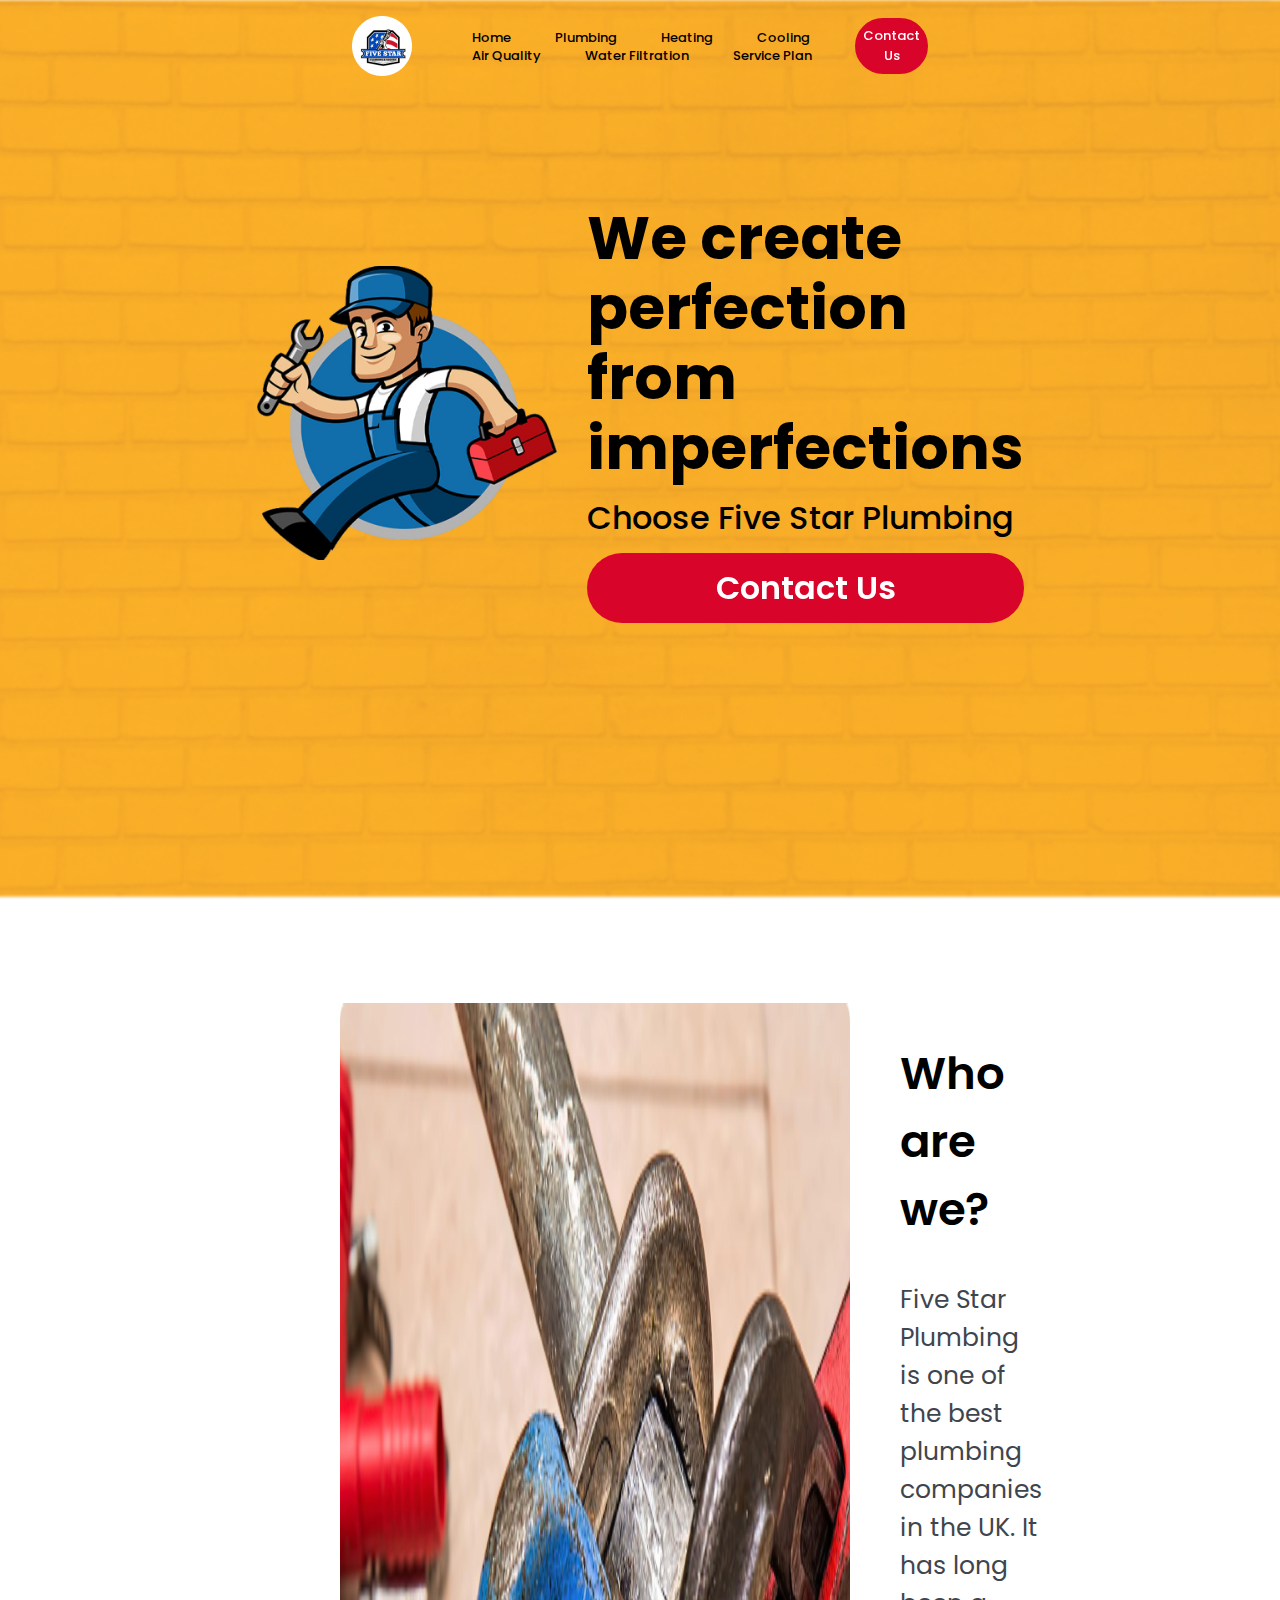
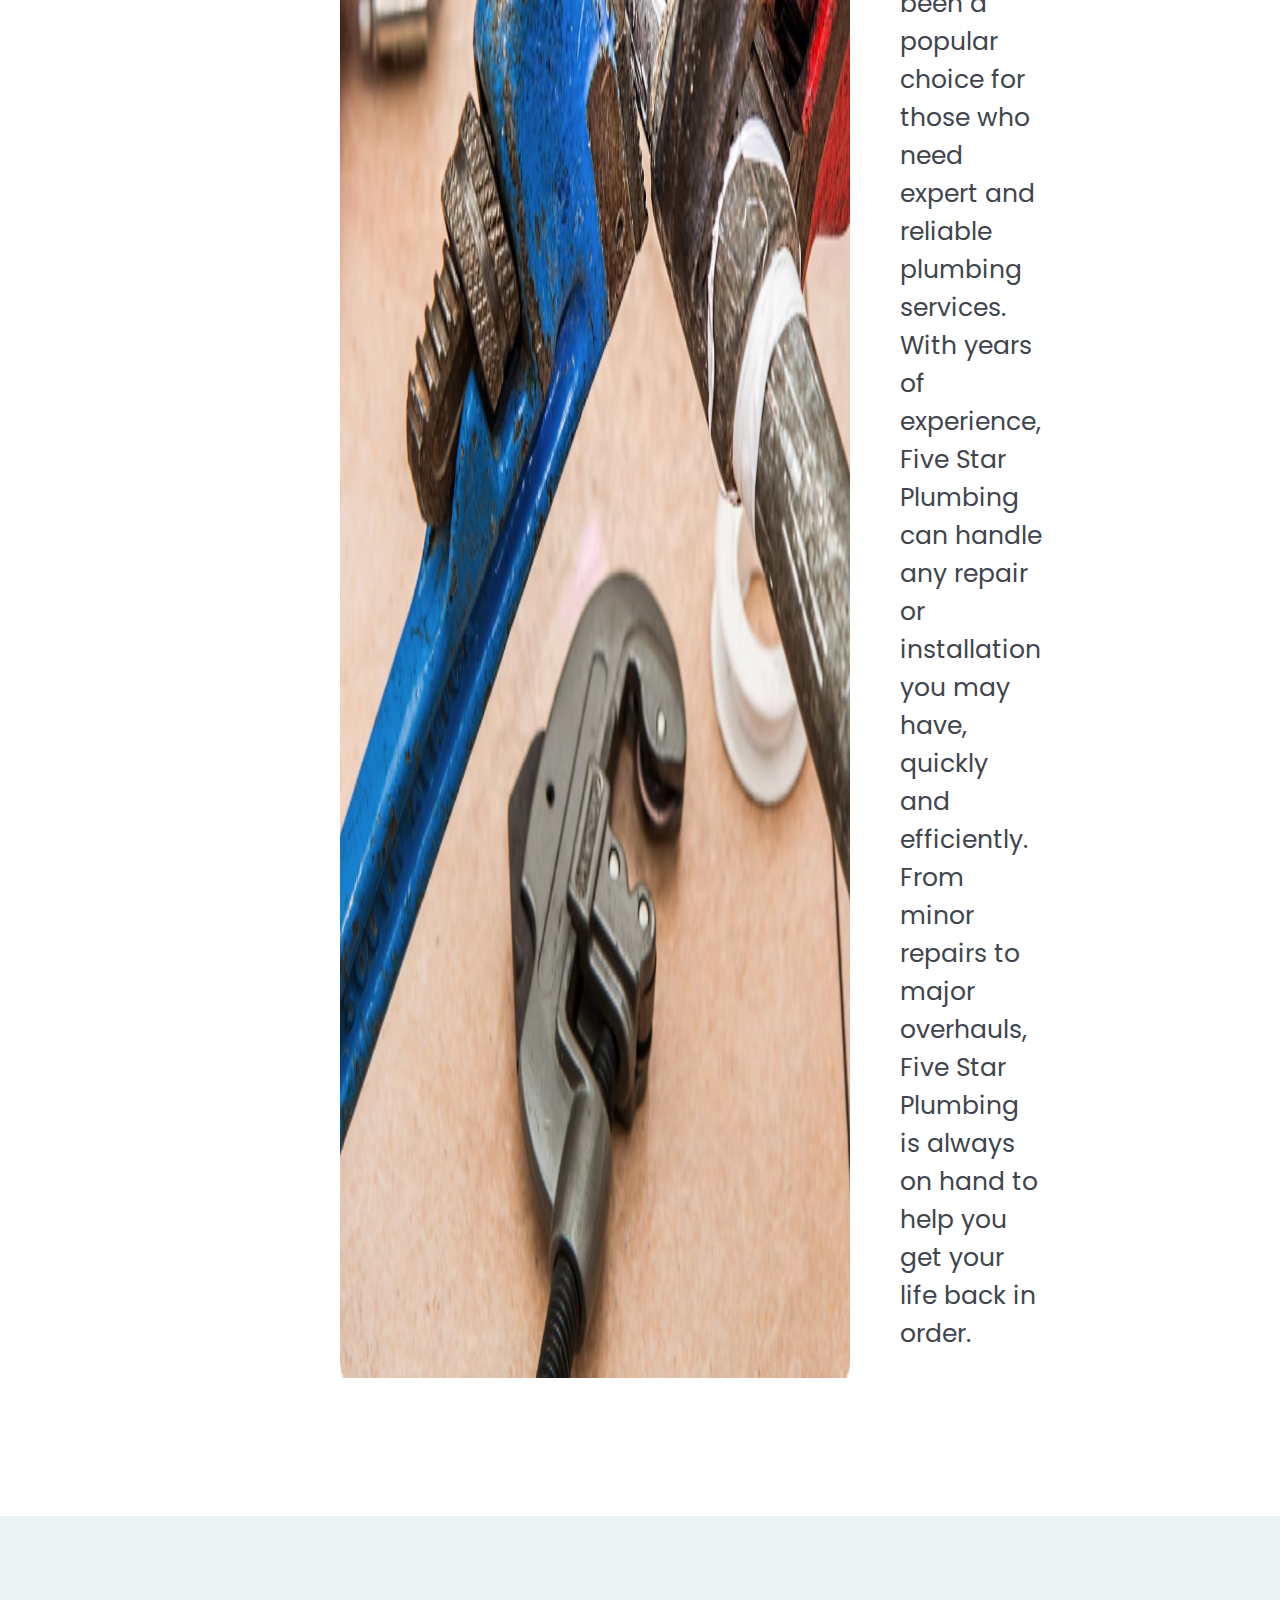
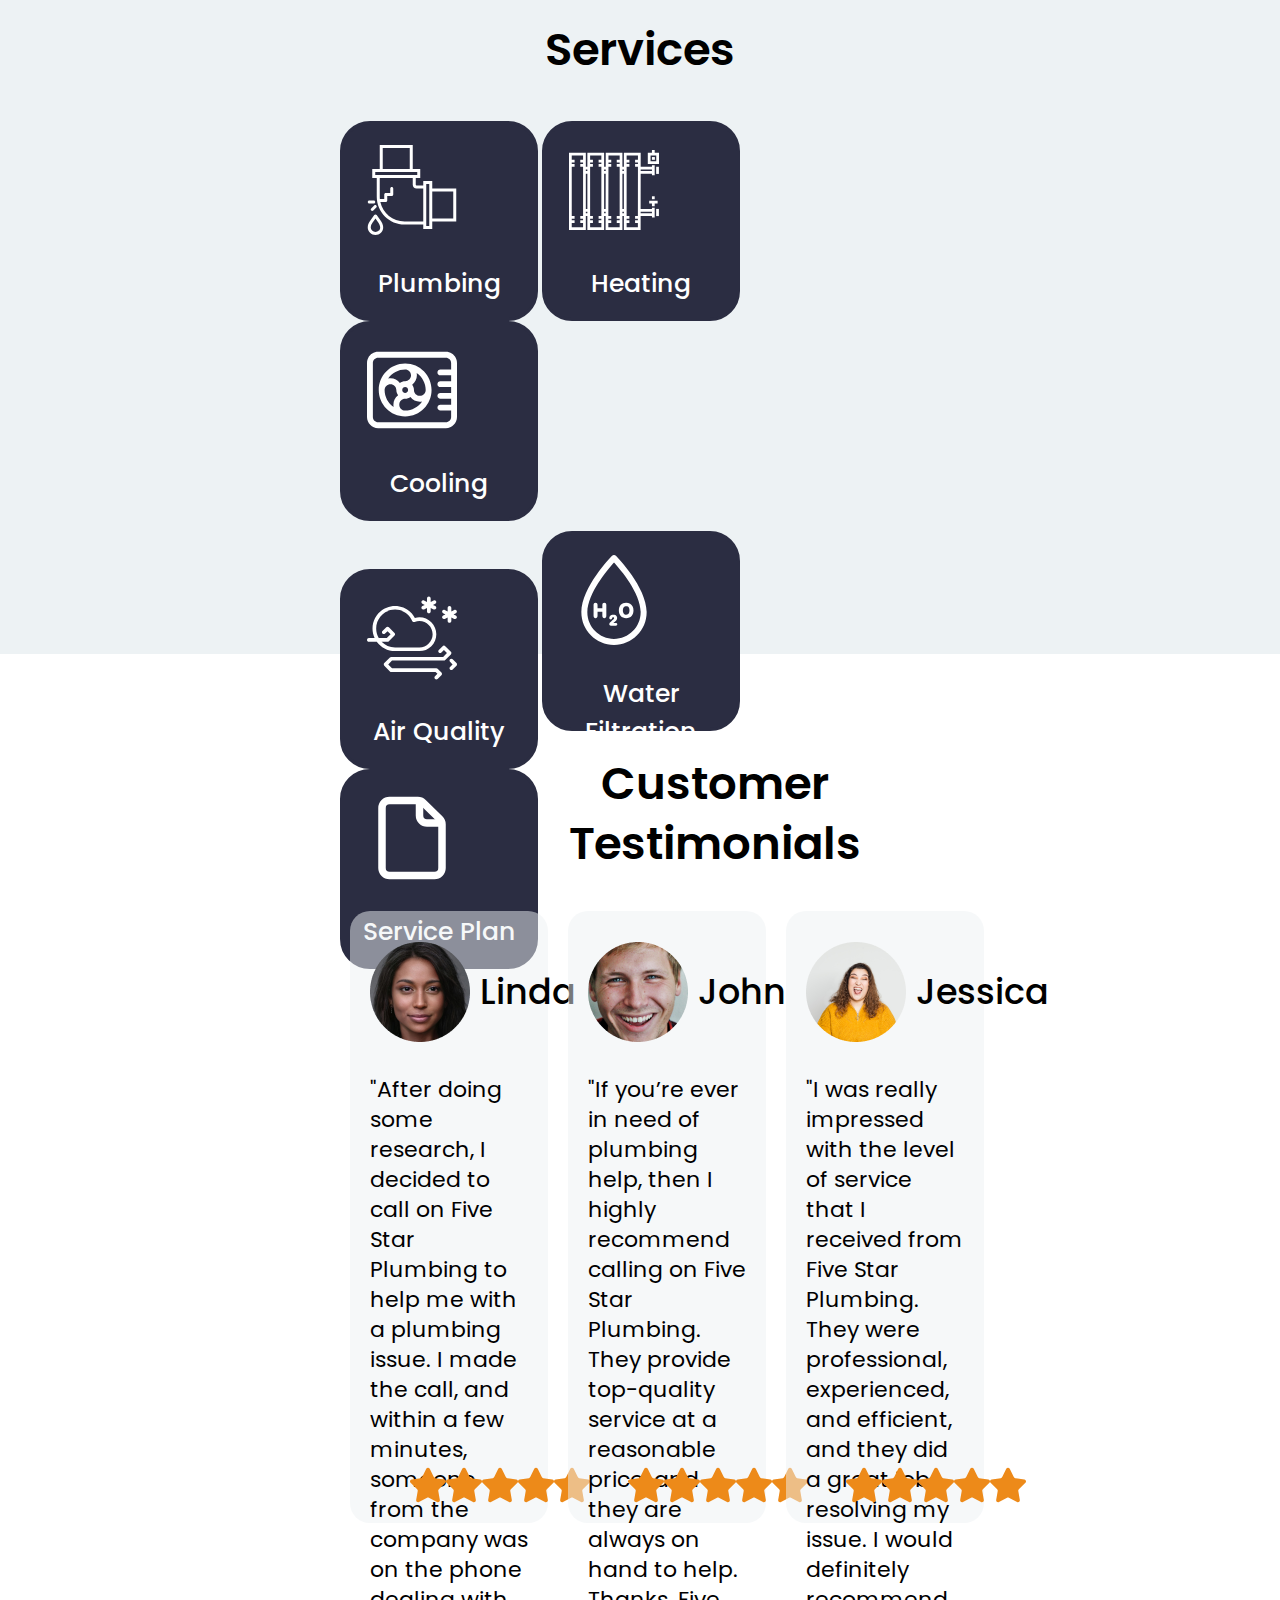
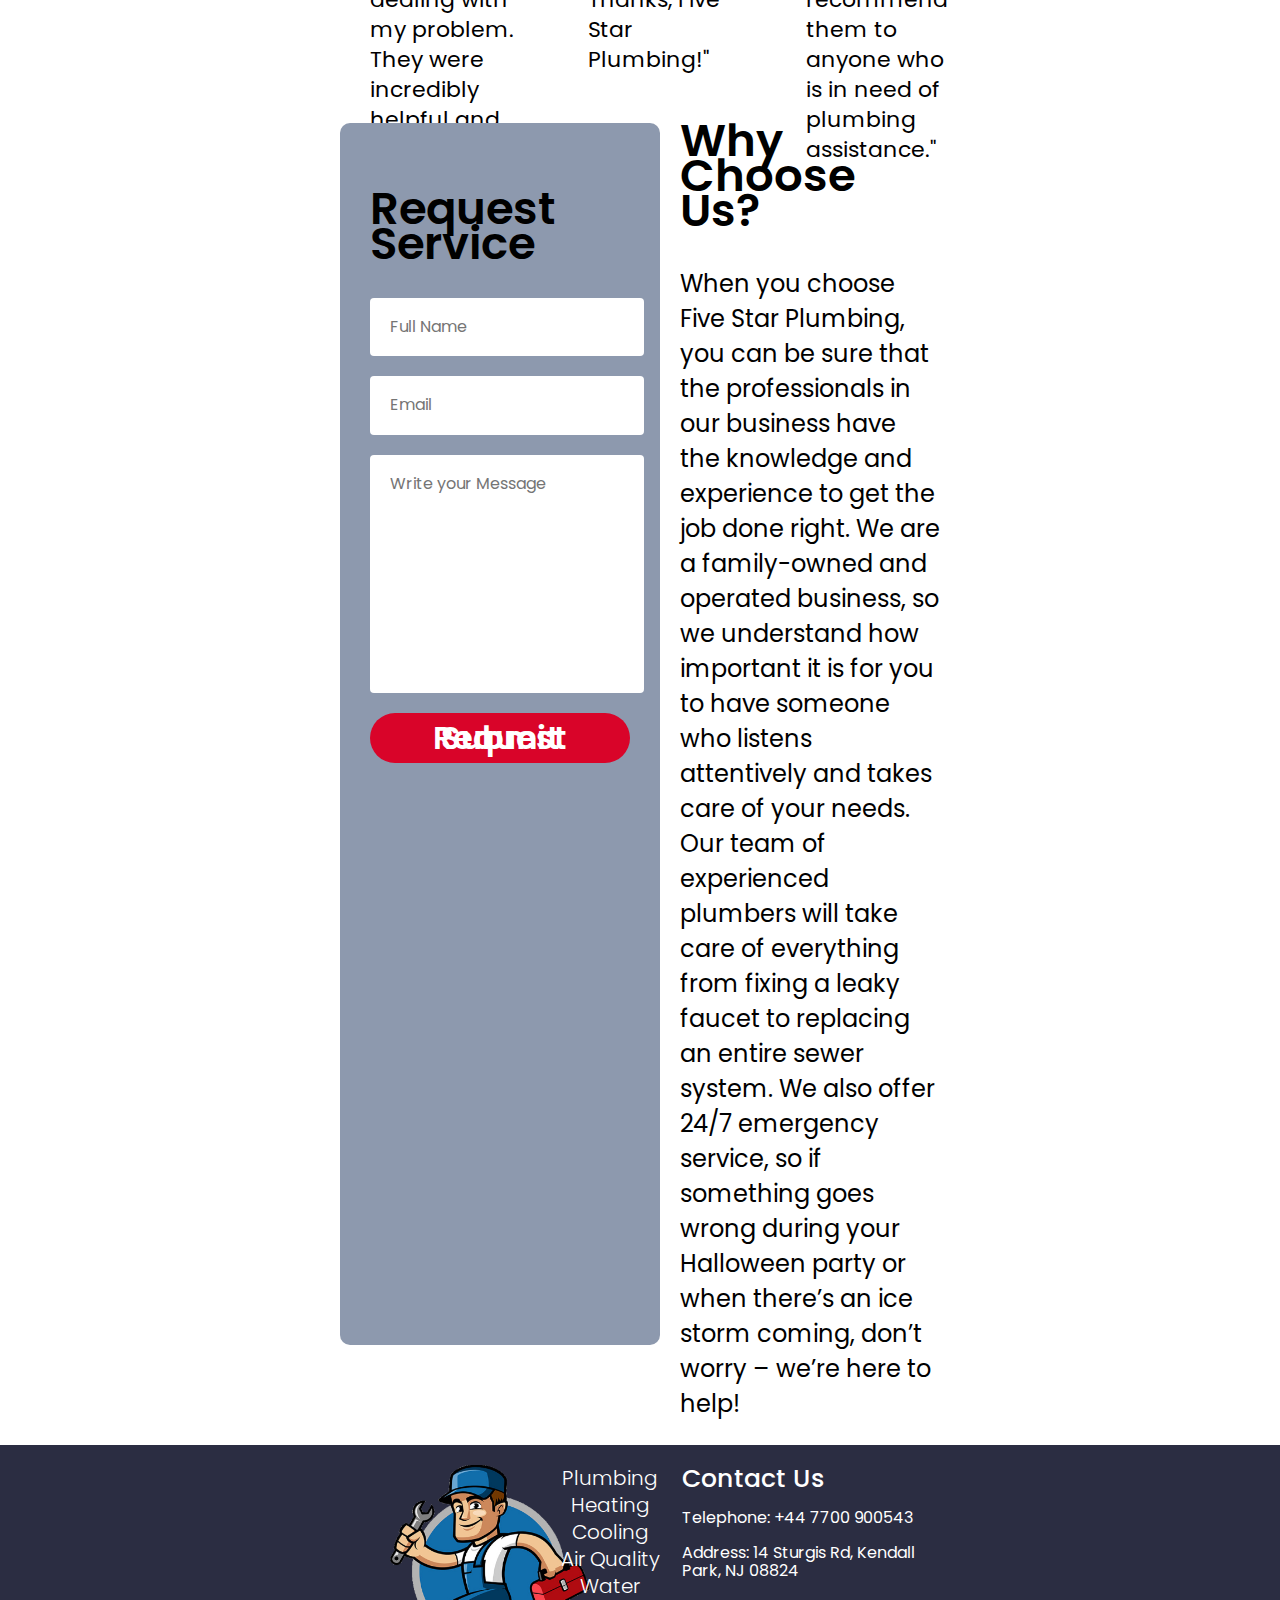
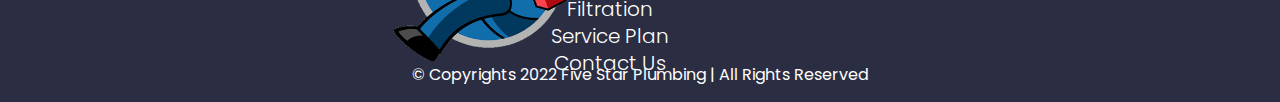
<file: index.html>
<!DOCTYPE html>
<html> 
    <head>
        <link rel="stylesheet" href="css/normalize.css">
        <link rel="stylesheet" href="css/homepage.css"/>
        <link rel="preconnect" href="https://fonts.googleapis.com">
<link rel="preconnect" href="https://fonts.gstatic.com" crossorigin>
<link href="https://fonts.googleapis.com/css2?family=Poppins:ital,wght@0,100;0,200;0,300;0,400;0,500;0,600;0,700;0,800;0,900;1,100;1,200;1,300;1,400;1,500;1,600;1,700;1,800;1,900&display=swap" rel="stylesheet">
    </head>

    <body class="body">

        <div class="padding">
            <header class="navbars">
                <img class="Logo" src="images/Ellipse 10.png" alt="">
                <nav class="">
                    <ul class="Nav">
                        <li class="NavLi"><a class="NavLiA" href="homepage.html">Home</a></li>
                        <li class="NavLi"><a class="NavLiA" href="plumbing.html">Plumbing</a></li>
                        <li class="NavLi"><a class="NavLiA" href="Heating.html">Heating</a></li>
                        <li class="NavLi"><a class="NavLiA" href="cooling.html">Cooling</a></li>
                        <li class="NavLi"><a class="NavLiA" href="air.html">Air Quality</a></li>
                        <li class="NavLi"><a class="NavLiA" href="water.html">Water Filtration</a></li>
                        <li class="NavLi"><a class="NavLiA" href="service.html">Service Plan</a></li>
                    </ul>
                </nav>
                <a href="contact.html"><button class="Contact">Contact Us</button></a>
            </header>
        </div>

        <div class="padding">
            <div class="hero">
                <img class="banner" src="images/Rectangle 78 (2).png" alt=""/>
                <div class="heroInfo">
                    <img class="heroImg" src="images/6596953_preview 2.png" alt="">
                    <div class="heroWord">
                        <h1 class="heroWord1">We create perfection from imperfections</h1>
                        <h2 class="heroWord2">Choose Five Star Plumbing</h2>
                        <a href="contact.html"><button class="heroWordbutton">Contact Us</button></a>
                    </div>
                </div>
            </div>
        </div>


        <div class="padding">
            <section aria-checked="aboutUs1">
                <div class="aboutUs">
                    <img src="images/Rectangle 7.png" alt="">
                    <div class="aboutUsText">
                        <h2 class="aboutUsh2">Who are we?</h2>
                        <h3 class="aboutUsh3">Five Star Plumbing is one of the best plumbing companies in the UK. It has long been a popular choice for those who need expert and reliable plumbing services. With years of experience, Five Star Plumbing can handle any repair or installation you may have, quickly and efficiently. From minor repairs to major overhauls, Five Star Plumbing is always on hand to help you get your life back in order.</h3>
                    </div>
                </div>
            </section>
        </div>

            <section class="greyBack">
                <div class="paddinggrey">
                    <h2 class="services">Services</h2>
                    <div class="lotabut">
                        <div>
                            <a href="plumbing.html">
                                <button class="servicesButton">
                                    <?xml version="1.0" encoding="iso-8859-1"?>
                                    <!DOCTYPE svg PUBLIC "-//W3C//DTD SVG 1.1//EN" "http://www.w3.org/Graphics/SVG/1.1/DTD/svg11.dtd">
                                    <svg version="1.1" id="Capa_1" xmlns="http://www.w3.org/2000/svg" xmlns:xlink="http://www.w3.org/1999/xlink" x="0px" y="0px"
                                        viewBox="0 0 59.997 59.997" style="enable-background:new 0 0 59.997 59.997;" xml:space="preserve" fill="#ffffff"  class="servicesLogo">
                                    <g>
                                        <path d="M6.465,46.658c-0.375-0.531-1.258-0.531-1.633,0l-2.93,4.145C0,53.437,0.042,56.526,2.006,58.491
                                            c1.004,1.004,2.324,1.506,3.643,1.506s2.639-0.502,3.643-1.506c1.376-1.376,2.519-3.817,0.109-7.681L6.465,46.658z M7.878,57.077
                                            c-1.229,1.229-3.229,1.229-4.458,0c-1.263-1.264-1.223-3.268,0.109-5.112l2.12-2.998l2.087,2.95
                                            C9.771,55.183,8.347,56.608,7.878,57.077z"/>
                                        <path d="M2.792,42.293c-0.391,0.391-0.391,1.023,0,1.414C2.987,43.902,3.243,44,3.499,44s0.512-0.098,0.707-0.293l2-2
                                            c0.391-0.391,0.391-1.023,0-1.414s-1.023-0.391-1.414,0L2.792,42.293z"/>
                                        <path d="M1.499,39h3c0.552,0,1-0.447,1-1s-0.448-1-1-1h-3c-0.552,0-1,0.447-1,1S0.946,39,1.499,39z"/>
                                        <path d="M59.499,29h-16v-5h-6v3h-4.483c-0.285,0-0.517-0.231-0.517-0.517V22h3v-6h-5V0h-22v16h-5v6h3v12.432
                                            C6.499,44.67,14.828,53,25.067,53h12.432v3h6v-5h16V29z M10.499,2h18v14h-18V2z M5.499,20v-2h3h22h3v2h-1h-26H5.499z M25.067,51
                                            c-7.91,0-14.533-5.575-16.171-13h3.603c0.552,0,1-0.447,1-1v-3h3c0.552,0,1-0.447,1-1v-4c0-0.553-0.448-1-1-1s-1,0.447-1,1v3h-3
                                            c-0.552,0-1,0.447-1,1v3H8.578c-0.049-0.517-0.079-1.039-0.079-1.568V22h22v4.483c0,1.388,1.129,2.517,2.517,2.517h4.483v22H25.067
                                            z M41.499,54h-2v-1V27v-1h2v3v22V54z M57.499,49h-14V31h14V49z"/>
                                    </g>
                                    <g>
                                    </g>
                                    <g>
                                    </g>
                                    <g>
                                    </g>
                                    <g>
                                    </g>
                                    <g>
                                    </g>
                                    <g>
                                    </g>
                                    <g>
                                    </g>
                                    <g>
                                    </g>
                                    <g>
                                    </g>
                                    <g>
                                    </g>
                                    <g>
                                    </g>
                                    <g>
                                    </g>
                                    <g>
                                    </g>
                                    <g>
                                    </g>
                                    <g>
                                    </g>
                                    </svg>
                                    <p class="ServicesButtonText">Plumbing</p>
                                </button>
                            </a>
                            <a href="Heating.html">
                                <button class="servicesButton">
                                    <?xml version="1.0" encoding="iso-8859-1"?>
                                    <!-- Generator: Adobe Illustrator 19.0.0, SVG Export Plug-In . SVG Version: 6.00 Build 0)  -->
                                    <svg version="1.1" id="Layer_1" xmlns="http://www.w3.org/2000/svg" xmlns:xlink="http://www.w3.org/1999/xlink" x="0px" y="0px"
                                        viewBox="0 0 512 512" style="enable-background:new 0 0 512 512;" xml:space="preserve" fill="#ffffff"  class="servicesLogo">
                                    <g>
                                        <g>
                                            <rect x="495.837" y="123.85" width="15.642" height="40.668"/>
                                        </g>
                                    </g>
                                    <g>
                                        <g>
                                            <path d="M487.495,171.813v-56.31h-15.642v8.342h-64l0.079-79.705h-95.707v79.705h-8.376V44.141h-94.841l-0.158,79.705h-9.075
                                                V44.141h-95.278v79.705h-8.798V44.141H0v439.948h95.699v-79.739h8.798v79.739h95.278v-79.739h8.518l-0.159,79.739h95.714v-79.739
                                                h8.376v79.739h95.27l0.079-79.739h64.281v8.342h15.642v-56.31h-15.642v8.342h-64.24l0.2-201.255h64.04v8.342H487.495z
                                                M80.058,84.22H64.13v15.642h15.927v8.342H64.13v15.642h15.927v280.505H64.13v15.642h15.927v8.342H64.13v15.642h15.927v24.472
                                                H15.642v-24.472h16.163v-15.642H15.642v-8.342h16.163v-15.642H15.642V123.846h16.163v-15.642H15.642v-8.342h16.163V84.22H15.642
                                                V59.783h64.416V84.22z M104.497,388.709h-8.798v-8.342h8.798V388.709z M104.497,364.725h-8.798V163.471h8.798V364.725z
                                                M104.497,147.829h-8.798v-8.342h8.798V147.829z M184.133,84.22h-15.726v15.642h15.726v8.342h-15.726v15.642h15.726v280.505
                                                h-15.726v15.642h15.726v8.342h-15.726v15.642h15.726v24.472h-63.995v-24.472h15.943v-15.642h-15.943v-8.342h15.943v-15.642
                                                h-15.943V123.846h15.943v-15.642h-15.943v-8.342h15.943V84.22h-15.943V59.783h63.995V84.22z M208.325,388.709h-8.55v-8.342h8.566
                                                L208.325,388.709z M208.372,364.725h-8.598V163.471h0.001h8.996L208.372,364.725z M208.802,147.829h-9.027v-8.342h9.044
                                                L208.802,147.829z M288.208,84.22h-16.567v15.642h16.567v8.342h-16.567v15.642h16.567v280.505h-16.567v15.642h16.567v8.342
                                                h-16.567v15.642h16.567v24.472h-64.4l0.049-24.472h16.502v-15.642h-16.472l0.017-8.342h16.455v-15.642h-16.424l0.557-280.505
                                                h15.867v-15.642h-15.836l0.017-8.342h15.819V84.22h-15.788l0.049-24.437h63.588V84.22z M312.225,388.709h-8.376v-8.342h8.376
                                                V388.709z M312.225,364.725h-8.376V163.471h8.376V364.725z M312.225,147.829h-8.376v-8.342h8.376V147.829z M392.251,84.22h-16.333
                                                v15.642h16.316l-0.008,8.342h-16.308v15.642h16.293l-0.278,280.505h-16.015v15.642h15.999l-0.008,8.342h-15.991v15.642h15.975
                                                l-0.024,24.472h-64.003v-24.472h15.726v-15.642h-15.726v-8.342h15.726v-15.642h-15.726V123.846h15.726v-15.642h-15.726v-8.342
                                                h15.726V84.22h-15.726V59.783h64.409L392.251,84.22z M471.853,380.367v8.342H407.59l0.008-8.342H471.853z M407.829,147.829
                                                l0.008-8.342h64.016v8.342H407.829z"/>
                                        </g>
                                    </g>
                                    <g>
                                        <g>
                                            <rect x="495.837" y="363.687" width="15.642" height="40.668"/>
                                        </g>
                                    </g>
                                    <g>
                                        <g>
                                            <polygon points="456.212,316.758 456.212,332.4 471.853,332.4 471.853,348.041 487.495,348.041 487.495,332.4 504.179,332.4 
                                                504.179,316.758 		"/>
                                        </g>
                                    </g>
                                    <g>
                                        <g>
                                            <rect x="471.853" y="291.736" width="15.642" height="16.684"/>
                                        </g>
                                    </g>
                                    <g>
                                        <g>
                                            <path d="M487.495,44.141V27.911h-15.642v16.231h-23.53v63.676H512V44.141H487.495z M496.358,92.176h-32.394V59.783h32.394V92.176z
                                                "/>
                                        </g>
                                    </g>
                                    <g>
                                        <g>
                                            <rect x="471.853" y="68.579" width="16.684" height="15.642"/>
                                        </g>
                                    </g>
                                    <g>
                                    </g>
                                    <g>
                                    </g>
                                    <g>
                                    </g>
                                    <g>
                                    </g>
                                    <g>
                                    </g>
                                    <g>
                                    </g>
                                    <g>
                                    </g>
                                    <g>
                                    </g>
                                    <g>
                                    </g>
                                    <g>
                                    </g>
                                    <g>
                                    </g>
                                    <g>
                                    </g>
                                    <g>
                                    </g>
                                    <g>
                                    </g>
                                    <g>
                                    </g>
                                    </svg>   
                                    <p class="ServicesButtonText">Heating</p>
                                </button>
                            </a>
                            <a href="cooling.html">
                                <button class="servicesButton">
                                    <?xml version="1.0" encoding="iso-8859-1"?>
                                    <!-- Generator: Adobe Illustrator 19.0.0, SVG Export Plug-In . SVG Version: 6.00 Build 0)  -->
                                    <svg version="1.1" id="Layer_1" xmlns="http://www.w3.org/2000/svg" xmlns:xlink="http://www.w3.org/1999/xlink" x="0px" y="0px"
                                        viewBox="0 0 512 512" style="enable-background:new 0 0 512 512;" xml:space="preserve" fill="#ffffff"  class="servicesLogo">
                                    <g>
                                        <g>
                                            <path d="M448.696,38.957H63.304C28.398,38.957,0,67.355,0,102.261v307.478c0,34.906,28.398,63.304,63.304,63.304h385.391
                                                c34.906,0,63.304-28.398,63.304-63.304V102.261C512,67.355,483.602,38.957,448.696,38.957z M478.609,139.13h-61.217
                                                c-9.22,0-16.696,7.475-16.696,16.696s7.475,16.696,16.696,16.696h61.217v33.391h-61.217c-9.22,0-16.696,7.475-16.696,16.696
                                                s7.475,16.696,16.696,16.696h61.217v33.391h-61.217c-9.22,0-16.696,7.475-16.696,16.696s7.475,16.696,16.696,16.696h61.217v33.391
                                                h-61.217c-9.22,0-16.696,7.475-16.696,16.696c0,9.22,7.475,16.696,16.696,16.696h61.217v36.87
                                                c0,16.494-13.419,29.913-29.913,29.913H63.304c-16.494,0-29.913-13.419-29.913-29.913V102.261
                                                c0-16.494,13.419-29.913,29.913-29.913h385.391c16.494,0,29.913,13.419,29.913,29.913V139.13z"/>
                                        </g>
                                    </g>
                                    <g>
                                        <g>
                                            <path d="M217.043,105.739c-85.082,0-150.261,69.701-150.261,150.261c0,80.81,65.395,150.261,150.261,150.261
                                                c85.084,0,150.261-69.695,150.261-150.261C367.304,175.022,301.763,105.739,217.043,105.739z M150.261,339.478
                                                c0,4.532,0.459,8.959,1.323,13.24c-31.976-21.667-51.41-58.027-51.41-96.718c0-18.412,14.979-33.391,33.391-33.391
                                                c18.412,0,33.391,14.979,33.391,33.391c0,11.271,3.744,21.682,10.052,30.061C160.779,298.256,150.261,317.66,150.261,339.478z
                                                M133.565,189.217c-4.519,0-8.933,0.456-13.203,1.317c21.512-31.899,57.833-51.404,96.681-51.404
                                                c18.412,0,33.391,14.979,33.391,33.391c0,18.412-14.979,33.391-33.391,33.391c-11.271,0-21.683,3.744-30.061,10.052
                                                C174.787,199.736,155.382,189.217,133.565,189.217z M233.739,256c0,9.206-7.49,16.696-16.696,16.696
                                                c-9.206,0-16.696-7.49-16.696-16.696c0-9.206,7.49-16.696,16.696-16.696C226.249,239.304,233.739,246.794,233.739,256z
                                                M217.043,372.87c-18.412,0-33.391-14.979-33.391-33.391c0-18.412,14.979-33.391,33.391-33.391
                                                c11.271,0,21.683-3.744,30.061-10.052c12.196,16.229,31.6,26.748,53.417,26.748c4.52,0,8.936-0.456,13.205-1.317
                                                C292.214,353.363,255.893,372.87,217.043,372.87z M300.522,289.391c-18.412,0-33.391-14.979-33.391-33.391
                                                c0-11.271-3.744-21.682-10.052-30.061c16.229-12.194,26.748-31.599,26.748-53.417c0-4.532-0.459-8.96-1.323-13.241
                                                c32.047,21.713,51.41,58.11,51.41,96.719C333.913,274.412,318.934,289.391,300.522,289.391z"/>
                                        </g>
                                    </g>
                                    <g>
                                    </g>
                                    <g>
                                    </g>
                                    <g>
                                    </g>
                                    <g>
                                    </g>
                                    <g>
                                    </g>
                                    <g>
                                    </g>
                                    <g>
                                    </g>
                                    <g>
                                    </g>
                                    <g>
                                    </g>
                                    <g>
                                    </g>
                                    <g>
                                    </g>
                                    <g>
                                    </g>
                                    <g>
                                    </g>
                                    <g>
                                    </g>
                                    <g>
                                    </g>
                                    </svg>   
                                    <p class="ServicesButtonText">Cooling</p>
                                </button>
                            </a>
                        </div>
                        <div class="servicesRow">
                            <a href="air.html">
                                <button class="servicesButton">
                                    <?xml version="1.0" encoding="iso-8859-1"?>
                                    <!-- Generator: Adobe Illustrator 19.0.0, SVG Export Plug-In . SVG Version: 6.00 Build 0)  -->
                                    <svg version="1.1" id="Layer_1" xmlns="http://www.w3.org/2000/svg" xmlns:xlink="http://www.w3.org/1999/xlink" x="0px" y="0px"
                                        viewBox="0 0 487.925 487.925" style="enable-background:new 0 0 487.925 487.925;" xml:space="preserve" fill="#ffffff"  class="servicesLogo">
                                    <g transform="translate(0 -540.36)">
                                        <g>
                                            <g>
                                                <path d="M454.7,859.172l-30.5-30.7c-1.9-1.8-4.4-2.9-7.1-2.9s-5.2,1-7.1,2.9l-20.6,20.7c-3.9,3.9-3.9,10.2,0,14.1
                                                    c3.9,3.9,10.2,3.9,14.1,0l13.5-13.6l16.4,16.5l-20.6,20.7H131.4c-2.7,0-5.2,1-7.1,2.9l-30.5,30.7c-3.9,3.9-3.9,10.2,0,14.1
                                                    l30.5,30.7c1.9,1.8,4.4,2.9,7.1,2.9h240.1l10.5,10.6l-13.3,12.9c-3.9,3.8-4,10.1-0.2,14.1c2,2,4.6,3,7.2,3c2.5,0,5-0.9,7.1-2.7
                                                    l20.6-20c1.9-1.9,3-4.4,3-7.1c0-2.6-1-5.2-2.9-7.1l-20.6-20.7c-1.9-1.8-4.4-2.9-7.1-2.9H135.7l-20.6-20.7l20.6-20.7h281.4
                                                    c2.7,0,5.2-1,7.1-2.9l30.5-30.7C458.6,869.372,458.6,863.073,454.7,859.172z"/>
                                                <path d="M485,920.273l-20.6-20.7c-3.9-3.9-10.2-3.9-14.1,0c-3.9,3.9-3.9,10.2,0,14.1l13.6,13.7l-13.6,13.7
                                                    c-3.9,3.9-3.9,10.2,0,14.1c2,1.9,4.5,2.9,7.1,2.9c2.6,0,5.1-0.9,7-3l20.6-20.7C488.9,930.473,488.9,924.173,485,920.273z"/>
                                                <path d="M284.1,855.273c24.5,0,47.5-9.4,64.8-26.6c17.4-17.2,26.9-40.2,26.9-64.8c0-50.7-41.2-92.1-91.7-92.1v0
                                                    c-7.9,0-16,1.2-24.5,3.8c-20.6-39.9-61.9-65.2-107.5-65.2c-67.4,0-122.2,55.1-122.2,122.8c0,18.4,4.1,35.8,11.4,51.4H10
                                                    c-5.5,0-10,4.5-10,10s4.5,10,10,10h42.9c22.2,30.7,58.4,50.7,99.1,50.7H284.1z M149.1,756.872l-30.5-30.7
                                                    c-3.9-3.9-10.1-3.9-14-0.1l-20.6,20c-4,3.8-4.1,10.2-0.2,14.1c3.8,4,10.2,4.1,14.1,0.2l13.5-13.1l16.6,16.7l-20.6,20.7H63.7
                                                    c-8.9-15.1-13.9-32.7-13.9-51.4c0-56.7,45.9-102.8,102.2-102.8c40.7,0,77.3,24.1,93.1,61.4c2.1,5,7.8,7.4,12.8,5.4
                                                    c9.5-3.7,18.1-5.5,26.2-5.5c39.5,0,71.7,32.4,71.7,72.1c0,39.4-32.2,71.4-71.7,71.4v0H152c-28.6,0-54.4-11.7-73-30.7h32.5
                                                    c2.7,0,5.2-1.1,7.1-2.9l30.5-30.7C153,767.072,153,760.772,149.1,756.872z"/>
                                                <path d="M408.2,676.373c1.8,3.5,5.3,5.5,8.9,5.5c1.5,0,3.1-0.4,4.5-1.1l15.6-8v19.4c0,5.5,4.5,10,10,10s10-4.5,10-10v-19.4
                                                    l15.6,8c1.5,0.7,3,1.1,4.5,1.1c3.6,0,7.2-2,8.9-5.5c2.5-4.9,0.5-10.9-4.4-13.4l-12.6-6.4l12.6-6.4c4.9-2.5,6.9-8.5,4.4-13.4
                                                    s-8.5-6.9-13.4-4.4l-15.6,8v-19.4c0-5.5-4.5-10-10-10s-10,4.5-10,10v19.4l-15.6-8c-4.9-2.5-10.9-0.5-13.4,4.4s-0.5,10.9,4.4,13.4
                                                    l12.6,6.4l-12.6,6.4C407.7,665.473,405.7,671.473,408.2,676.373z"/>
                                                <path d="M295.9,624.873c1.8,3.5,5.3,5.5,8.9,5.5c1.5,0,3-0.3,4.5-1.1l16-8.1v19.1c0,5.5,4.5,10,10,10s10-4.5,10-10v-19l16,8.1
                                                    c1.4,0.7,3,1.1,4.5,1.1c3.7,0,7.2-2,8.9-5.5c2.5-5,0.5-11-4.4-13.5l-12.8-6.4l12.8-6.4c4.9-2.5,6.9-8.5,4.4-13.4
                                                    s-8.5-6.9-13.4-4.4l-16,8.1v-19.1c0-5.5-4.5-10-10-10s-10,4.5-10,10v19.1l-16-8.1c-4.9-2.5-10.9-0.5-13.4,4.4s-0.5,10.9,4.4,13.4
                                                    l12.8,6.4l-12.8,6.4C295.4,613.973,293.4,619.973,295.9,624.873z"/>
                                            </g>
                                        </g>
                                    </g>
                                    <g>
                                    </g>
                                    <g>
                                    </g>
                                    <g>
                                    </g>
                                    <g>
                                    </g>
                                    <g>
                                    </g>
                                    <g>
                                    </g>
                                    <g>
                                    </g>
                                    <g>
                                    </g>
                                    <g>
                                    </g>
                                    <g>
                                    </g>
                                    <g>
                                    </g>
                                    <g>
                                    </g>
                                    <g>
                                    </g>
                                    <g>
                                    </g>
                                    <g>
                                    </g>
                                    </svg>   
                                    <p class="ServicesButtonText">Air Quality</p>
                                </button>
                            </a>
                            <a href="water.html"><button class="servicesButton">
                                <?xml version="1.0" encoding="iso-8859-1"?>
                                <!-- Generator: Adobe Illustrator 19.0.0, SVG Export Plug-In . SVG Version: 6.00 Build 0)  -->
                                <svg version="1.1" id="Layer_1" xmlns="http://www.w3.org/2000/svg" xmlns:xlink="http://www.w3.org/1999/xlink" x="0px" y="0px"
                                    viewBox="0 0 297.001 297.001" style="enable-background:new 0 0 297.001 297.001;" xml:space="preserve" fill="#ffffff"  class="servicesLogo">
                                <g>
                                    <g>
                                        <g>
                                            <path d="M155.518,2.926c-1.864-1.88-4.367-2.953-7.051-2.925c-2.647,0.009-5.18,1.079-7.031,2.971
                                                C137.326,7.173,40.77,106.791,40.77,189.271c0,59.402,48.328,107.73,107.73,107.73c59.402,0,107.73-48.328,107.73-107.73
                                                C256.23,105.449,159.631,7.072,155.518,2.926z M148.5,277.234c-48.504,0-87.963-39.46-87.963-87.963
                                                c0-62.338,66.018-140.584,88.005-164.912c22.021,24.107,87.922,101.56,87.922,164.912
                                                C236.463,237.774,197.004,277.234,148.5,277.234z"/>
                                            <path d="M116.563,157.551c-1.909,0-3.555,0.707-4.758,2.044c-1.167,1.296-1.759,3.144-1.759,5.492v10.995H94.201v-10.995
                                                c0-2.38-0.61-4.242-1.814-5.534c-1.223-1.31-2.881-2.002-4.796-2.002c-1.96,0-3.622,0.713-4.806,2.063
                                                c-1.135,1.293-1.711,3.135-1.711,5.474v35.673c0,2.341,0.582,4.189,1.728,5.49c1.195,1.359,2.851,2.077,4.789,2.077
                                                c1.896,0,3.549-0.698,4.781-2.018c1.213-1.3,1.829-3.167,1.829-5.549v-13.25h15.845v13.25c0,2.341,0.582,4.189,1.728,5.49
                                                c1.195,1.359,2.851,2.077,4.789,2.077c1.896,0,3.549-0.698,4.781-2.018c1.213-1.3,1.829-3.167,1.829-5.549v-35.673
                                                c0-2.38-0.61-4.242-1.814-5.534C120.136,158.243,118.478,157.551,116.563,157.551z"/>
                                            <path d="M157.746,225.215c-0.954-0.744-2.241-1.122-3.828-1.122h-7.063c0.625-0.569,1.43-1.265,2.465-2.111
                                                c2.25-1.839,3.812-3.154,4.777-4.021c1.076-0.966,2.127-2.29,3.125-3.936c1.085-1.79,1.635-3.8,1.635-5.973
                                                c0-1.402-0.265-2.776-0.79-4.082c-0.522-1.303-1.266-2.469-2.209-3.465c-0.945-0.999-2.059-1.797-3.333-2.38
                                                c-1.827-0.812-4.025-1.223-6.53-1.223c-2.1,0-3.981,0.324-5.589,0.962c-1.625,0.645-3,1.518-4.088,2.595
                                                c-1.082,1.074-1.911,2.296-2.464,3.633c-0.551,1.333-0.83,2.65-0.83,3.916c0,1.712,0.709,2.78,1.304,3.372
                                                c0.852,0.852,1.965,1.303,3.219,1.303c1.806,0,2.86-0.822,3.427-1.514c0.583-0.712,1.073-1.647,1.5-2.859
                                                c0.381-1.089,0.527-1.373,0.525-1.373h-0.001c0.734-1.124,1.618-1.626,2.866-1.626c0.584,0,1.101,0.125,1.581,0.381
                                                c0.453,0.241,0.8,0.569,1.061,1c0.26,0.43,0.385,0.917,0.385,1.491c0,0.578-0.145,1.172-0.442,1.814
                                                c-0.327,0.707-0.823,1.419-1.474,2.117c-0.704,0.755-1.609,1.526-2.655,2.266c-0.766,0.516-1.941,1.507-3.59,3.026
                                                c-1.591,1.463-3.392,3.237-5.367,5.289c-0.624,0.662-1.166,1.51-1.656,2.591c-0.517,1.142-0.769,2.094-0.769,2.913
                                                c0,1.345,0.522,2.57,1.509,3.544c0.994,0.984,2.326,1.483,3.957,1.483h16.152c1.522,0,2.73-0.457,3.589-1.356
                                                c0.826-0.862,1.262-1.965,1.262-3.188C159.405,227.26,158.83,226.062,157.746,225.215z"/>
                                            <path d="M210.007,169.634c-1.899-3.856-4.741-6.874-8.444-8.97c-3.651-2.066-8.048-3.113-13.065-3.113
                                                c-3.695,0-7.057,0.593-9.996,1.761c-2.981,1.185-5.55,2.925-7.636,5.171c-2.076,2.232-3.677,4.963-4.761,8.115
                                                c-1.065,3.096-1.605,6.533-1.605,10.217c0,3.591,0.516,6.988,1.535,10.097c1.04,3.176,2.606,5.94,4.656,8.214
                                                c2.066,2.292,4.668,4.089,7.733,5.34c3.025,1.234,6.477,1.861,10.26,1.861c3.8,0,7.238-0.609,10.221-1.812
                                                c3.027-1.22,5.62-3.012,7.709-5.328c2.069-2.295,3.641-5.035,4.671-8.146c1.01-3.05,1.521-6.47,1.521-10.164
                                                C212.805,177.858,211.864,173.403,210.007,169.634z M198,191.016c-1.002,2.109-2.285,3.61-3.922,4.587
                                                c-1.671,0.997-3.456,1.482-5.458,1.482c-1.547,0-2.977-0.286-4.25-0.85c-1.259-0.557-2.397-1.418-3.382-2.559
                                                c-1-1.154-1.792-2.658-2.357-4.469c-0.586-1.878-0.883-4.029-0.883-6.391c0-2.339,0.296-4.46,0.88-6.307
                                                c0.567-1.787,1.332-3.255,2.277-4.365c0.936-1.099,2.019-1.912,3.312-2.486c1.295-0.573,2.735-0.865,4.28-0.865
                                                c2.214,0,4.109,0.513,5.791,1.566c1.659,1.04,2.911,2.558,3.828,4.635c0.955,2.168,1.438,4.799,1.438,7.821
                                                C199.554,186.085,199.031,188.845,198,191.016z"/>
                                        </g>
                                    </g>
                                </g>
                                <g>
                                </g>
                                <g>
                                </g>
                                <g>
                                </g>
                                <g>
                                </g>
                                <g>
                                </g>
                                <g>
                                </g>
                                <g>
                                </g>
                                <g>
                                </g>
                                <g>
                                </g>
                                <g>
                                </g>
                                <g>
                                </g>
                                <g>
                                </g>
                                <g>
                                </g>
                                <g>
                                </g>
                                <g>
                                </g>
                                </svg>
                                                                                                                                                                         
                                <p class="ServicesButtonText">Water Filtration</p>
                            </button>
                        </a>
                        <a href="service.html">
                            <button class="servicesButton">
                                <svg viewBox="0 0 24 24" fill="none" xmlns="http://www.w3.org/2000/svg" fill="#ffffff"  class="servicesLogo">
                                    <path d="M4 4V20C4 21.1046 4.89543 22 6 22L18 22C19.1046 22 20 21.1046 20 20V8.34162C20 7.8034 19.7831 7.28789 19.3982 6.91161L14.9579 2.56999C14.5842 2.20459 14.0824 2 13.5597 2L6 2C4.89543 2 4 2.89543 4 4Z" stroke="white" stroke-width="2" stroke-linecap="round" stroke-linejoin="round"/>
                                    <path d="M14 2V6C14 7.10457 14.8954 8 16 8H20" stroke="white" stroke-width="2" stroke-linejoin="round"/>
                                    </svg>  
                                <p class="ServicesButtonText">Service Plan</p>
                            </button>
                        </a>
                        </div>
                    </div>
                </div>
            </section>  

            <div class="padding">
                <section class="paddingTB">
                    <h2 class="CusTest">
                        Customer Testimonials
                    </h2>
                    <div class="Reviews">
                        <div class="ReviewBox">
                            <div class="ReviewInfo">
                                <div class="ReviewNameImg">
                                    <img class="ReviewImg" src="images/Ellipse 3.png" alt="">
                                    <h3 class="ReviewName">Linda</h3>
                                </div>
                                <p class="ReviewQoute">"After doing some research, I decided to call on Five Star Plumbing to help me with a plumbing issue. I made the call, and within a few minutes, someone from the company was on the phone dealing with my problem. They were incredibly helpful and knowledgeable, and within half an hour, had sorted out the issue."</p>
                                <div class="stars">
                                    <?xml version="1.0" encoding="iso-8859-1"?>
                                    <!-- Generator: Adobe Illustrator 19.0.0, SVG Export Plug-In . SVG Version: 6.00 Build 0)  -->
                                    <svg version="1.1" id="Capa_1" xmlns="http://www.w3.org/2000/svg" xmlns:xlink="http://www.w3.org/1999/xlink" x="0px" y="0px"
                                        viewBox="0 0 47.94 47.94" style="enable-background:new 0 0 47.94 47.94;" xml:space="preserve">
                                    <path style="fill:#ED8A19;" d="M26.285,2.486l5.407,10.956c0.376,0.762,1.103,1.29,1.944,1.412l12.091,1.757
                                        c2.118,0.308,2.963,2.91,1.431,4.403l-8.749,8.528c-0.608,0.593-0.886,1.448-0.742,2.285l2.065,12.042
                                        c0.362,2.109-1.852,3.717-3.746,2.722l-10.814-5.685c-0.752-0.395-1.651-0.395-2.403,0l-10.814,5.685
                                        c-1.894,0.996-4.108-0.613-3.746-2.722l2.065-12.042c0.144-0.837-0.134-1.692-0.742-2.285l-8.749-8.528
                                        c-1.532-1.494-0.687-4.096,1.431-4.403l12.091-1.757c0.841-0.122,1.568-0.65,1.944-1.412l5.407-10.956
                                        C22.602,0.567,25.338,0.567,26.285,2.486z"/>
                                    <g>
                                    </g>
                                    <g>
                                    </g>
                                    <g>
                                    </g>
                                    <g>
                                    </g>
                                    <g>
                                    </g>
                                    <g>
                                    </g>
                                    <g>
                                    </g>
                                    <g>
                                    </g>
                                    <g>
                                    </g>
                                    <g>
                                    </g>
                                    <g>
                                    </g>
                                    <g>
                                    </g>
                                    <g>
                                    </g>
                                    <g>
                                    </g>
                                    <g>
                                    </g>
                                    </svg>
                                    <?xml version="1.0" encoding="iso-8859-1"?>
                                    <!-- Generator: Adobe Illustrator 19.0.0, SVG Export Plug-In . SVG Version: 6.00 Build 0)  -->
                                    <svg version="1.1" id="Capa_1" xmlns="http://www.w3.org/2000/svg" xmlns:xlink="http://www.w3.org/1999/xlink" x="0px" y="0px"
                                        viewBox="0 0 47.94 47.94" style="enable-background:new 0 0 47.94 47.94;" xml:space="preserve">
                                    <path style="fill:#ED8A19;" d="M26.285,2.486l5.407,10.956c0.376,0.762,1.103,1.29,1.944,1.412l12.091,1.757
                                        c2.118,0.308,2.963,2.91,1.431,4.403l-8.749,8.528c-0.608,0.593-0.886,1.448-0.742,2.285l2.065,12.042
                                        c0.362,2.109-1.852,3.717-3.746,2.722l-10.814-5.685c-0.752-0.395-1.651-0.395-2.403,0l-10.814,5.685
                                        c-1.894,0.996-4.108-0.613-3.746-2.722l2.065-12.042c0.144-0.837-0.134-1.692-0.742-2.285l-8.749-8.528
                                        c-1.532-1.494-0.687-4.096,1.431-4.403l12.091-1.757c0.841-0.122,1.568-0.65,1.944-1.412l5.407-10.956
                                        C22.602,0.567,25.338,0.567,26.285,2.486z"/>
                                    <g>
                                    </g>
                                    <g>
                                    </g>
                                    <g>
                                    </g>
                                    <g>
                                    </g>
                                    <g>
                                    </g>
                                    <g>
                                    </g>
                                    <g>
                                    </g>
                                    <g>
                                    </g>
                                    <g>
                                    </g>
                                    <g>
                                    </g>
                                    <g>
                                    </g>
                                    <g>
                                    </g>
                                    <g>
                                    </g>
                                    <g>
                                    </g>
                                    <g>
                                    </g>
                                    </svg>
                                    <?xml version="1.0" encoding="iso-8859-1"?>
                                    <!-- Generator: Adobe Illustrator 19.0.0, SVG Export Plug-In . SVG Version: 6.00 Build 0)  -->
                                    <svg version="1.1" id="Capa_1" xmlns="http://www.w3.org/2000/svg" xmlns:xlink="http://www.w3.org/1999/xlink" x="0px" y="0px"
                                        viewBox="0 0 47.94 47.94" style="enable-background:new 0 0 47.94 47.94;" xml:space="preserve">
                                    <path style="fill:#ED8A19;" d="M26.285,2.486l5.407,10.956c0.376,0.762,1.103,1.29,1.944,1.412l12.091,1.757
                                        c2.118,0.308,2.963,2.91,1.431,4.403l-8.749,8.528c-0.608,0.593-0.886,1.448-0.742,2.285l2.065,12.042
                                        c0.362,2.109-1.852,3.717-3.746,2.722l-10.814-5.685c-0.752-0.395-1.651-0.395-2.403,0l-10.814,5.685
                                        c-1.894,0.996-4.108-0.613-3.746-2.722l2.065-12.042c0.144-0.837-0.134-1.692-0.742-2.285l-8.749-8.528
                                        c-1.532-1.494-0.687-4.096,1.431-4.403l12.091-1.757c0.841-0.122,1.568-0.65,1.944-1.412l5.407-10.956
                                        C22.602,0.567,25.338,0.567,26.285,2.486z"/>
                                    <g>
                                    </g>
                                    <g>
                                    </g>
                                    <g>
                                    </g>
                                    <g>
                                    </g>
                                    <g>
                                    </g>
                                    <g>
                                    </g>
                                    <g>
                                    </g>
                                    <g>
                                    </g>
                                    <g>
                                    </g>
                                    <g>
                                    </g>
                                    <g>
                                    </g>
                                    <g>
                                    </g>
                                    <g>
                                    </g>
                                    <g>
                                    </g>
                                    <g>
                                    </g>
                                    </svg>
                                    <?xml version="1.0" encoding="iso-8859-1"?>
                                    <!-- Generator: Adobe Illustrator 19.0.0, SVG Export Plug-In . SVG Version: 6.00 Build 0)  -->
                                    <svg version="1.1" id="Capa_1" xmlns="http://www.w3.org/2000/svg" xmlns:xlink="http://www.w3.org/1999/xlink" x="0px" y="0px"
                                        viewBox="0 0 47.94 47.94" style="enable-background:new 0 0 47.94 47.94;" xml:space="preserve">
                                    <path style="fill:#ED8A19;" d="M26.285,2.486l5.407,10.956c0.376,0.762,1.103,1.29,1.944,1.412l12.091,1.757
                                        c2.118,0.308,2.963,2.91,1.431,4.403l-8.749,8.528c-0.608,0.593-0.886,1.448-0.742,2.285l2.065,12.042
                                        c0.362,2.109-1.852,3.717-3.746,2.722l-10.814-5.685c-0.752-0.395-1.651-0.395-2.403,0l-10.814,5.685
                                        c-1.894,0.996-4.108-0.613-3.746-2.722l2.065-12.042c0.144-0.837-0.134-1.692-0.742-2.285l-8.749-8.528
                                        c-1.532-1.494-0.687-4.096,1.431-4.403l12.091-1.757c0.841-0.122,1.568-0.65,1.944-1.412l5.407-10.956
                                        C22.602,0.567,25.338,0.567,26.285,2.486z"/>
                                    <g>
                                    </g>
                                    <g>
                                    </g>
                                    <g>
                                    </g>
                                    <g>
                                    </g>
                                    <g>
                                    </g>
                                    <g>
                                    </g>
                                    <g>
                                    </g>
                                    <g>
                                    </g>
                                    <g>
                                    </g>
                                    <g>
                                    </g>
                                    <g>
                                    </g>
                                    <g>
                                    </g>
                                    <g>
                                    </g>
                                    <g>
                                    </g>
                                    <g>
                                    </g>
                                    </svg>
                                    <?xml version="1.0" encoding="iso-8859-1"?>
                                    <!-- Generator: Adobe Illustrator 19.0.0, SVG Export Plug-In . SVG Version: 6.00 Build 0)  -->
                                    <svg version="1.1" id="Capa_1" xmlns="http://www.w3.org/2000/svg" xmlns:xlink="http://www.w3.org/1999/xlink" x="0px" y="0px"
                                        viewBox="0 0 47.94 47.94" style="enable-background:new 0 0 47.94 47.94;" xml:space="preserve">
                                    <path style="fill:#ED8A19;" d="M26.285,2.486l5.407,10.956c0.376,0.762,1.103,1.29,1.944,1.412l12.091,1.757
                                        c2.118,0.308,2.963,2.91,1.431,4.403l-8.749,8.528c-0.608,0.593-0.886,1.448-0.742,2.285l2.065,12.042
                                        c0.362,2.109-1.852,3.717-3.746,2.722l-10.814-5.685c-0.752-0.395-1.651-0.395-2.403,0l-10.814,5.685
                                        c-1.894,0.996-4.108-0.613-3.746-2.722l2.065-12.042c0.144-0.837-0.134-1.692-0.742-2.285l-8.749-8.528
                                        c-1.532-1.494-0.687-4.096,1.431-4.403l12.091-1.757c0.841-0.122,1.568-0.65,1.944-1.412l5.407-10.956
                                        C22.602,0.567,25.338,0.567,26.285,2.486z"/>
                                    <g>
                                    </g>
                                    <g>
                                    </g>
                                    <g>
                                    </g>
                                    <g>
                                    </g>
                                    <g>
                                    </g>
                                    <g>
                                    </g>
                                    <g>
                                    </g>
                                    <g>
                                    </g>
                                    <g>
                                    </g>
                                    <g>
                                    </g>
                                    <g>
                                    </g>
                                    <g>
                                    </g>
                                    <g>
                                    </g>
                                    <g>
                                    </g>
                                    <g>
                                    </g>
                                    </svg>
                                </div>
                            </div>
                        </div>
                        <div class="ReviewBox">
                            <div class="ReviewInfo">
                                <div class="ReviewNameImg">
                                    <img class="ReviewImg" src="images/Ellipse 6.png" alt="">
                                    <h3 class="ReviewName">John</h3>
                                </div>
                                <p class="ReviewQoute">"If you’re ever in need of plumbing help, then I highly recommend calling on Five Star Plumbing. They provide top-quality service at a reasonable price, and they are always on hand to help. Thanks, Five Star Plumbing!"</p>
                                <div class="stars">
                                    <?xml version="1.0" encoding="iso-8859-1"?>
                                    <!-- Generator: Adobe Illustrator 19.0.0, SVG Export Plug-In . SVG Version: 6.00 Build 0)  -->
                                    <svg version="1.1" id="Capa_1" xmlns="http://www.w3.org/2000/svg" xmlns:xlink="http://www.w3.org/1999/xlink" x="0px" y="0px"
                                        viewBox="0 0 47.94 47.94" style="enable-background:new 0 0 47.94 47.94;" xml:space="preserve">
                                    <path style="fill:#ED8A19;" d="M26.285,2.486l5.407,10.956c0.376,0.762,1.103,1.29,1.944,1.412l12.091,1.757
                                        c2.118,0.308,2.963,2.91,1.431,4.403l-8.749,8.528c-0.608,0.593-0.886,1.448-0.742,2.285l2.065,12.042
                                        c0.362,2.109-1.852,3.717-3.746,2.722l-10.814-5.685c-0.752-0.395-1.651-0.395-2.403,0l-10.814,5.685
                                        c-1.894,0.996-4.108-0.613-3.746-2.722l2.065-12.042c0.144-0.837-0.134-1.692-0.742-2.285l-8.749-8.528
                                        c-1.532-1.494-0.687-4.096,1.431-4.403l12.091-1.757c0.841-0.122,1.568-0.65,1.944-1.412l5.407-10.956
                                        C22.602,0.567,25.338,0.567,26.285,2.486z"/>
                                    <g>
                                    </g>
                                    <g>
                                    </g>
                                    <g>
                                    </g>
                                    <g>
                                    </g>
                                    <g>
                                    </g>
                                    <g>
                                    </g>
                                    <g>
                                    </g>
                                    <g>
                                    </g>
                                    <g>
                                    </g>
                                    <g>
                                    </g>
                                    <g>
                                    </g>
                                    <g>
                                    </g>
                                    <g>
                                    </g>
                                    <g>
                                    </g>
                                    <g>
                                    </g>
                                    </svg>
                                    <?xml version="1.0" encoding="iso-8859-1"?>
                                    <!-- Generator: Adobe Illustrator 19.0.0, SVG Export Plug-In . SVG Version: 6.00 Build 0)  -->
                                    <svg version="1.1" id="Capa_1" xmlns="http://www.w3.org/2000/svg" xmlns:xlink="http://www.w3.org/1999/xlink" x="0px" y="0px"
                                        viewBox="0 0 47.94 47.94" style="enable-background:new 0 0 47.94 47.94;" xml:space="preserve">
                                    <path style="fill:#ED8A19;" d="M26.285,2.486l5.407,10.956c0.376,0.762,1.103,1.29,1.944,1.412l12.091,1.757
                                        c2.118,0.308,2.963,2.91,1.431,4.403l-8.749,8.528c-0.608,0.593-0.886,1.448-0.742,2.285l2.065,12.042
                                        c0.362,2.109-1.852,3.717-3.746,2.722l-10.814-5.685c-0.752-0.395-1.651-0.395-2.403,0l-10.814,5.685
                                        c-1.894,0.996-4.108-0.613-3.746-2.722l2.065-12.042c0.144-0.837-0.134-1.692-0.742-2.285l-8.749-8.528
                                        c-1.532-1.494-0.687-4.096,1.431-4.403l12.091-1.757c0.841-0.122,1.568-0.65,1.944-1.412l5.407-10.956
                                        C22.602,0.567,25.338,0.567,26.285,2.486z"/>
                                    <g>
                                    </g>
                                    <g>
                                    </g>
                                    <g>
                                    </g>
                                    <g>
                                    </g>
                                    <g>
                                    </g>
                                    <g>
                                    </g>
                                    <g>
                                    </g>
                                    <g>
                                    </g>
                                    <g>
                                    </g>
                                    <g>
                                    </g>
                                    <g>
                                    </g>
                                    <g>
                                    </g>
                                    <g>
                                    </g>
                                    <g>
                                    </g>
                                    <g>
                                    </g>
                                    </svg>
                                    <?xml version="1.0" encoding="iso-8859-1"?>
                                    <!-- Generator: Adobe Illustrator 19.0.0, SVG Export Plug-In . SVG Version: 6.00 Build 0)  -->
                                    <svg version="1.1" id="Capa_1" xmlns="http://www.w3.org/2000/svg" xmlns:xlink="http://www.w3.org/1999/xlink" x="0px" y="0px"
                                        viewBox="0 0 47.94 47.94" style="enable-background:new 0 0 47.94 47.94;" xml:space="preserve">
                                    <path style="fill:#ED8A19;" d="M26.285,2.486l5.407,10.956c0.376,0.762,1.103,1.29,1.944,1.412l12.091,1.757
                                        c2.118,0.308,2.963,2.91,1.431,4.403l-8.749,8.528c-0.608,0.593-0.886,1.448-0.742,2.285l2.065,12.042
                                        c0.362,2.109-1.852,3.717-3.746,2.722l-10.814-5.685c-0.752-0.395-1.651-0.395-2.403,0l-10.814,5.685
                                        c-1.894,0.996-4.108-0.613-3.746-2.722l2.065-12.042c0.144-0.837-0.134-1.692-0.742-2.285l-8.749-8.528
                                        c-1.532-1.494-0.687-4.096,1.431-4.403l12.091-1.757c0.841-0.122,1.568-0.65,1.944-1.412l5.407-10.956
                                        C22.602,0.567,25.338,0.567,26.285,2.486z"/>
                                    <g>
                                    </g>
                                    <g>
                                    </g>
                                    <g>
                                    </g>
                                    <g>
                                    </g>
                                    <g>
                                    </g>
                                    <g>
                                    </g>
                                    <g>
                                    </g>
                                    <g>
                                    </g>
                                    <g>
                                    </g>
                                    <g>
                                    </g>
                                    <g>
                                    </g>
                                    <g>
                                    </g>
                                    <g>
                                    </g>
                                    <g>
                                    </g>
                                    <g>
                                    </g>
                                    </svg>
                                    <?xml version="1.0" encoding="iso-8859-1"?>
                                    <!-- Generator: Adobe Illustrator 19.0.0, SVG Export Plug-In . SVG Version: 6.00 Build 0)  -->
                                    <svg version="1.1" id="Capa_1" xmlns="http://www.w3.org/2000/svg" xmlns:xlink="http://www.w3.org/1999/xlink" x="0px" y="0px"
                                        viewBox="0 0 47.94 47.94" style="enable-background:new 0 0 47.94 47.94;" xml:space="preserve">
                                    <path style="fill:#ED8A19;" d="M26.285,2.486l5.407,10.956c0.376,0.762,1.103,1.29,1.944,1.412l12.091,1.757
                                        c2.118,0.308,2.963,2.91,1.431,4.403l-8.749,8.528c-0.608,0.593-0.886,1.448-0.742,2.285l2.065,12.042
                                        c0.362,2.109-1.852,3.717-3.746,2.722l-10.814-5.685c-0.752-0.395-1.651-0.395-2.403,0l-10.814,5.685
                                        c-1.894,0.996-4.108-0.613-3.746-2.722l2.065-12.042c0.144-0.837-0.134-1.692-0.742-2.285l-8.749-8.528
                                        c-1.532-1.494-0.687-4.096,1.431-4.403l12.091-1.757c0.841-0.122,1.568-0.65,1.944-1.412l5.407-10.956
                                        C22.602,0.567,25.338,0.567,26.285,2.486z"/>
                                    <g>
                                    </g>
                                    <g>
                                    </g>
                                    <g>
                                    </g>
                                    <g>
                                    </g>
                                    <g>
                                    </g>
                                    <g>
                                    </g>
                                    <g>
                                    </g>
                                    <g>
                                    </g>
                                    <g>
                                    </g>
                                    <g>
                                    </g>
                                    <g>
                                    </g>
                                    <g>
                                    </g>
                                    <g>
                                    </g>
                                    <g>
                                    </g>
                                    <g>
                                    </g>
                                    </svg>
                                    <?xml version="1.0" encoding="iso-8859-1"?>
                                    <!-- Generator: Adobe Illustrator 19.0.0, SVG Export Plug-In . SVG Version: 6.00 Build 0)  -->
                                    <svg version="1.1" id="Capa_1" xmlns="http://www.w3.org/2000/svg" xmlns:xlink="http://www.w3.org/1999/xlink" x="0px" y="0px"
                                        viewBox="0 0 47.94 47.94" style="enable-background:new 0 0 47.94 47.94;" xml:space="preserve">
                                    <path style="fill:#ED8A19;" d="M26.285,2.486l5.407,10.956c0.376,0.762,1.103,1.29,1.944,1.412l12.091,1.757
                                        c2.118,0.308,2.963,2.91,1.431,4.403l-8.749,8.528c-0.608,0.593-0.886,1.448-0.742,2.285l2.065,12.042
                                        c0.362,2.109-1.852,3.717-3.746,2.722l-10.814-5.685c-0.752-0.395-1.651-0.395-2.403,0l-10.814,5.685
                                        c-1.894,0.996-4.108-0.613-3.746-2.722l2.065-12.042c0.144-0.837-0.134-1.692-0.742-2.285l-8.749-8.528
                                        c-1.532-1.494-0.687-4.096,1.431-4.403l12.091-1.757c0.841-0.122,1.568-0.65,1.944-1.412l5.407-10.956
                                        C22.602,0.567,25.338,0.567,26.285,2.486z"/>
                                    <g>
                                    </g>
                                    <g>
                                    </g>
                                    <g>
                                    </g>
                                    <g>
                                    </g>
                                    <g>
                                    </g>
                                    <g>
                                    </g>
                                    <g>
                                    </g>
                                    <g>
                                    </g>
                                    <g>
                                    </g>
                                    <g>
                                    </g>
                                    <g>
                                    </g>
                                    <g>
                                    </g>
                                    <g>
                                    </g>
                                    <g>
                                    </g>
                                    <g>
                                    </g>
                                    </svg>
                                </div>
                            </div>
                        </div>
                        <div class="ReviewBox">
                            <div class="ReviewInfo">
                                <div class="ReviewNameImg">
                                    <img class="ReviewImg" src="images/Ellipse 4 (1).png" alt="">
                                    <h3 class="ReviewName">Jessica</h3>
                                </div>
                                <p class="ReviewQoute">"I was really impressed with the level of service that I received from Five Star Plumbing. They were professional, experienced, and efficient, and they did a great job resolving my issue. I would definitely recommend them to anyone who is in need of plumbing assistance."</p>
                                <div class="stars">
                                    <?xml version="1.0" encoding="iso-8859-1"?>
                                    <!-- Generator: Adobe Illustrator 19.0.0, SVG Export Plug-In . SVG Version: 6.00 Build 0)  -->
                                    <svg version="1.1" id="Capa_1" xmlns="http://www.w3.org/2000/svg" xmlns:xlink="http://www.w3.org/1999/xlink" x="0px" y="0px"
                                        viewBox="0 0 47.94 47.94" style="enable-background:new 0 0 47.94 47.94;" xml:space="preserve">
                                    <path style="fill:#ED8A19;" d="M26.285,2.486l5.407,10.956c0.376,0.762,1.103,1.29,1.944,1.412l12.091,1.757
                                        c2.118,0.308,2.963,2.91,1.431,4.403l-8.749,8.528c-0.608,0.593-0.886,1.448-0.742,2.285l2.065,12.042
                                        c0.362,2.109-1.852,3.717-3.746,2.722l-10.814-5.685c-0.752-0.395-1.651-0.395-2.403,0l-10.814,5.685
                                        c-1.894,0.996-4.108-0.613-3.746-2.722l2.065-12.042c0.144-0.837-0.134-1.692-0.742-2.285l-8.749-8.528
                                        c-1.532-1.494-0.687-4.096,1.431-4.403l12.091-1.757c0.841-0.122,1.568-0.65,1.944-1.412l5.407-10.956
                                        C22.602,0.567,25.338,0.567,26.285,2.486z"/>
                                    <g>
                                    </g>
                                    <g>
                                    </g>
                                    <g>
                                    </g>
                                    <g>
                                    </g>
                                    <g>
                                    </g>
                                    <g>
                                    </g>
                                    <g>
                                    </g>
                                    <g>
                                    </g>
                                    <g>
                                    </g>
                                    <g>
                                    </g>
                                    <g>
                                    </g>
                                    <g>
                                    </g>
                                    <g>
                                    </g>
                                    <g>
                                    </g>
                                    <g>
                                    </g>
                                    </svg>
                                    <?xml version="1.0" encoding="iso-8859-1"?>
                                    <!-- Generator: Adobe Illustrator 19.0.0, SVG Export Plug-In . SVG Version: 6.00 Build 0)  -->
                                    <svg version="1.1" id="Capa_1" xmlns="http://www.w3.org/2000/svg" xmlns:xlink="http://www.w3.org/1999/xlink" x="0px" y="0px"
                                        viewBox="0 0 47.94 47.94" style="enable-background:new 0 0 47.94 47.94;" xml:space="preserve">
                                    <path style="fill:#ED8A19;" d="M26.285,2.486l5.407,10.956c0.376,0.762,1.103,1.29,1.944,1.412l12.091,1.757
                                        c2.118,0.308,2.963,2.91,1.431,4.403l-8.749,8.528c-0.608,0.593-0.886,1.448-0.742,2.285l2.065,12.042
                                        c0.362,2.109-1.852,3.717-3.746,2.722l-10.814-5.685c-0.752-0.395-1.651-0.395-2.403,0l-10.814,5.685
                                        c-1.894,0.996-4.108-0.613-3.746-2.722l2.065-12.042c0.144-0.837-0.134-1.692-0.742-2.285l-8.749-8.528
                                        c-1.532-1.494-0.687-4.096,1.431-4.403l12.091-1.757c0.841-0.122,1.568-0.65,1.944-1.412l5.407-10.956
                                        C22.602,0.567,25.338,0.567,26.285,2.486z"/>
                                    <g>
                                    </g>
                                    <g>
                                    </g>
                                    <g>
                                    </g>
                                    <g>
                                    </g>
                                    <g>
                                    </g>
                                    <g>
                                    </g>
                                    <g>
                                    </g>
                                    <g>
                                    </g>
                                    <g>
                                    </g>
                                    <g>
                                    </g>
                                    <g>
                                    </g>
                                    <g>
                                    </g>
                                    <g>
                                    </g>
                                    <g>
                                    </g>
                                    <g>
                                    </g>
                                    </svg>
                                    <?xml version="1.0" encoding="iso-8859-1"?>
                                    <!-- Generator: Adobe Illustrator 19.0.0, SVG Export Plug-In . SVG Version: 6.00 Build 0)  -->
                                    <svg version="1.1" id="Capa_1" xmlns="http://www.w3.org/2000/svg" xmlns:xlink="http://www.w3.org/1999/xlink" x="0px" y="0px"
                                        viewBox="0 0 47.94 47.94" style="enable-background:new 0 0 47.94 47.94;" xml:space="preserve">
                                    <path style="fill:#ED8A19;" d="M26.285,2.486l5.407,10.956c0.376,0.762,1.103,1.29,1.944,1.412l12.091,1.757
                                        c2.118,0.308,2.963,2.91,1.431,4.403l-8.749,8.528c-0.608,0.593-0.886,1.448-0.742,2.285l2.065,12.042
                                        c0.362,2.109-1.852,3.717-3.746,2.722l-10.814-5.685c-0.752-0.395-1.651-0.395-2.403,0l-10.814,5.685
                                        c-1.894,0.996-4.108-0.613-3.746-2.722l2.065-12.042c0.144-0.837-0.134-1.692-0.742-2.285l-8.749-8.528
                                        c-1.532-1.494-0.687-4.096,1.431-4.403l12.091-1.757c0.841-0.122,1.568-0.65,1.944-1.412l5.407-10.956
                                        C22.602,0.567,25.338,0.567,26.285,2.486z"/>
                                    <g>
                                    </g>
                                    <g>
                                    </g>
                                    <g>
                                    </g>
                                    <g>
                                    </g>
                                    <g>
                                    </g>
                                    <g>
                                    </g>
                                    <g>
                                    </g>
                                    <g>
                                    </g>
                                    <g>
                                    </g>
                                    <g>
                                    </g>
                                    <g>
                                    </g>
                                    <g>
                                    </g>
                                    <g>
                                    </g>
                                    <g>
                                    </g>
                                    <g>
                                    </g>
                                    </svg>
                                    <?xml version="1.0" encoding="iso-8859-1"?>
                                    <!-- Generator: Adobe Illustrator 19.0.0, SVG Export Plug-In . SVG Version: 6.00 Build 0)  -->
                                    <svg version="1.1" id="Capa_1" xmlns="http://www.w3.org/2000/svg" xmlns:xlink="http://www.w3.org/1999/xlink" x="0px" y="0px"
                                        viewBox="0 0 47.94 47.94" style="enable-background:new 0 0 47.94 47.94;" xml:space="preserve">
                                    <path style="fill:#ED8A19;" d="M26.285,2.486l5.407,10.956c0.376,0.762,1.103,1.29,1.944,1.412l12.091,1.757
                                        c2.118,0.308,2.963,2.91,1.431,4.403l-8.749,8.528c-0.608,0.593-0.886,1.448-0.742,2.285l2.065,12.042
                                        c0.362,2.109-1.852,3.717-3.746,2.722l-10.814-5.685c-0.752-0.395-1.651-0.395-2.403,0l-10.814,5.685
                                        c-1.894,0.996-4.108-0.613-3.746-2.722l2.065-12.042c0.144-0.837-0.134-1.692-0.742-2.285l-8.749-8.528
                                        c-1.532-1.494-0.687-4.096,1.431-4.403l12.091-1.757c0.841-0.122,1.568-0.65,1.944-1.412l5.407-10.956
                                        C22.602,0.567,25.338,0.567,26.285,2.486z"/>
                                    <g>
                                    </g>
                                    <g>
                                    </g>
                                    <g>
                                    </g>
                                    <g>
                                    </g>
                                    <g>
                                    </g>
                                    <g>
                                    </g>
                                    <g>
                                    </g>
                                    <g>
                                    </g>
                                    <g>
                                    </g>
                                    <g>
                                    </g>
                                    <g>
                                    </g>
                                    <g>
                                    </g>
                                    <g>
                                    </g>
                                    <g>
                                    </g>
                                    <g>
                                    </g>
                                    </svg>
                                    <?xml version="1.0" encoding="iso-8859-1"?>
                                    <!-- Generator: Adobe Illustrator 19.0.0, SVG Export Plug-In . SVG Version: 6.00 Build 0)  -->
                                    <svg version="1.1" id="Capa_1" xmlns="http://www.w3.org/2000/svg" xmlns:xlink="http://www.w3.org/1999/xlink" x="0px" y="0px"
                                        viewBox="0 0 47.94 47.94" style="enable-background:new 0 0 47.94 47.94;" xml:space="preserve">
                                    <path style="fill:#ED8A19;" d="M26.285,2.486l5.407,10.956c0.376,0.762,1.103,1.29,1.944,1.412l12.091,1.757
                                        c2.118,0.308,2.963,2.91,1.431,4.403l-8.749,8.528c-0.608,0.593-0.886,1.448-0.742,2.285l2.065,12.042
                                        c0.362,2.109-1.852,3.717-3.746,2.722l-10.814-5.685c-0.752-0.395-1.651-0.395-2.403,0l-10.814,5.685
                                        c-1.894,0.996-4.108-0.613-3.746-2.722l2.065-12.042c0.144-0.837-0.134-1.692-0.742-2.285l-8.749-8.528
                                        c-1.532-1.494-0.687-4.096,1.431-4.403l12.091-1.757c0.841-0.122,1.568-0.65,1.944-1.412l5.407-10.956
                                        C22.602,0.567,25.338,0.567,26.285,2.486z"/>
                                    <g>
                                    </g>
                                    <g>
                                    </g>
                                    <g>
                                    </g>
                                    <g>
                                    </g>
                                    <g>
                                    </g>
                                    <g>
                                    </g>
                                    <g>
                                    </g>
                                    <g>
                                    </g>
                                    <g>
                                    </g>
                                    <g>
                                    </g>
                                    <g>
                                    </g>
                                    <g>
                                    </g>
                                    <g>
                                    </g>
                                    <g>
                                    </g>
                                    <g>
                                    </g>
                                    </svg>
                                </div>
                            </div>
                        </div>
                    </div>
                </section>
            </div>


                    <div class="padding">
                        <div class="contactUsFull">
                            <div class="contactUsForm">
                                <h2 class="contactUsHeader">Request Service</h2>
                                <form class="contactUsForm1" action="https://formsubmit.co/adityajadhav5607@email.com" method="POST">
                                    <input class="inputContact" type="text" name="name" placeholder="Full Name" required>
                                    <input class="inputContact" type="email" name="email" placeholder="Email" required>
                                    <input class="inputContact" type="text" name="message" placeholder="Write your Message" style="padding-bottom: 200px;" required>
                                    <button class="inputContactButton" type="submit">Submit Request</button>
                               </form>
                            </div>
                            <div class="contactUsWords">
                                <h2 class="ReasonsHeader">Why Choose Us?</h2>
                                <p class="contactUsWriting">When you choose Five Star Plumbing, you can be sure that the professionals in our business have the knowledge and experience to get the job done right. We are a family-owned and operated business, so we understand how important it is for you to have someone who listens attentively and takes care of your needs. Our team of experienced plumbers will take care of everything from fixing a leaky faucet to replacing an entire sewer system. We also offer 24/7 emergency service, so if something goes wrong during your Halloween party or when there’s an ice storm coming, don’t worry – we’re here to help!</p>
                            </div>
                        </div>
                    </div>

                <section class="greyBack3">
                    <div class="padding">
                        <footer class="footer">
                            <div class="footerDiv">
                                <div class="footerLogo">
                                    <img class="ActualfooterLogo" src="images/6596953_preview 2.png" alt="">
                                </div>
                                <div class="footerJump">
                                    <a class="footerJumpindv" href="plumbing.html">Plumbing</a>
                                    <a class="footerJumpindv" href="Heating.html">Heating</a>
                                    <a class="footerJumpindv" href="cooling.html">Cooling</a>
                                    <a class="footerJumpindv" href="air.html">Air Quality</a>
                                    <a class="footerJumpindv" href="water.html">Water Filtration</a>
                                    <a class="footerJumpindv" href="service.html">Service Plan</a>
                                    <a class="footerJumpindv" href="contact.html">Contact Us</a>
                                </div>
                                <div class="footerContact">
                                    <h2 class="footerContactHeader">Contact Us</h2>
                                    <p class="footerContactcontent">Telephone: +44 7700 900543</p>
                                    <p class="footerContactcontent">Address: 14 Sturgis Rd, Kendall Park, NJ 08824</p>
                                </div>
                            </div>
                        </footer>
                    </div>
                </Section>

                <section class="greyBack4">
                    <div class="copyright">
                        <p>© Copyrights 2022 Five Star Plumbing | All Rights Reserved</p>
                    </div>
                </section>

        
    </body>
</html>
</file>
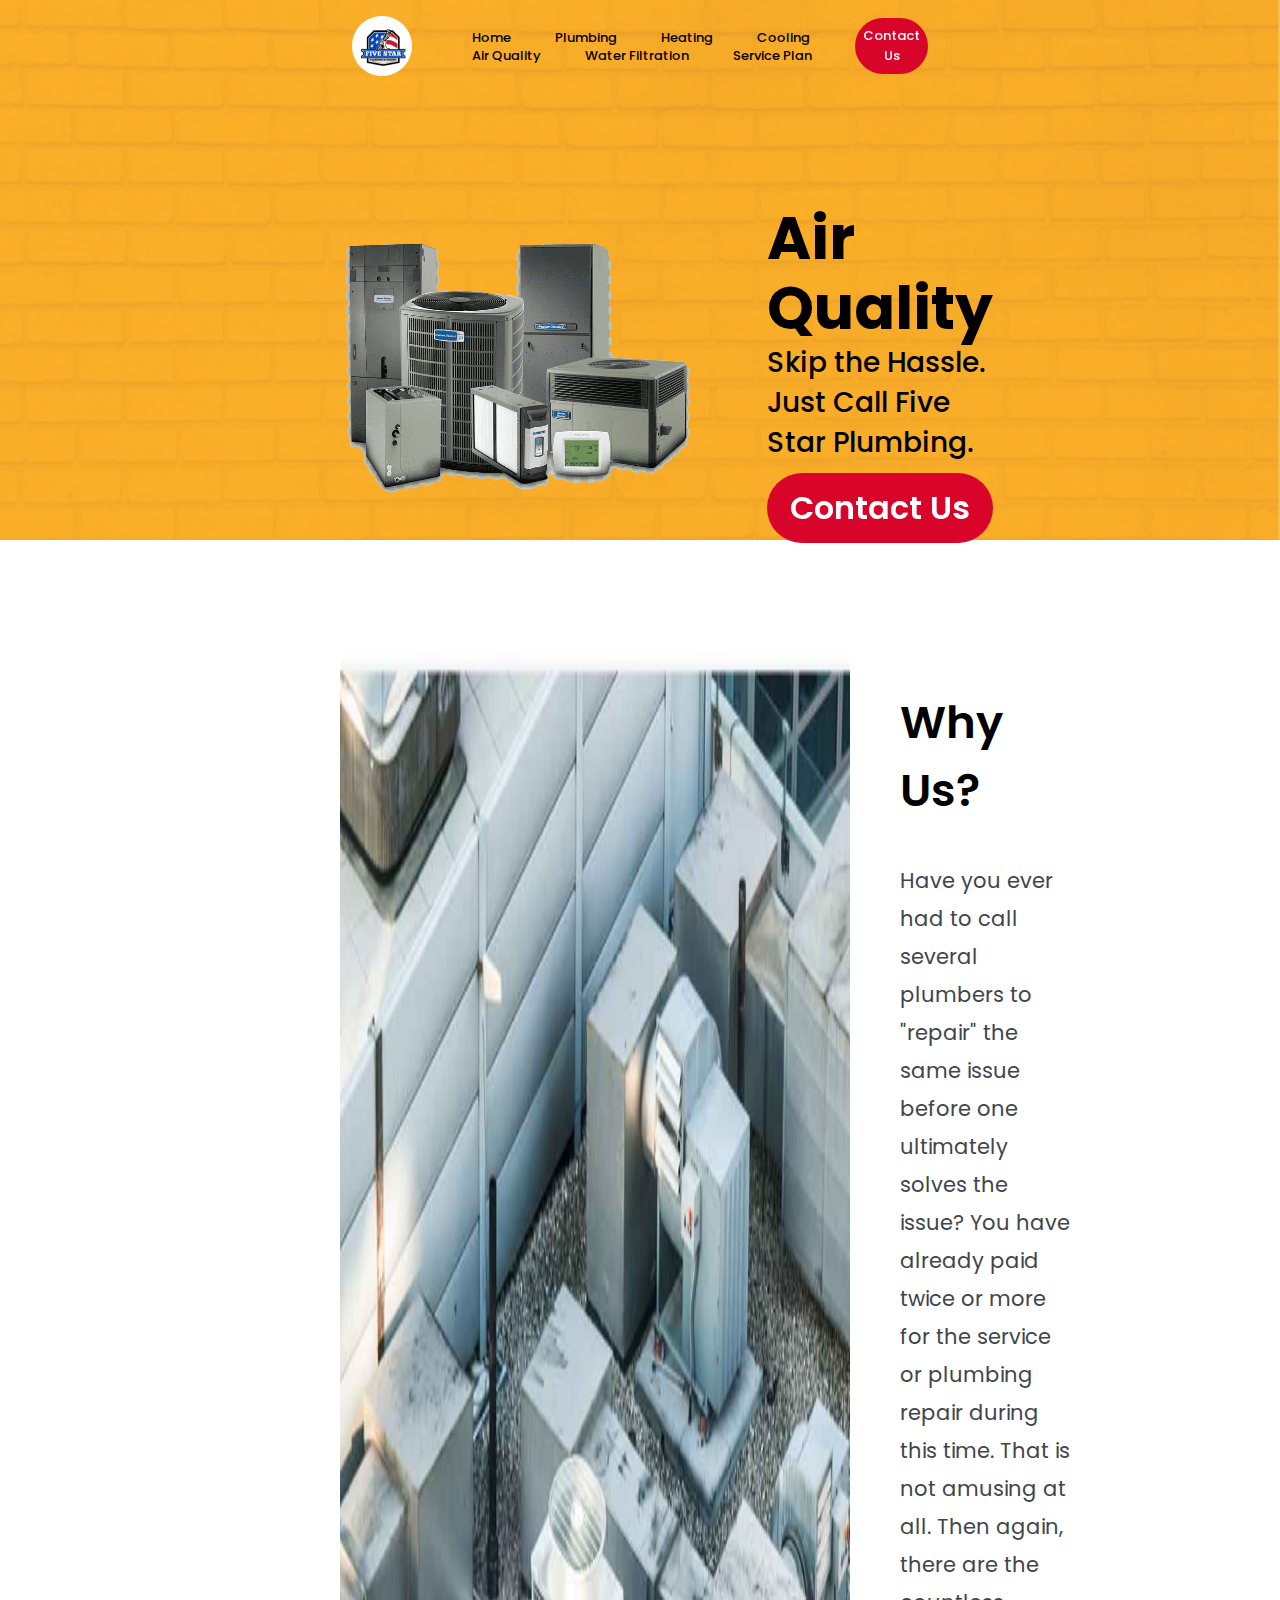
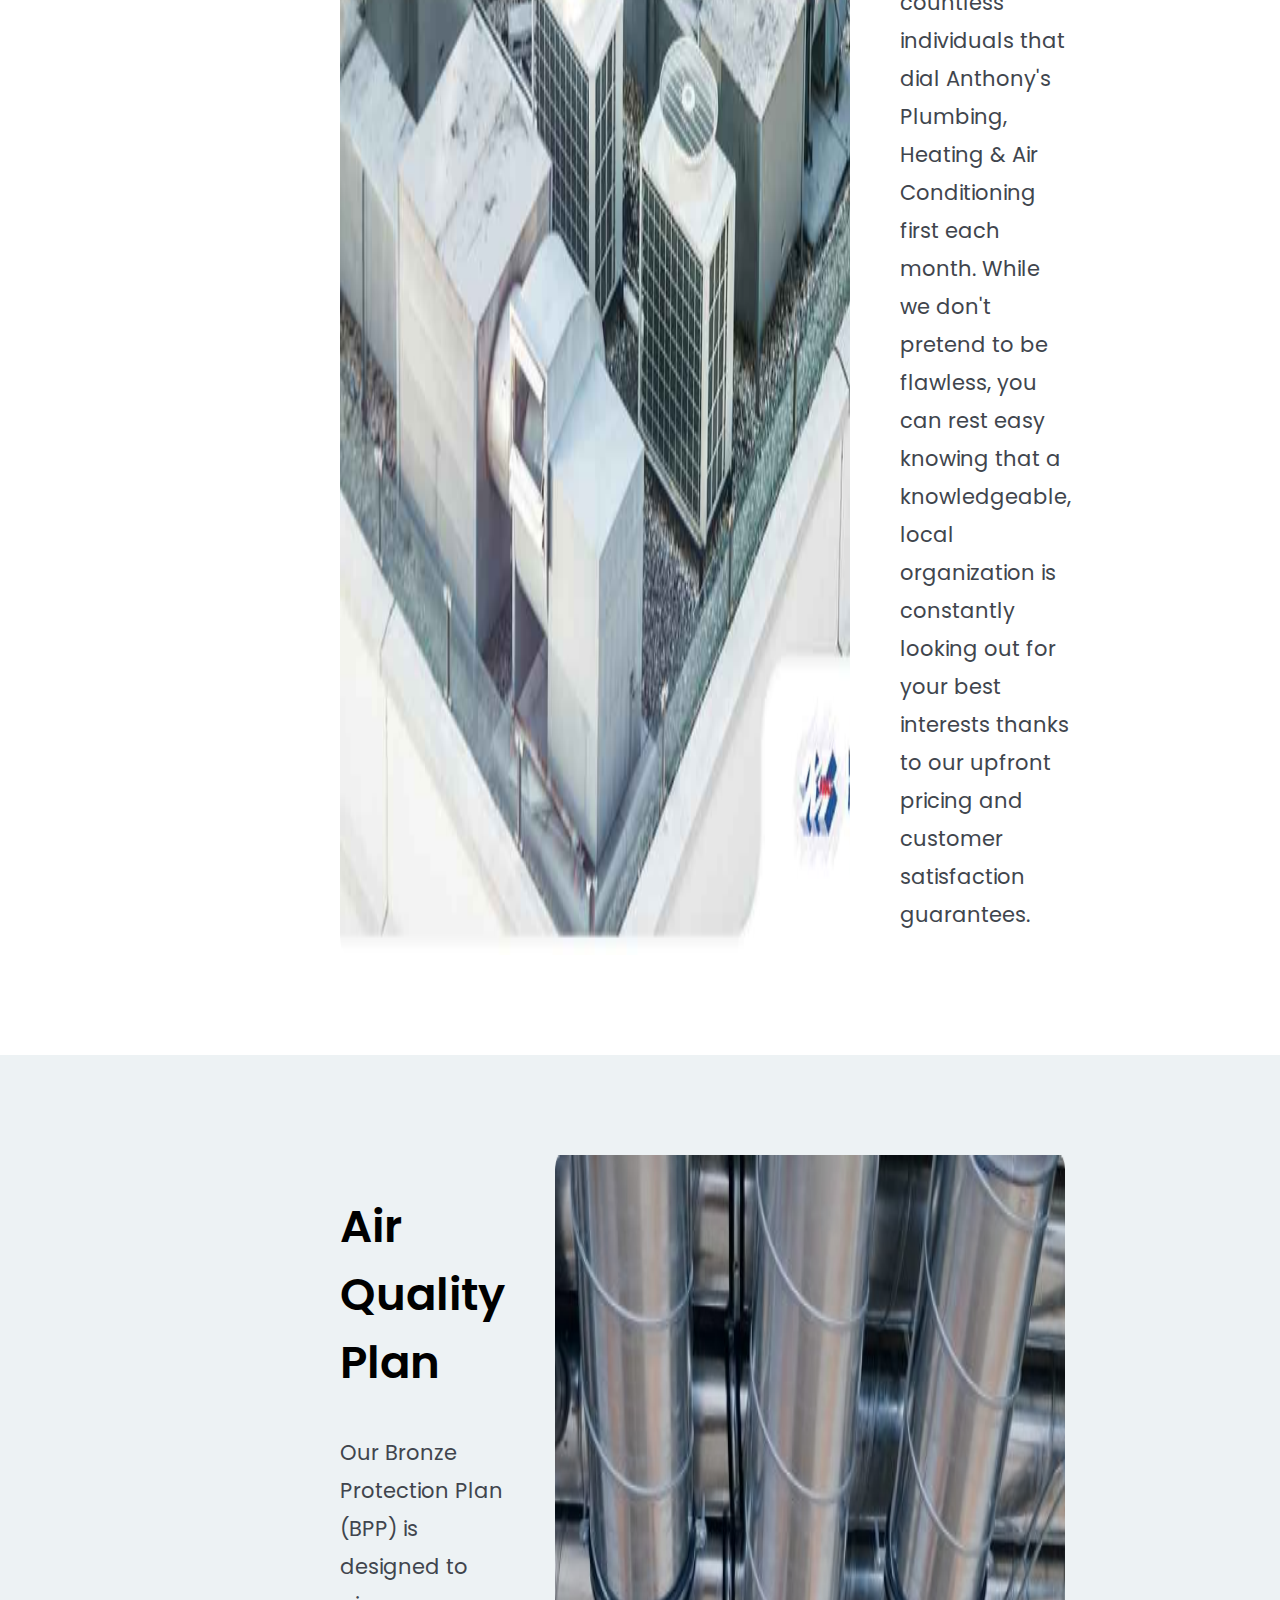
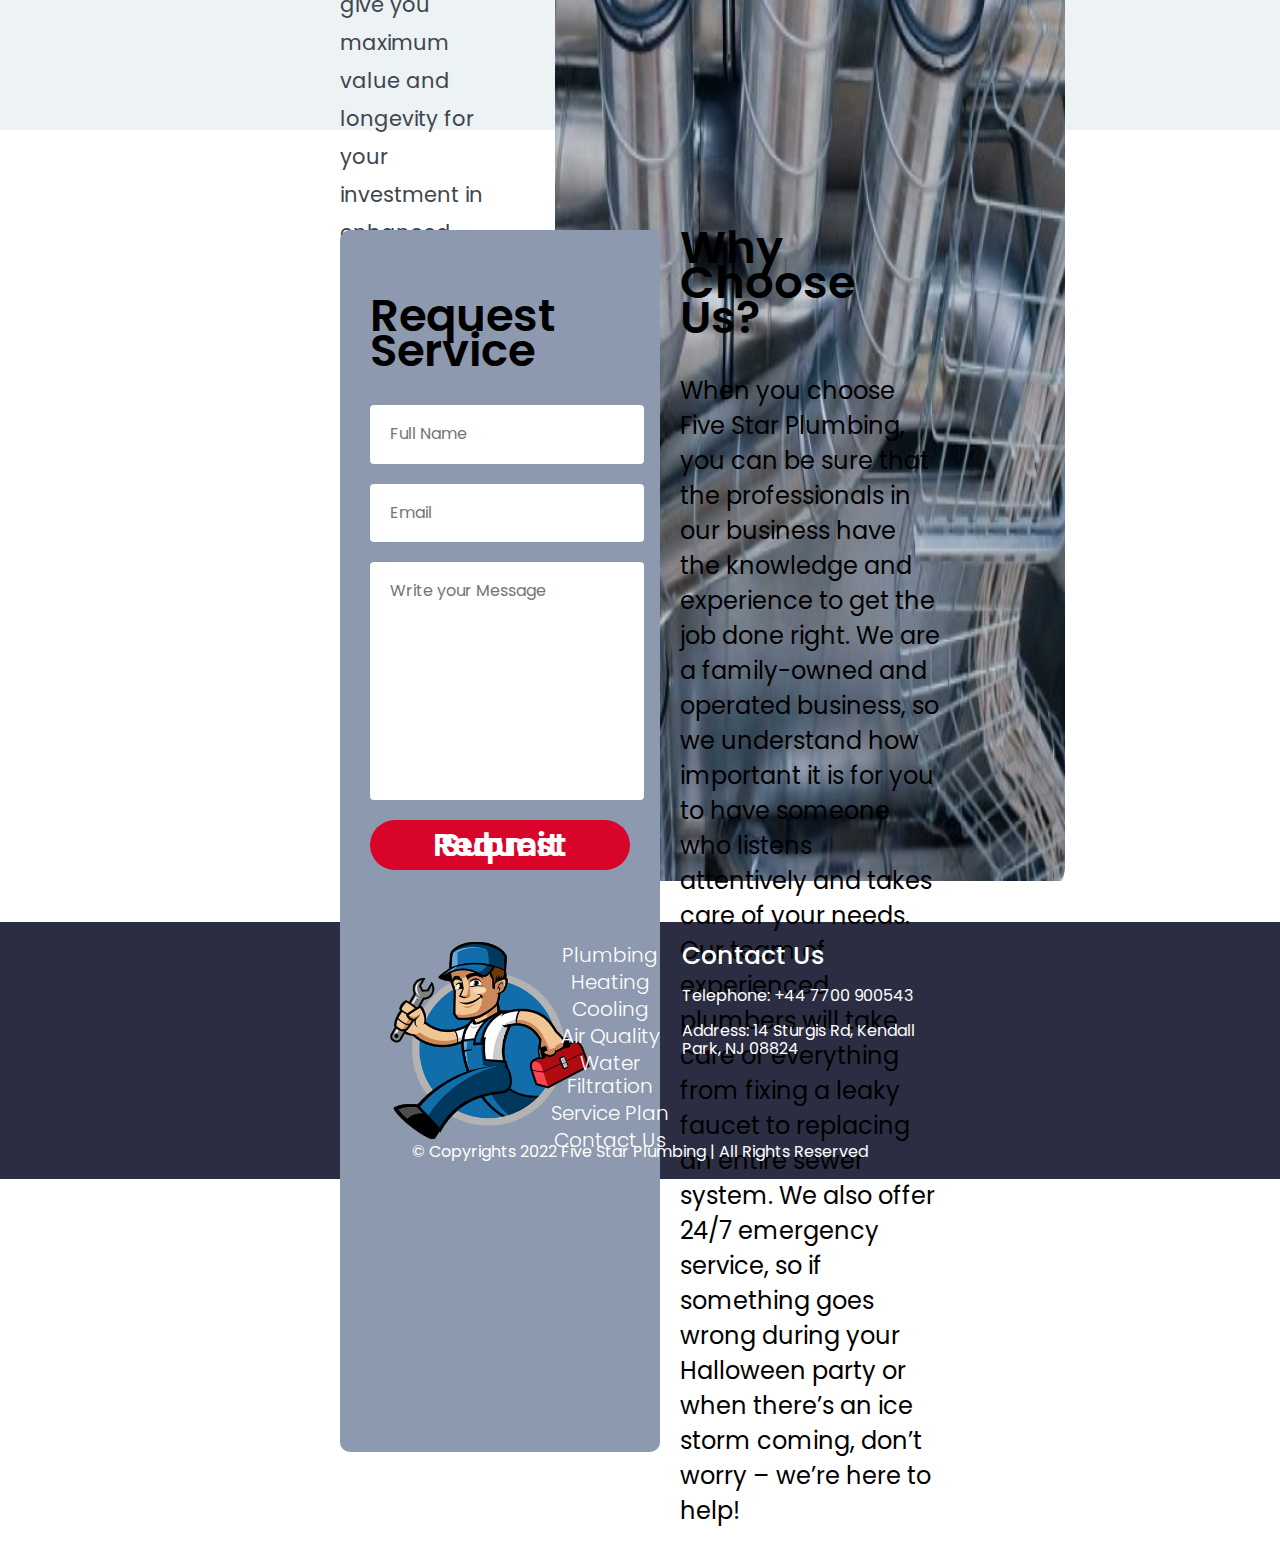
<file: air.html>
<!DOCTYPE html>
<html>
    <head>
        <link rel="stylesheet" href="css/normalize.css">
        <link rel="stylesheet" href="css/About4.css"/>
        <link rel="preconnect" href="https://fonts.googleapis.com">
        <link rel="preconnect" href="https://fonts.gstatic.com" crossorigin>
        <link href="https://fonts.googleapis.com/css2?family=Poppins:ital,wght@0,100;0,200;0,300;0,400;0,500;0,600;0,700;0,800;0,900;1,100;1,200;1,300;1,400;1,500;1,600;1,700;1,800;1,900&display=swap" rel="stylesheet"> 
    </head>
    <body class="body">
        <div class="padding">
            <header class="navbars">
                <img class="Logo" src="images/Ellipse 10.png" alt="">
                <nav class="">
                    <ul class="Nav">
                        <li class="NavLi"><a class="NavLiA" href="homepage.html">Home</a></li>
                        <li class="NavLi"><a class="NavLiA" href="plumbing.html">Plumbing</a></li>
                        <li class="NavLi"><a class="NavLiA" href="Heating.html">Heating</a></li>
                        <li class="NavLi"><a class="NavLiA" href="cooling.html">Cooling</a></li>
                        <li class="NavLi"><a class="NavLiA" href="air.html">Air Quality</a></li>
                        <li class="NavLi"><a class="NavLiA" href="water.html">Water Filtration</a></li>
                        <li class="NavLi"><a class="NavLiA" href="service.html">Service Plan</a></li>
                    </ul>
                </nav>
                <a href="contact.html"><button class="Contact">Contact Us</button></a>
            </header>
        </div>

        <div class="padding">
            <div class="hero">
                <img class="banner" src="images/Rectangle 78 (2).png" alt=""/>
                <div class="heroInfo">
                    <img class="heroImg" src="images/png-transparent-furnace-hvac-american-standard-brands-heating-system-air-conditioning-air-conditioner-miscellaneous-service-heat-pump.png" alt="">
                    <div class="heroWord">
                        <h1 class="heroWord1">Air Quality</h1>
                        <h2 class="heroWord2">Skip the Hassle. Just Call Five Star Plumbing.</h2>
                        <a href="contact.html"><button class="heroWordbutton">Contact Us</button></a>
                    </div>
                </div>
            </div>
        </div>

        <div class="padding">
            <section aria-checked="aboutUs1">
                <div class="aboutUs">
                    <img src="images/Rectangle 32 (4).png" alt="">
                    <div class="aboutUsText">
                        <h2 class="aboutUsh2">Why Us?</h2>
                        <h3 class="aboutUsh3">Have you ever had to call several plumbers to "repair" the same issue before one ultimately solves the issue? You have already paid twice or more for the service or plumbing repair during this time. That is not amusing at all.
                            Then again, there are the countless individuals that dial Anthony's Plumbing, Heating & Air Conditioning first each month. While we don't pretend to be flawless, you can rest easy knowing that a knowledgeable, local organization is constantly looking out for your best interests thanks to our upfront pricing and customer satisfaction guarantees.</h3>
                    </div>
                </div>
            </section>
        </div>

        <section class="greyBack">
            <div class="padding">
                <section aria-checked="aboutUs1">
                    <div class="aboutUs">
                        <div class="aboutUsText">
                            <h2 class="aboutUsh4">Air Quality Plan</h2>
                            <h3 class="aboutUsh5">Our Bronze Protection Plan (BPP) is designed to give you maximum value and longevity for your investment in enhanced home comfort.

                                For starters, your one low annual membership fee includes annual preventive maintenance for your cooling systems…the first performed in the fall, the other in the spring.</h3>
                        </div>
                        <img src="images/Rectangle 32 (6).png" alt="">
                    </div>
                </section>
            </div>
        </section>

        <section class="greyBack2">
            <div class="padding">
                <div class="contactUsFull">
                    <div class="contactUsForm">
                        <h2 class="contactUsHeader">Request Service</h2>
                        <form class="contactUsForm1" action="https://formsubmit.co/adityajadhav5607@email.com" method="POST">
                            <input class="inputContact" type="text" name="name" placeholder="Full Name" required>
                            <input class="inputContact" type="email" name="email" placeholder="Email" required>
                            <input class="inputContact" type="text" name="message" placeholder="Write your Message" style="padding-bottom: 200px;" required>
                            <button class="inputContactButton" type="submit">Submit Request</button>
                       </form>
                    </div>
                    <div class="contactUsWords">
                        <h2 class="ReasonsHeader">Why Choose Us?</h2>
                        <p class="contactUsWriting">When you choose Five Star Plumbing, you can be sure that the professionals in our business have the knowledge and experience to get the job done right. We are a family-owned and operated business, so we understand how important it is for you to have someone who listens attentively and takes care of your needs. Our team of experienced plumbers will take care of everything from fixing a leaky faucet to replacing an entire sewer system. We also offer 24/7 emergency service, so if something goes wrong during your Halloween party or when there’s an ice storm coming, don’t worry – we’re here to help!</p>
                    </div>
                </div>
            </div>
        </section>

        <section class="greyBack3">
            <div class="padding">
                <footer class="footer">
                    <div class="footerDiv">
                        <div class="footerLogo">
                            <img class="ActualfooterLogo" src="images/6596953_preview 2.png" alt="">
                        </div>
                        <div class="footerJump">
                            <a class="footerJumpindv" href="plumbing.html">Plumbing</a>
                            <a class="footerJumpindv" href="Heating.html">Heating</a>
                            <a class="footerJumpindv" href="cooling.html">Cooling</a>
                            <a class="footerJumpindv" href="air.html">Air Quality</a>
                            <a class="footerJumpindv" href="water.html">Water Filtration</a>
                            <a class="footerJumpindv" href="service.html">Service Plan</a>
                            <a class="footerJumpindv" href="contact.html">Contact Us</a>
                        </div>
                        <div class="footerContact">
                            <h2 class="footerContactHeader">Contact Us</h2>
                            <p class="footerContactcontent">Telephone: +44 7700 900543</p>
                            <p class="footerContactcontent">Address: 14 Sturgis Rd, Kendall Park, NJ 08824</p>
                        </div>
                    </div>
                </footer>
            </div>
        </Section>
        
        <section class="greyBack4">
            <div class="copyright">
                <p>© Copyrights 2022 Five Star Plumbing | All Rights Reserved</p>
            </div>
        </section>

    </body>
</html>
</file>
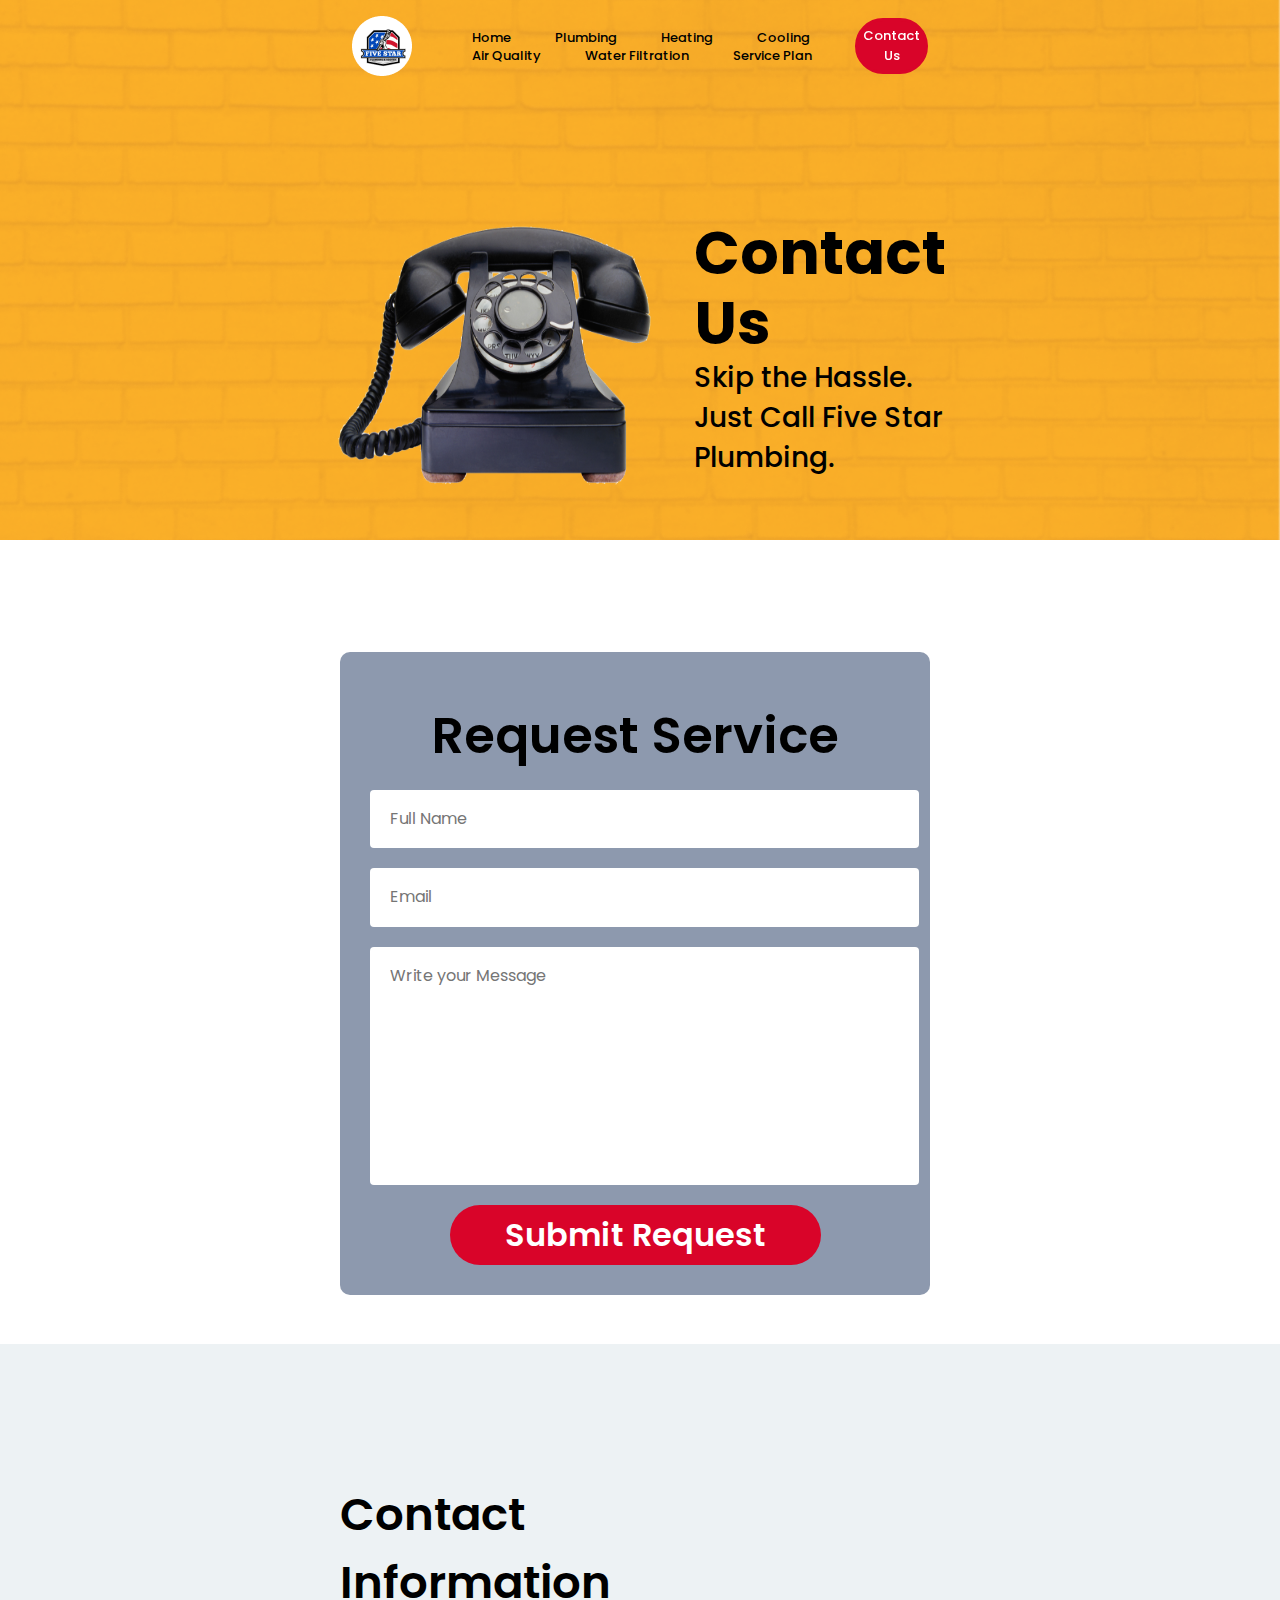
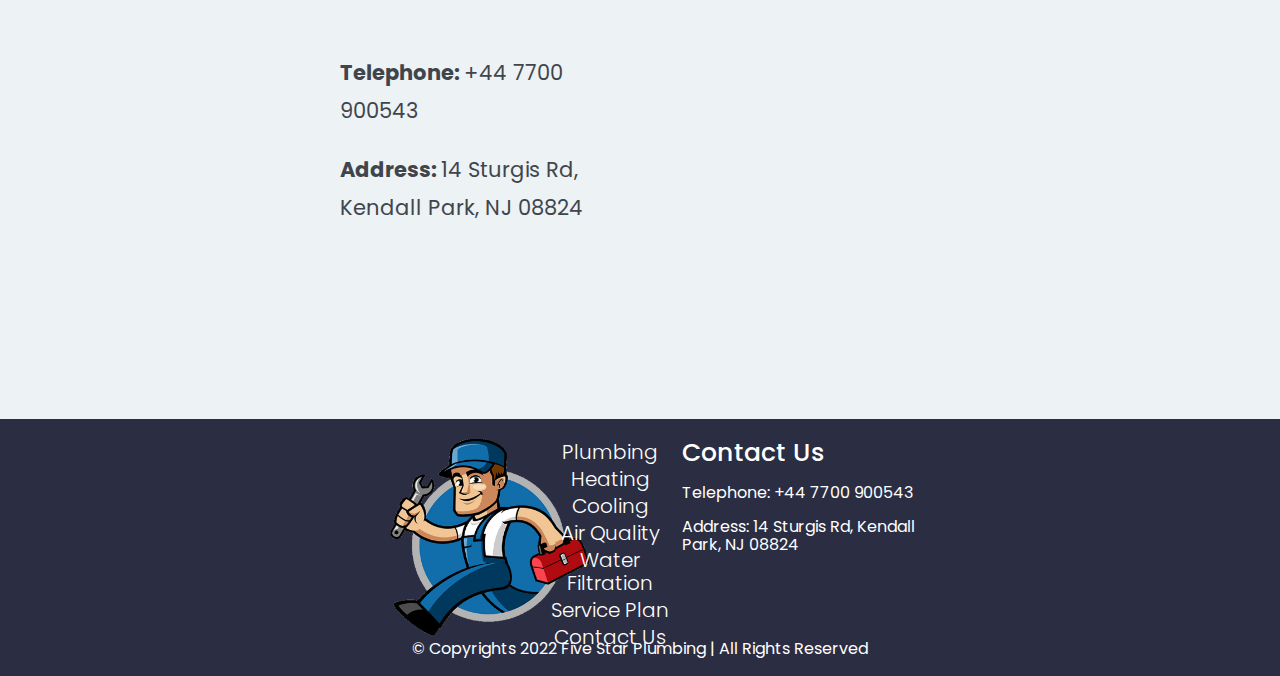
<file: contact.html>
<!DOCTYPE html>
<html>
    <head>
        <link rel="stylesheet" href="css/normalize.css">
        <link rel="stylesheet" href="css/contact.css"/>
        <link rel="preconnect" href="https://fonts.googleapis.com">
        <link rel="preconnect" href="https://fonts.gstatic.com" crossorigin>
        <link href="https://fonts.googleapis.com/css2?family=Poppins:ital,wght@0,100;0,200;0,300;0,400;0,500;0,600;0,700;0,800;0,900;1,100;1,200;1,300;1,400;1,500;1,600;1,700;1,800;1,900&display=swap" rel="stylesheet"> 
    </head>
    <body class="body">
        <div class="padding">
            <header class="navbars">
                <img class="Logo" src="images/Ellipse 10.png" alt="">
                <nav class="">
                    <ul class="Nav">
                        <li class="NavLi"><a class="NavLiA" href="homepage.html">Home</a></li>
                        <li class="NavLi"><a class="NavLiA" href="plumbing.html">Plumbing</a></li>
                        <li class="NavLi"><a class="NavLiA" href="Heating.html">Heating</a></li>
                        <li class="NavLi"><a class="NavLiA" href="cooling.html">Cooling</a></li>
                        <li class="NavLi"><a class="NavLiA" href="air.html">Air Quality</a></li>
                        <li class="NavLi"><a class="NavLiA" href="water.html">Water Filtration</a></li>
                        <li class="NavLi"><a class="NavLiA" href="service.html">Service Plan</a></li>
                    </ul>
                </nav>
                <a href="contact.html"><button class="Contact">Contact Us</button></a>
            </header>
        </div>

        <div class="padding">
            <div class="hero">
                <img class="banner" src="images/Rectangle 78 (2).png" alt=""/>
                <div class="heroInfo">
                    <img class="heroImg" src="images/phone_PNG48993 1.png" alt="">
                    <div class="heroWord">
                        <h1 class="heroWord1">Contact Us</h1>
                        <h2 class="heroWord2">Skip the Hassle. Just Call Five Star Plumbing.</h2>
                    </div>
                </div>
            </div>
        </div>

        <section class="greyBack2">
            <div class="padding">
                <div class="contactUsFull">
                    <div class="contactUsForm">
                        <h2 class="contactUsHeader">Request Service</h2>
                        <form class="contactUsForm1" action="https://formsubmit.co/sargesajan@gmail.com" method="POST">
                            <input class="inputContact" type="text" name="name" placeholder="Full Name" required>
                            <input class="inputContact" type="email" name="email" placeholder="Email" required>
                            <input class="inputContact" type="text" name="message" placeholder="Write your Message" style="padding-bottom: 200px;" required>
                            <div class="vertical-center">
                                <button class="inputContactButton" type="submit">Submit Request</button>
                            </div>
                       </form>
                    </div>
                </div>
            </div>
        </section>

        <section class="greyBack">
            <div class="padding">
                <section aria-checked="aboutUs1">
                    <div class="aboutUs">
                        <div class="aboutUsText">
                            <h2 class="aboutUsh4">Contact Information</h2>
                            <h3 class="aboutUsh5"> <strong>Telephone: </strong> +44 7700 900543
                            </h3>
                            <h3 class="aboutUsh5"> <strong>Address: </strong> 14 Sturgis Rd, Kendall Park, NJ 08824
                            </h3>
                        </div>
                        <iframe src="https://www.google.com/maps/embed?pb=!1m18!1m12!1m3!1d3745.6714278009754!2d-74.5675192!3d40.4161101!2m3!1f0!2f0!3f0!3m2!1i1024!2i768!4f13.1!3m3!1m2!1s0x89c3c2c0dd4f5d1b%3A0x2e35e906c3740aeb!2s14%20Sturgis%20Rd%2C%20Kendall%20Park%2C%20NJ%2008824!5e1!3m2!1sen!2sus!4v1658365590724!5m2!1sen!2sus" width="80%" height="450" style="border:0;" allowfullscreen="" loading="lazy" referrerpolicy="no-referrer-when-downgrade"></iframe>
                    </div>
                </section>
            </div>
        </section>

        <section class="greyBack3">
            <div class="padding">
                <footer class="footer">
                    <div class="footerDiv">
                        <div class="footerLogo">
                            <img class="ActualfooterLogo" src="images/6596953_preview 2.png" alt="">
                        </div>
                        <div class="footerJump">
                            <a class="footerJumpindv" href="plumbing.html">Plumbing</a>
                            <a class="footerJumpindv" href="Heating.html">Heating</a>
                            <a class="footerJumpindv" href="cooling.html">Cooling</a>
                            <a class="footerJumpindv" href="air.html">Air Quality</a>
                            <a class="footerJumpindv" href="water.html">Water Filtration</a>
                            <a class="footerJumpindv" href="service.html">Service Plan</a>
                            <a class="footerJumpindv" href="contact.html">Contact Us</a>
                        </div>
                        <div class="footerContact">
                            <h2 class="footerContactHeader">Contact Us</h2>
                            <p class="footerContactcontent">Telephone: +44 7700 900543</p>
                            <p class="footerContactcontent">Address: 14 Sturgis Rd, Kendall Park, NJ 08824</p>
                        </div>
                    </div>
                </footer>
            </div>
        </Section>
        
        <section class="greyBack4">
            <div class="copyright">
                <p>© Copyrights 2022 Five Star Plumbing | All Rights Reserved</p>
            </div>
        </section>

    </body>
</html>
</file>
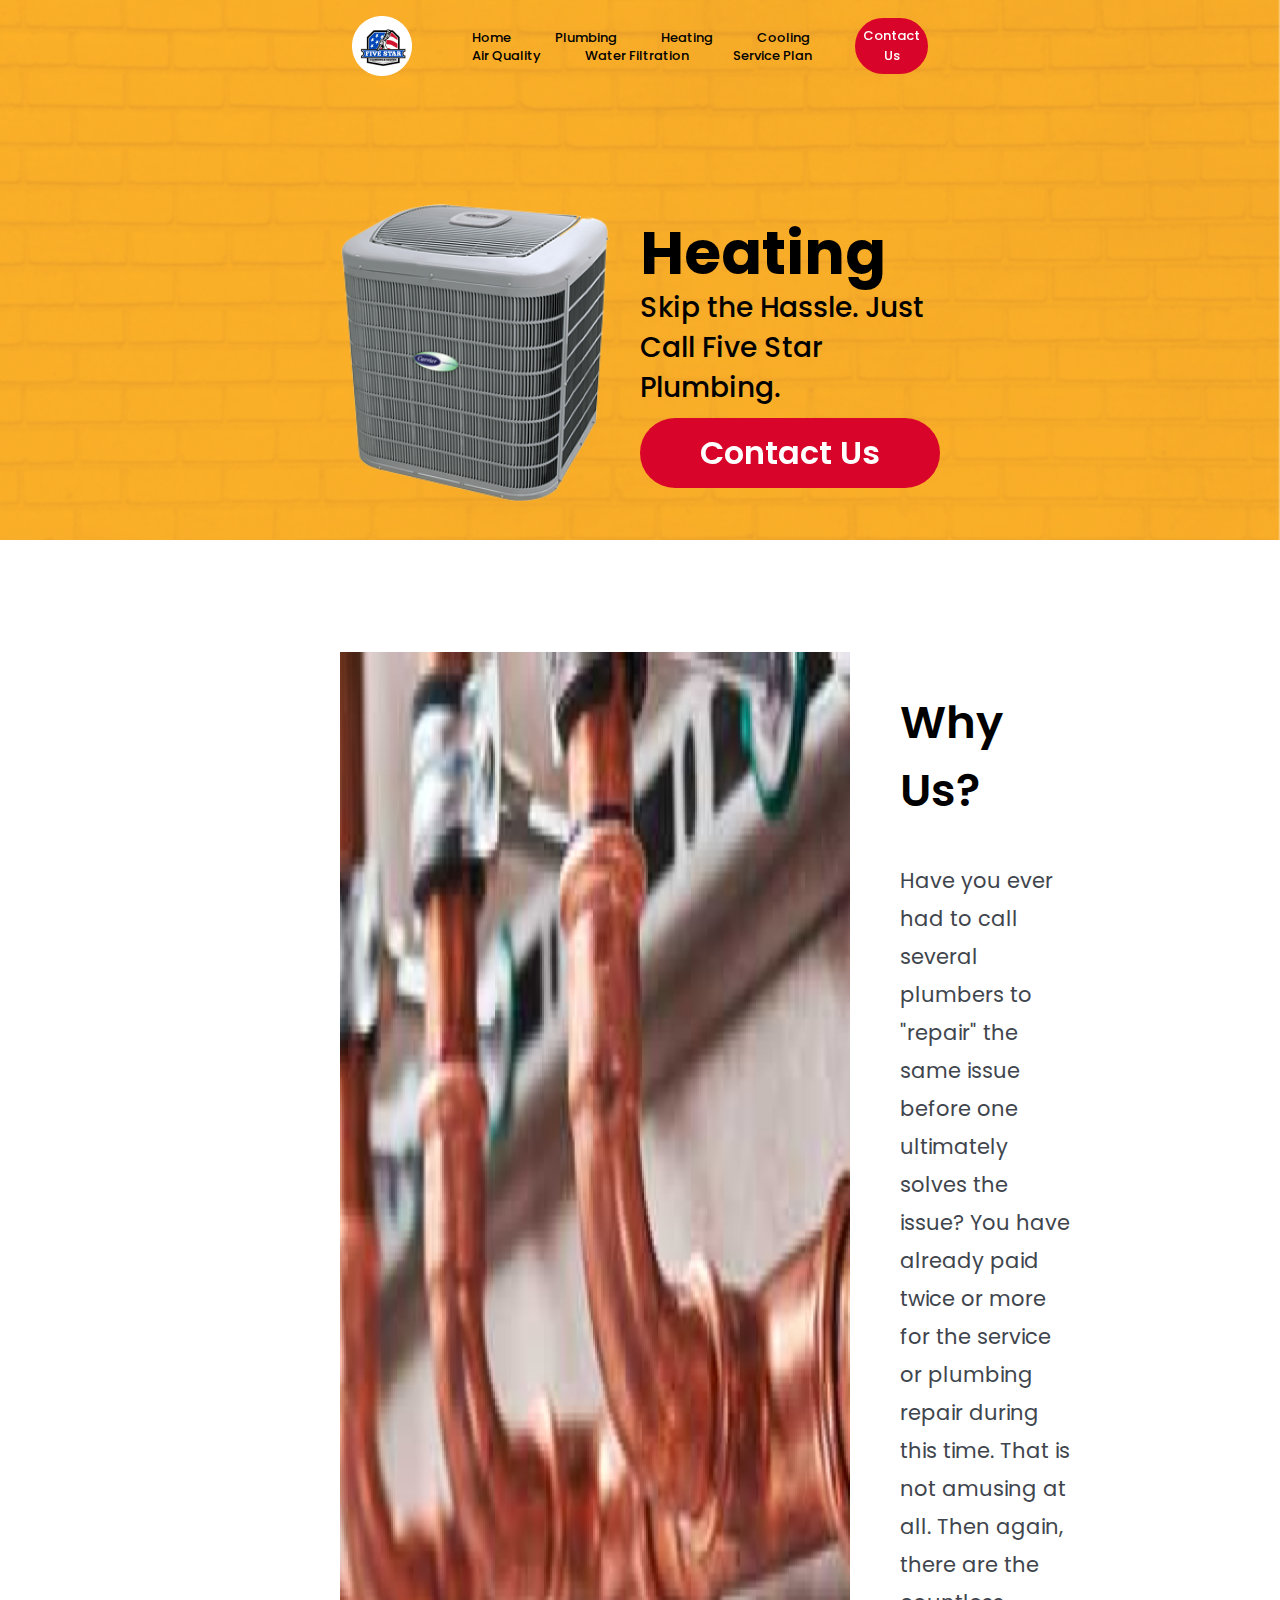
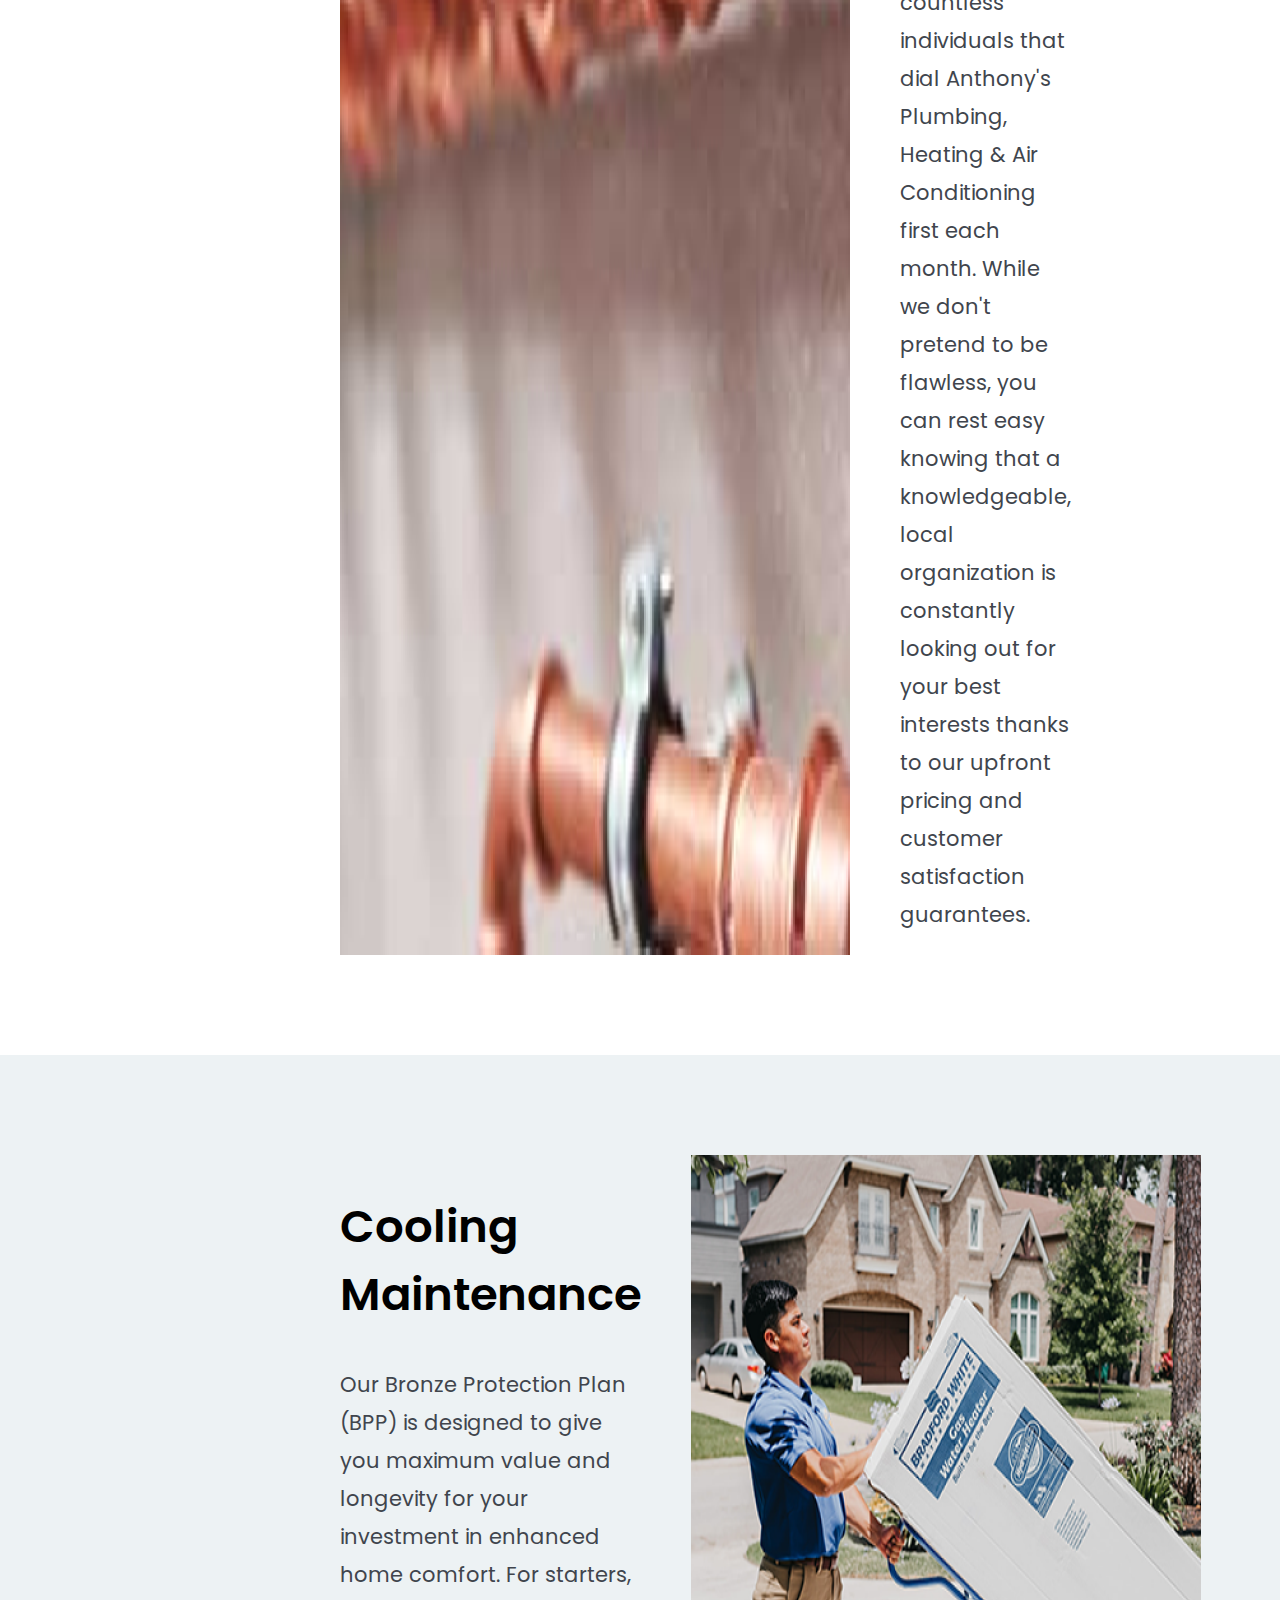
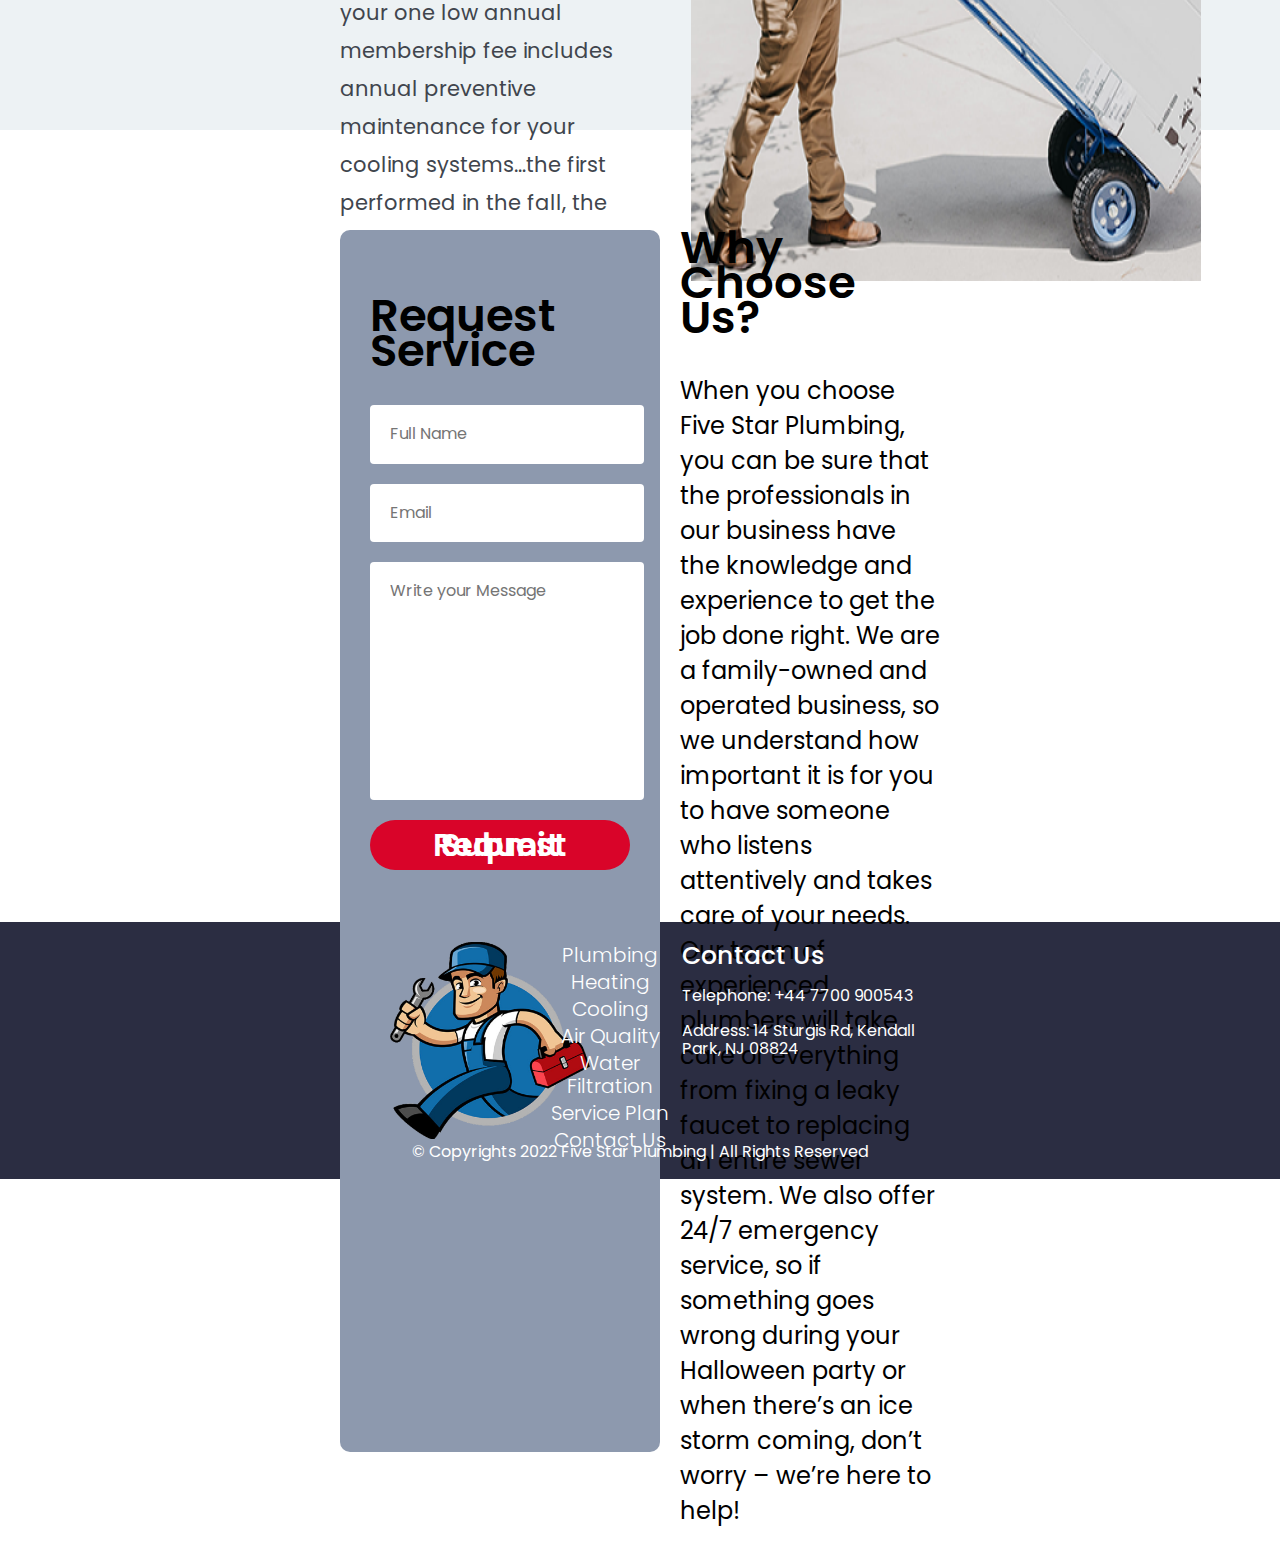
<file: cooling.html>
<!DOCTYPE html>
<html>
    <head>
        <link rel="stylesheet" href="css/normalize.css">
        <link rel="stylesheet" href="css/About3.css"/>
        <link rel="preconnect" href="https://fonts.googleapis.com">
        <link rel="preconnect" href="https://fonts.gstatic.com" crossorigin>
        <link href="https://fonts.googleapis.com/css2?family=Poppins:ital,wght@0,100;0,200;0,300;0,400;0,500;0,600;0,700;0,800;0,900;1,100;1,200;1,300;1,400;1,500;1,600;1,700;1,800;1,900&display=swap" rel="stylesheet"> 
    </head>
    <body class="body">
        <div class="padding">
            <header class="navbars">
                <img class="Logo" src="images/Ellipse 10.png" alt="">
                <nav class="">
                    <ul class="Nav">
                        <li class="NavLi"><a class="NavLiA" href="homepage.html">Home</a></li>
                        <li class="NavLi"><a class="NavLiA" href="plumbing.html">Plumbing</a></li>
                        <li class="NavLi"><a class="NavLiA" href="Heating.html">Heating</a></li>
                        <li class="NavLi"><a class="NavLiA" href="cooling.html">Cooling</a></li>
                        <li class="NavLi"><a class="NavLiA" href="air.html">Air Quality</a></li>
                        <li class="NavLi"><a class="NavLiA" href="water.html">Water Filtration</a></li>
                        <li class="NavLi"><a class="NavLiA" href="service.html">Service Plan</a></li>
                    </ul>
                </nav>
                <a href="contact.html"><button class="Contact">Contact Us</button></a>
            </header>
        </div>

        <div class="padding">
            <div class="hero">
                <img class="banner" src="images/Rectangle 78 (2).png" alt=""/>
                <div class="heroInfo">
                    <img class="heroImg" src="images/air-conditioner-tall.png" alt="">
                    <div class="heroWord">
                        <h1 class="heroWord1">Heating</h1>
                        <h2 class="heroWord2">Skip the Hassle. Just Call Five Star Plumbing.</h2>
                        <a href="contact.html"><button class="heroWordbutton">Contact Us</button></a>
                    </div>
                </div>
            </div>
        </div>

        <div class="padding">
            <section aria-checked="aboutUs1">
                <div class="aboutUs">
                    <img src="images/Rectangle 36.png" alt="">
                    <div class="aboutUsText">
                        <h2 class="aboutUsh2">Why Us?</h2>
                        <h3 class="aboutUsh3">Have you ever had to call several plumbers to "repair" the same issue before one ultimately solves the issue? You have already paid twice or more for the service or plumbing repair during this time. That is not amusing at all.
                            Then again, there are the countless individuals that dial Anthony's Plumbing, Heating & Air Conditioning first each month. While we don't pretend to be flawless, you can rest easy knowing that a knowledgeable, local organization is constantly looking out for your best interests thanks to our upfront pricing and customer satisfaction guarantees.</h3>
                    </div>
                </div>
            </section>
        </div>

        <section class="greyBack">
            <div class="padding">
                <section aria-checked="aboutUs1">
                    <div class="aboutUs">
                        <div class="aboutUsText">
                            <h2 class="aboutUsh4">Cooling Maintenance</h2>
                            <h3 class="aboutUsh5">Our Bronze Protection Plan (BPP) is designed to give you maximum value and longevity for your investment in enhanced home comfort.

                                For starters, your one low annual membership fee includes annual preventive maintenance for your cooling systems…the first performed in the fall, the other in the spring.</h3>
                        </div>
                        <img src="images/Rectangle 36 (1).png" alt="">
                    </div>
                </section>
            </div>
        </section>

        <section class="greyBack2">
            <div class="padding">
                <div class="contactUsFull">
                    <div class="contactUsForm">
                        <h2 class="contactUsHeader">Request Service</h2>
                        <form class="contactUsForm1" action="https://formsubmit.co/adityajadhav5607@email.com" method="POST">
                            <input class="inputContact" type="text" name="name" placeholder="Full Name" required>
                            <input class="inputContact" type="email" name="email" placeholder="Email" required>
                            <input class="inputContact" type="text" name="message" placeholder="Write your Message" style="padding-bottom: 200px;" required>
                            <button class="inputContactButton" type="submit">Submit Request</button>
                       </form>
                    </div>
                    <div class="contactUsWords">
                        <h2 class="ReasonsHeader">Why Choose Us?</h2>
                        <p class="contactUsWriting">When you choose Five Star Plumbing, you can be sure that the professionals in our business have the knowledge and experience to get the job done right. We are a family-owned and operated business, so we understand how important it is for you to have someone who listens attentively and takes care of your needs. Our team of experienced plumbers will take care of everything from fixing a leaky faucet to replacing an entire sewer system. We also offer 24/7 emergency service, so if something goes wrong during your Halloween party or when there’s an ice storm coming, don’t worry – we’re here to help!</p>
                    </div>
                </div>
            </div>
        </section>

        <section class="greyBack3">
            <div class="padding">
                <footer class="footer">
                    <div class="footerDiv">
                        <div class="footerLogo">
                            <img class="ActualfooterLogo" src="images/6596953_preview 2.png" alt="">
                        </div>
                        <div class="footerJump">
                            <a class="footerJumpindv" href="plumbing.html">Plumbing</a>
                            <a class="footerJumpindv" href="Heating.html">Heating</a>
                            <a class="footerJumpindv" href="cooling.html">Cooling</a>
                            <a class="footerJumpindv" href="air.html">Air Quality</a>
                            <a class="footerJumpindv" href="water.html">Water Filtration</a>
                            <a class="footerJumpindv" href="service.html">Service Plan</a>
                            <a class="footerJumpindv" href="contact.html">Contact Us</a>
                        </div>
                        <div class="footerContact">
                            <h2 class="footerContactHeader">Contact Us</h2>
                            <p class="footerContactcontent">Telephone: +44 7700 900543</p>
                            <p class="footerContactcontent">Address: 14 Sturgis Rd, Kendall Park, NJ 08824</p>
                        </div>
                    </div>
                </footer>
            </div>
        </Section>
        
        <section class="greyBack4">
            <div class="copyright">
                <p>© Copyrights 2022 Five Star Plumbing | All Rights Reserved</p>
            </div>
        </section>

    </body>
</html>
</file>
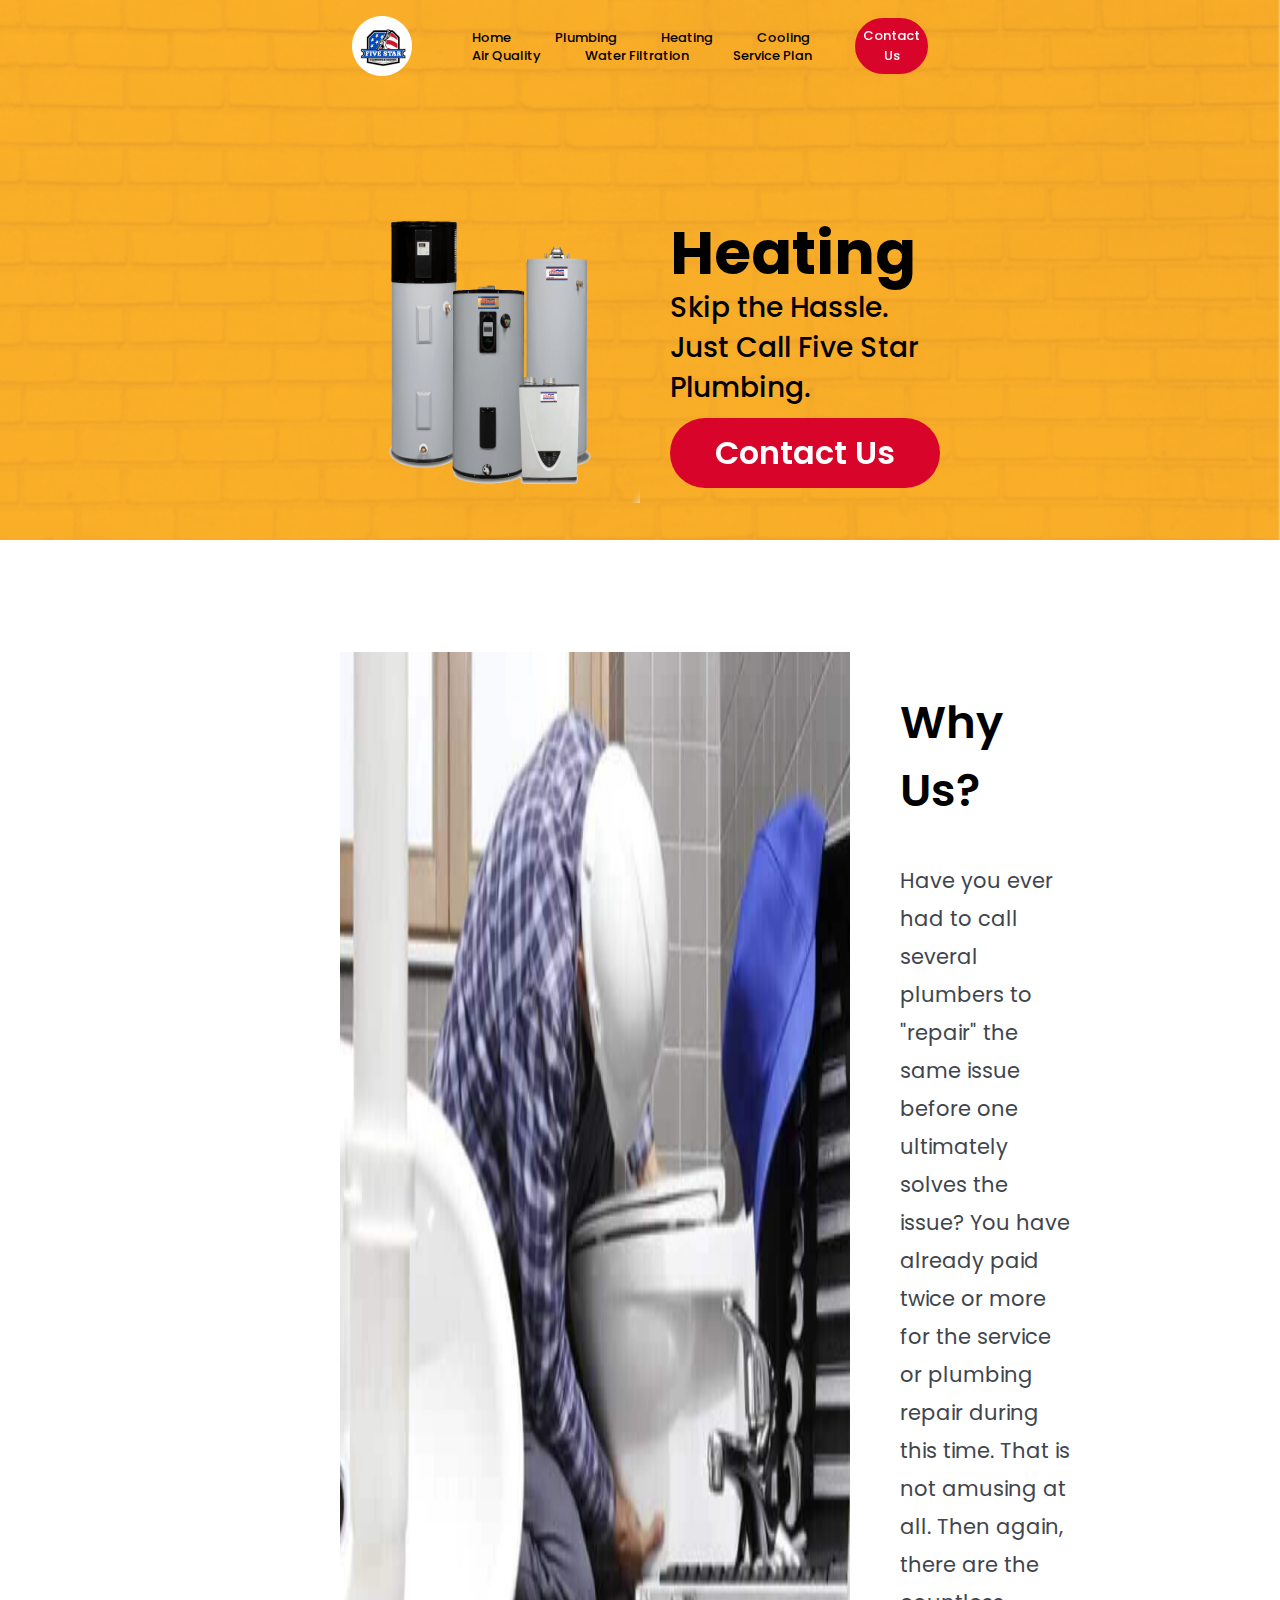
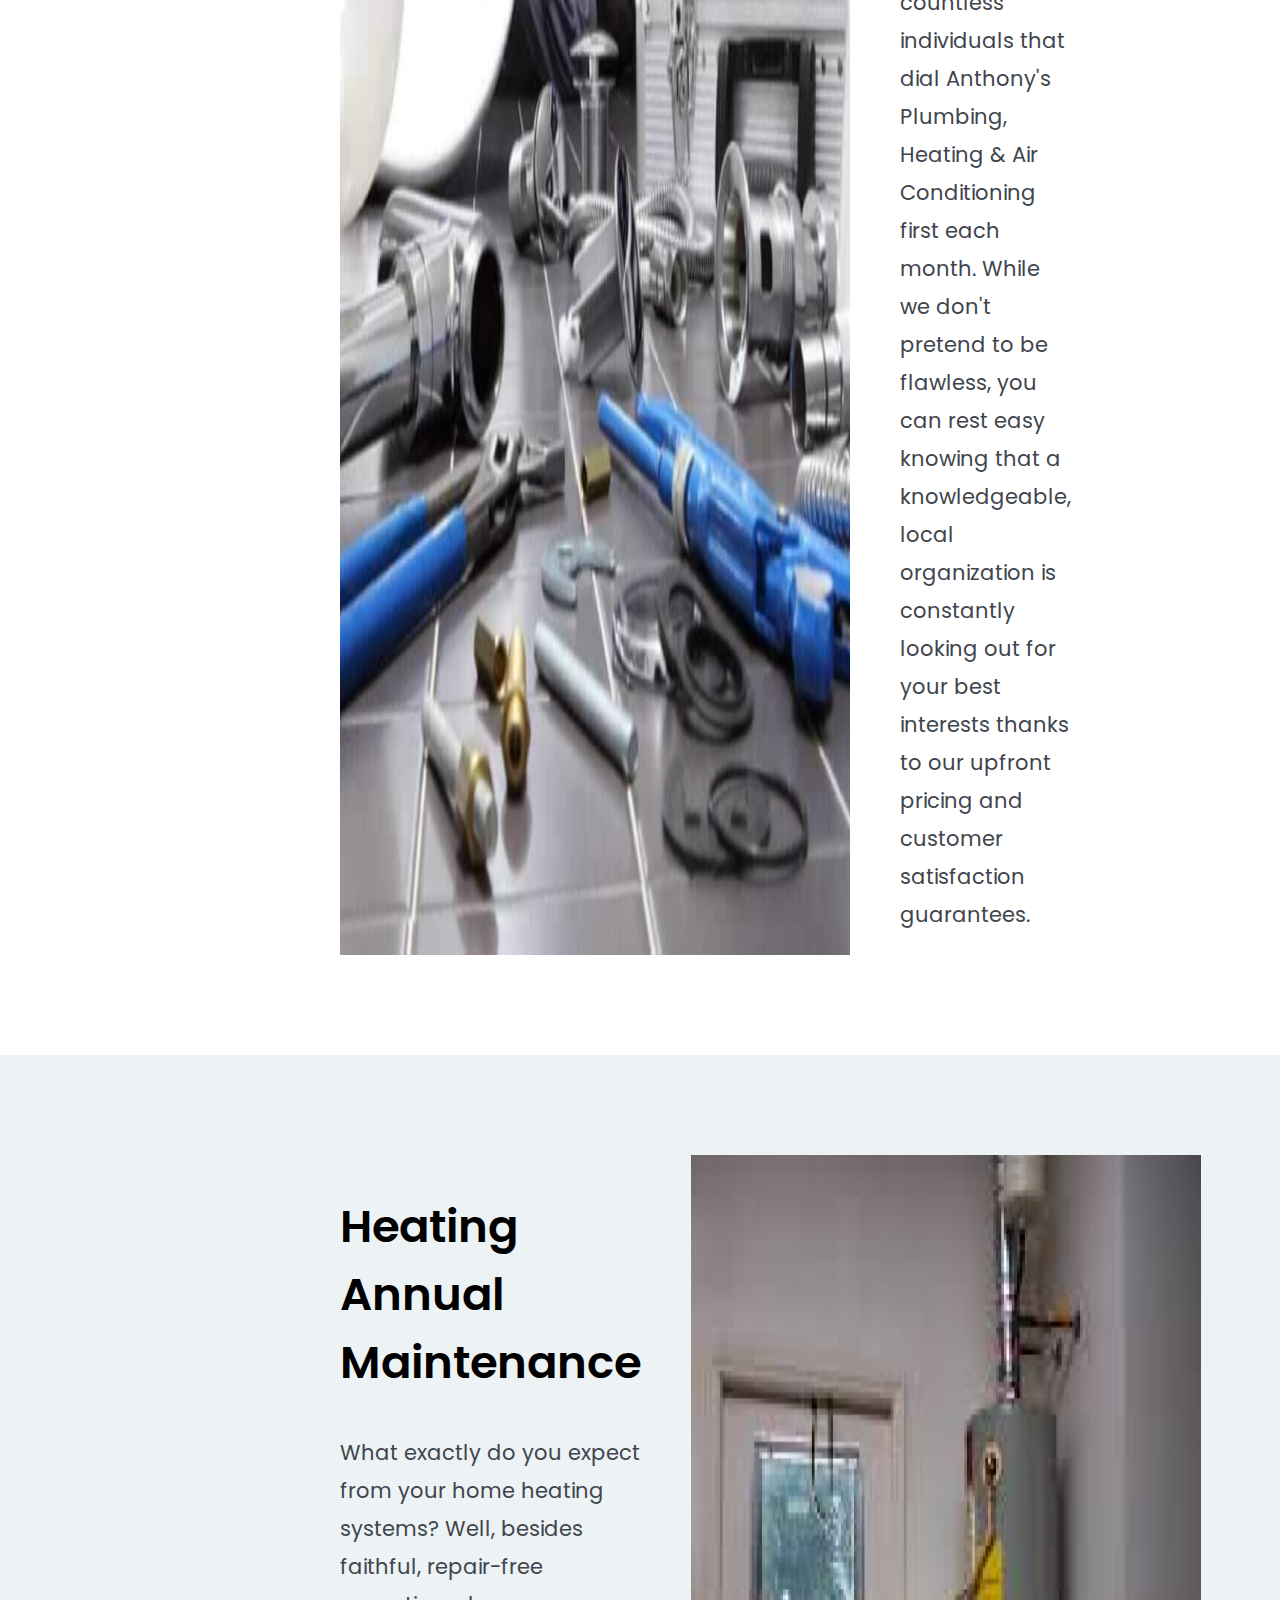
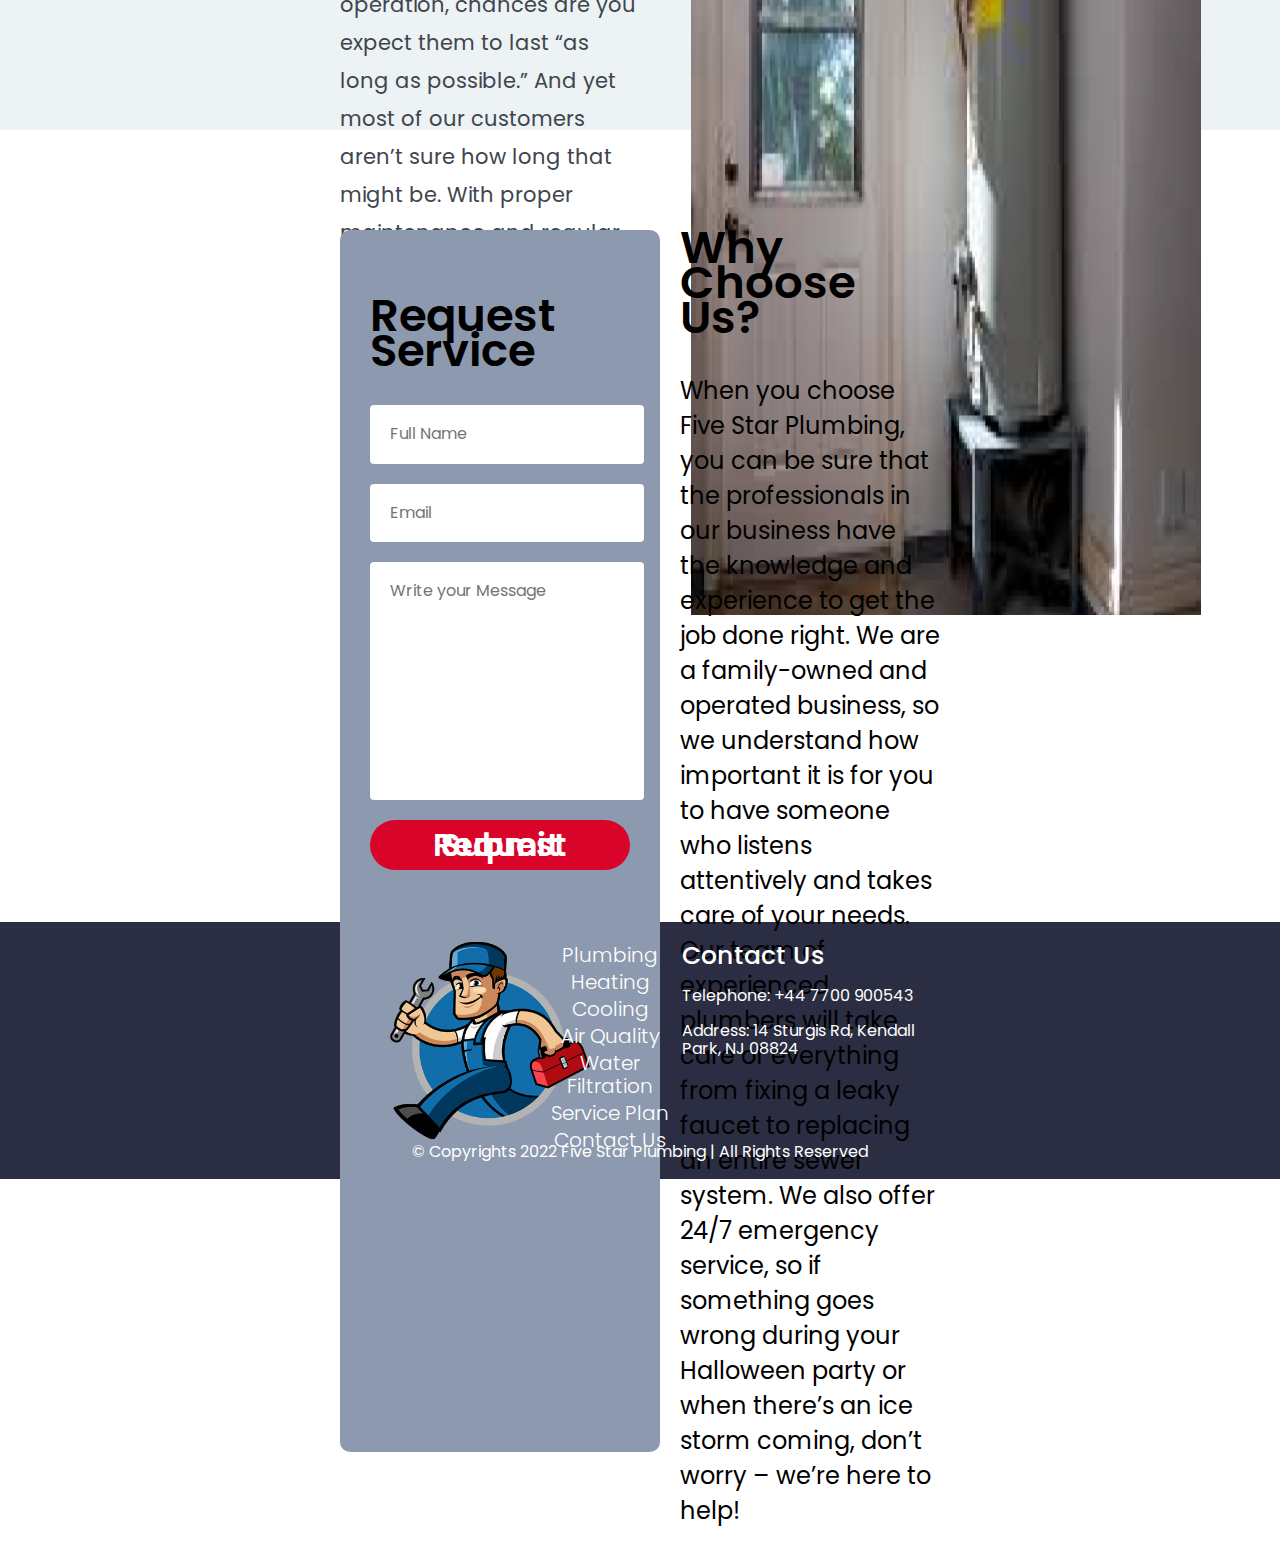
<file: Heating.html>
<!DOCTYPE html>
<html>
    <head>
        <link rel="stylesheet" href="css/normalize.css">
        <link rel="stylesheet" href="css/About3.css"/>
        <link rel="preconnect" href="https://fonts.googleapis.com">
        <link rel="preconnect" href="https://fonts.gstatic.com" crossorigin>
        <link href="https://fonts.googleapis.com/css2?family=Poppins:ital,wght@0,100;0,200;0,300;0,400;0,500;0,600;0,700;0,800;0,900;1,100;1,200;1,300;1,400;1,500;1,600;1,700;1,800;1,900&display=swap" rel="stylesheet"> 
    </head>
    <body class="body">
        <div class="padding">
            <header class="navbars">
                <img class="Logo" src="images/Ellipse 10.png" alt="">
                <nav class="">
                    <ul class="Nav">
                        <li class="NavLi"><a class="NavLiA" href="homepage.html">Home</a></li>
                        <li class="NavLi"><a class="NavLiA" href="plumbing.html">Plumbing</a></li>
                        <li class="NavLi"><a class="NavLiA" href="Heating.html">Heating</a></li>
                        <li class="NavLi"><a class="NavLiA" href="cooling.html">Cooling</a></li>
                        <li class="NavLi"><a class="NavLiA" href="air.html">Air Quality</a></li>
                        <li class="NavLi"><a class="NavLiA" href="water.html">Water Filtration</a></li>
                        <li class="NavLi"><a class="NavLiA" href="service.html">Service Plan</a></li>
                    </ul>
                </nav>
                <a href="contact.html"><button class="Contact">Contact Us</button></a>
            </header>
        </div>

        <div class="padding">
            <div class="hero">
                <img class="banner" src="images/Rectangle 78 (2).png" alt=""/>
                <div class="heroInfo">
                    <img class="heroImg" src="images/403-4030694_craftmaster-water-heaters-us-craftmaster-water-heater-hd (1).png" alt="">
                    <div class="heroWord">
                        <h1 class="heroWord1">Heating</h1>
                        <h2 class="heroWord2">Skip the Hassle. Just Call Five Star Plumbing.</h2>
                        <a href="contact.html"><button class="heroWordbutton">Contact Us</button></a>
                    </div>
                </div>
            </div>
        </div>

        <div class="padding">
            <section aria-checked="aboutUs1">
                <div class="aboutUs">
                    <img src="images/Rectangle 37.png" alt="">
                    <div class="aboutUsText">
                        <h2 class="aboutUsh2">Why Us?</h2>
                        <h3 class="aboutUsh3">Have you ever had to call several plumbers to "repair" the same issue before one ultimately solves the issue? You have already paid twice or more for the service or plumbing repair during this time. That is not amusing at all.
                            Then again, there are the countless individuals that dial Anthony's Plumbing, Heating & Air Conditioning first each month. While we don't pretend to be flawless, you can rest easy knowing that a knowledgeable, local organization is constantly looking out for your best interests thanks to our upfront pricing and customer satisfaction guarantees.</h3>
                    </div>
                </div>
            </section>
        </div>

        <section class="greyBack">
            <div class="padding">
                <section aria-checked="aboutUs1">
                    <div class="aboutUs">
                        <div class="aboutUsText">
                            <h2 class="aboutUsh4">Heating Annual Maintenance</h2>
                            <h3 class="aboutUsh5">What exactly do you expect from your home heating systems? Well, besides faithful, repair-free operation, chances are you expect them to last “as long as possible.”  And yet most of our customers aren’t sure how long that might be.

                                With proper maintenance and regular upkeep, you can expect each system to last 10-15 years. Without routine, professional maintenance from a licensed technician, your heating systems can call it quits in as few as 7 years from the date of installation.</h3>
                        </div>
                        <img src="images/Rectangle 37 (1).png" alt="">
                    </div>
                </section>
            </div>
        </section>

        <section class="greyBack2">
            <div class="padding">
                <div class="contactUsFull">
                    <div class="contactUsForm">
                        <h2 class="contactUsHeader">Request Service</h2>
                        <form class="contactUsForm1" action="https://formsubmit.co/adityajadhav5607@email.com" method="POST">
                            <input class="inputContact" type="text" name="name" placeholder="Full Name" required>
                            <input class="inputContact" type="email" name="email" placeholder="Email" required>
                            <input class="inputContact" type="text" name="message" placeholder="Write your Message" style="padding-bottom: 200px;" required>
                            <button class="inputContactButton" type="submit">Submit Request</button>
                       </form>
                    </div>
                    <div class="contactUsWords">
                        <h2 class="ReasonsHeader">Why Choose Us?</h2>
                        <p class="contactUsWriting">When you choose Five Star Plumbing, you can be sure that the professionals in our business have the knowledge and experience to get the job done right. We are a family-owned and operated business, so we understand how important it is for you to have someone who listens attentively and takes care of your needs. Our team of experienced plumbers will take care of everything from fixing a leaky faucet to replacing an entire sewer system. We also offer 24/7 emergency service, so if something goes wrong during your Halloween party or when there’s an ice storm coming, don’t worry – we’re here to help!</p>
                    </div>
                </div>
            </div>
        </section>

        <section class="greyBack3">
            <div class="padding">
                <footer class="footer">
                    <div class="footerDiv">
                        <div class="footerLogo">
                            <img class="ActualfooterLogo" src="images/6596953_preview 2.png" alt="">
                        </div>
                        <div class="footerJump">
                            <a class="footerJumpindv" href="plumbing.html">Plumbing</a>
                            <a class="footerJumpindv" href="Heating.html">Heating</a>
                            <a class="footerJumpindv" href="cooling.html">Cooling</a>
                            <a class="footerJumpindv" href="air.html">Air Quality</a>
                            <a class="footerJumpindv" href="water.html">Water Filtration</a>
                            <a class="footerJumpindv" href="service.html">Service Plan</a>
                            <a class="footerJumpindv" href="contact.html">Contact Us</a>
                        </div>
                        <div class="footerContact">
                            <h2 class="footerContactHeader">Contact Us</h2>
                            <p class="footerContactcontent">Telephone: +44 7700 900543</p>
                            <p class="footerContactcontent">Address: 14 Sturgis Rd, Kendall Park, NJ 08824</p>
                        </div>
                    </div>
                </footer>
            </div>
        </Section>
        
        <section class="greyBack4">
            <div class="copyright">
                <p>© Copyrights 2022 Five Star Plumbing | All Rights Reserved</p>
            </div>
        </section>

    </body>
</html>
</file>
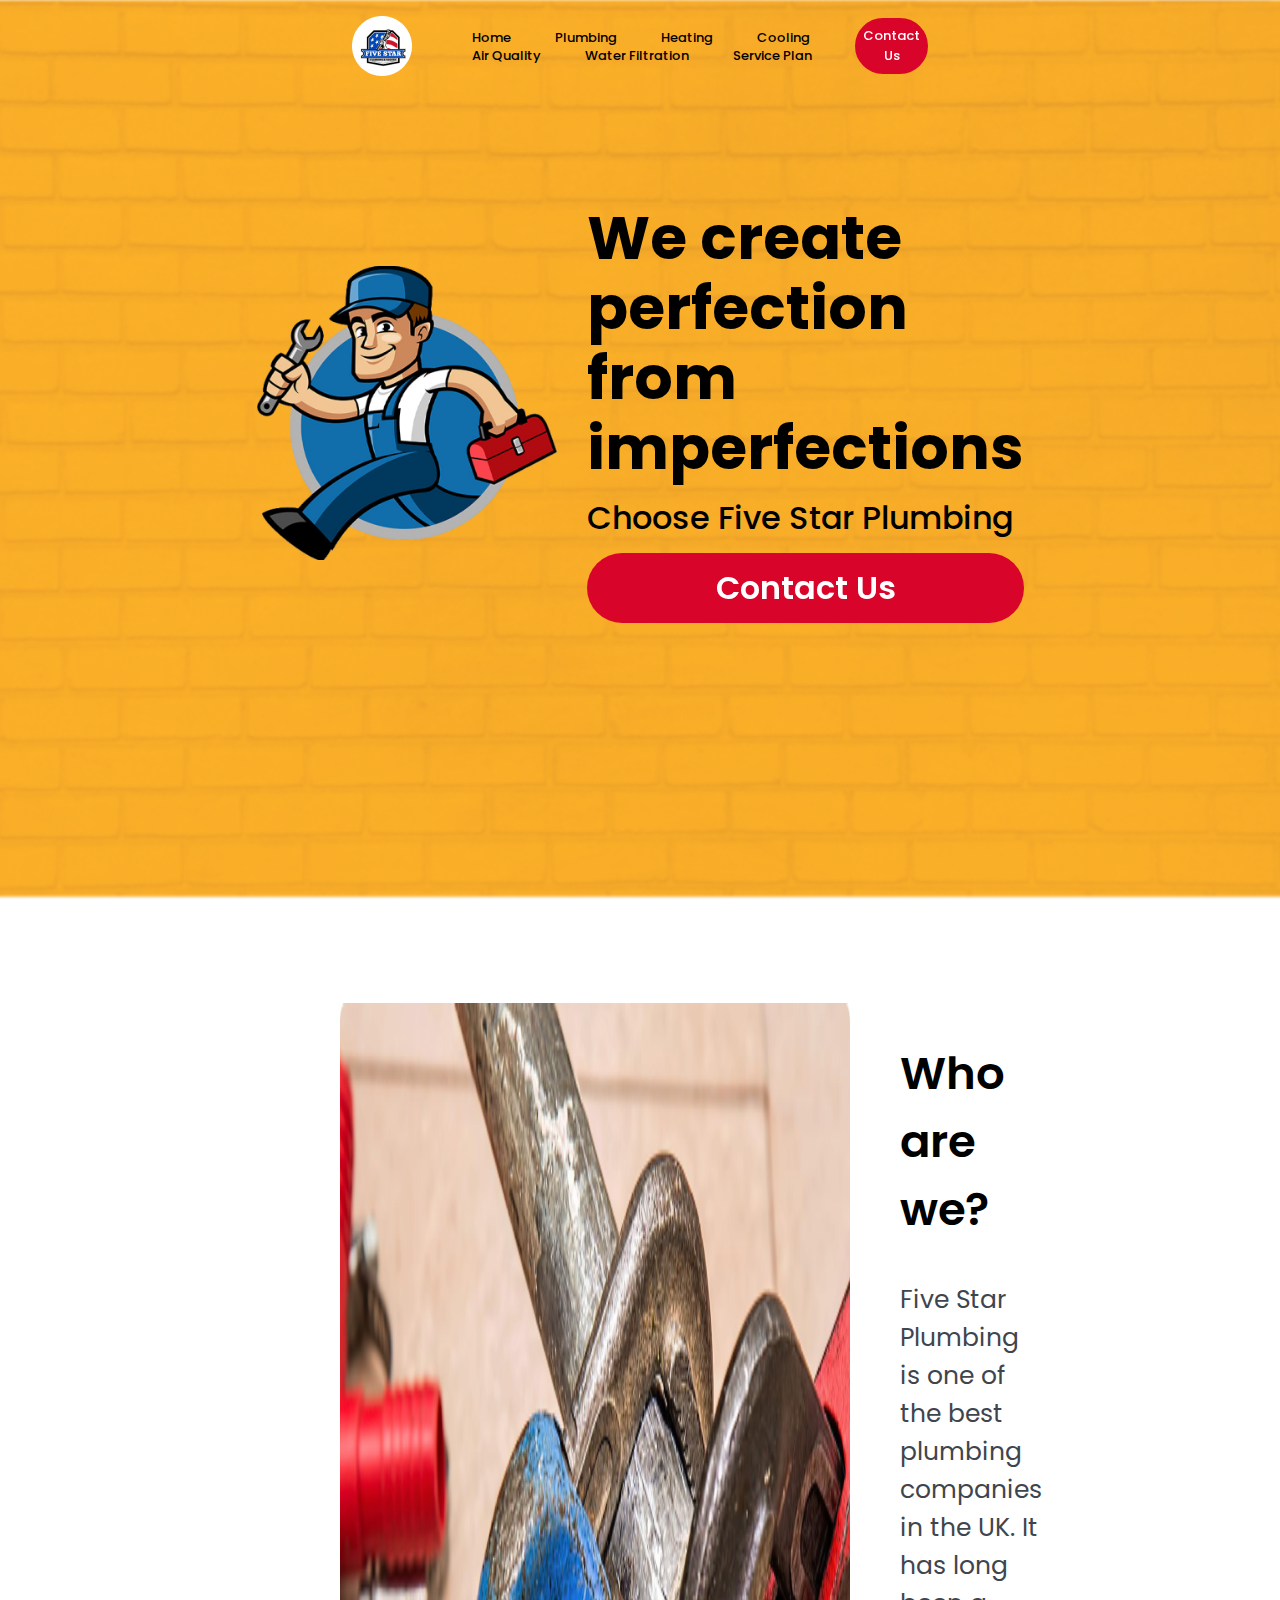
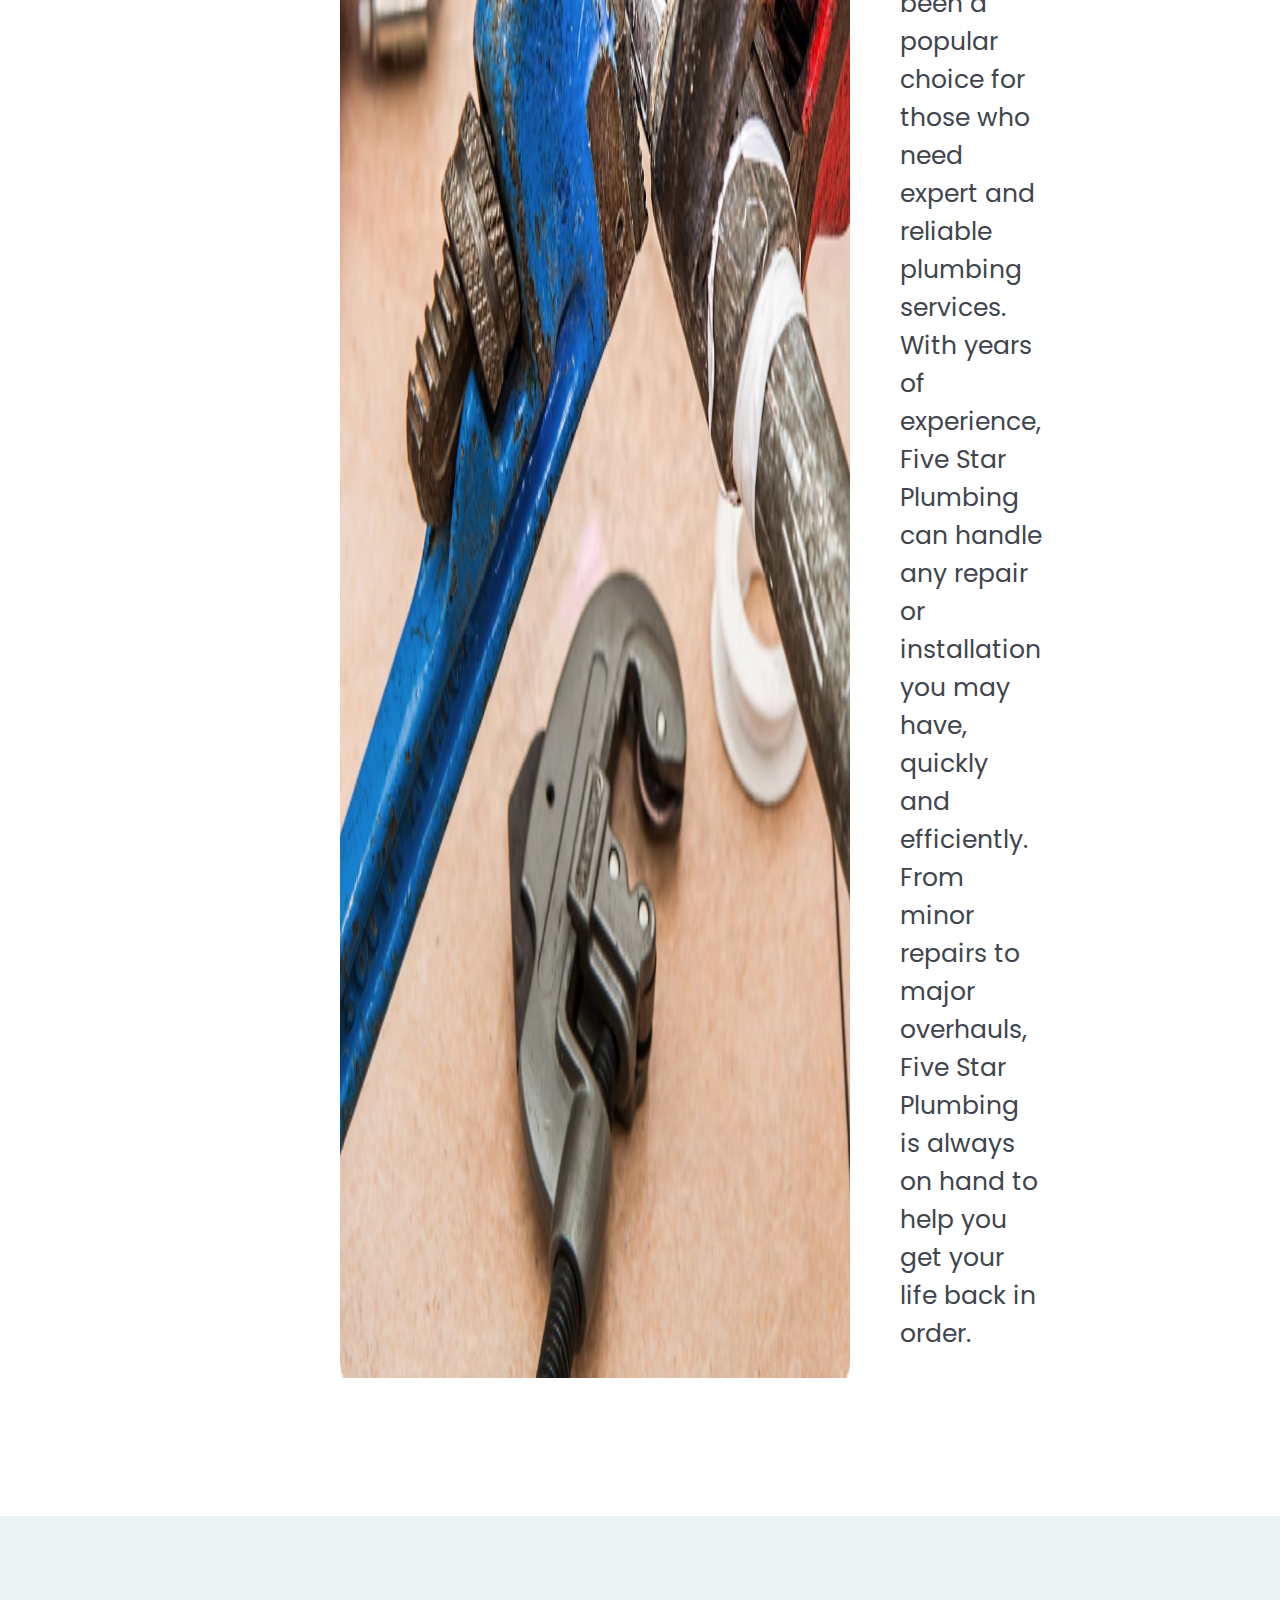
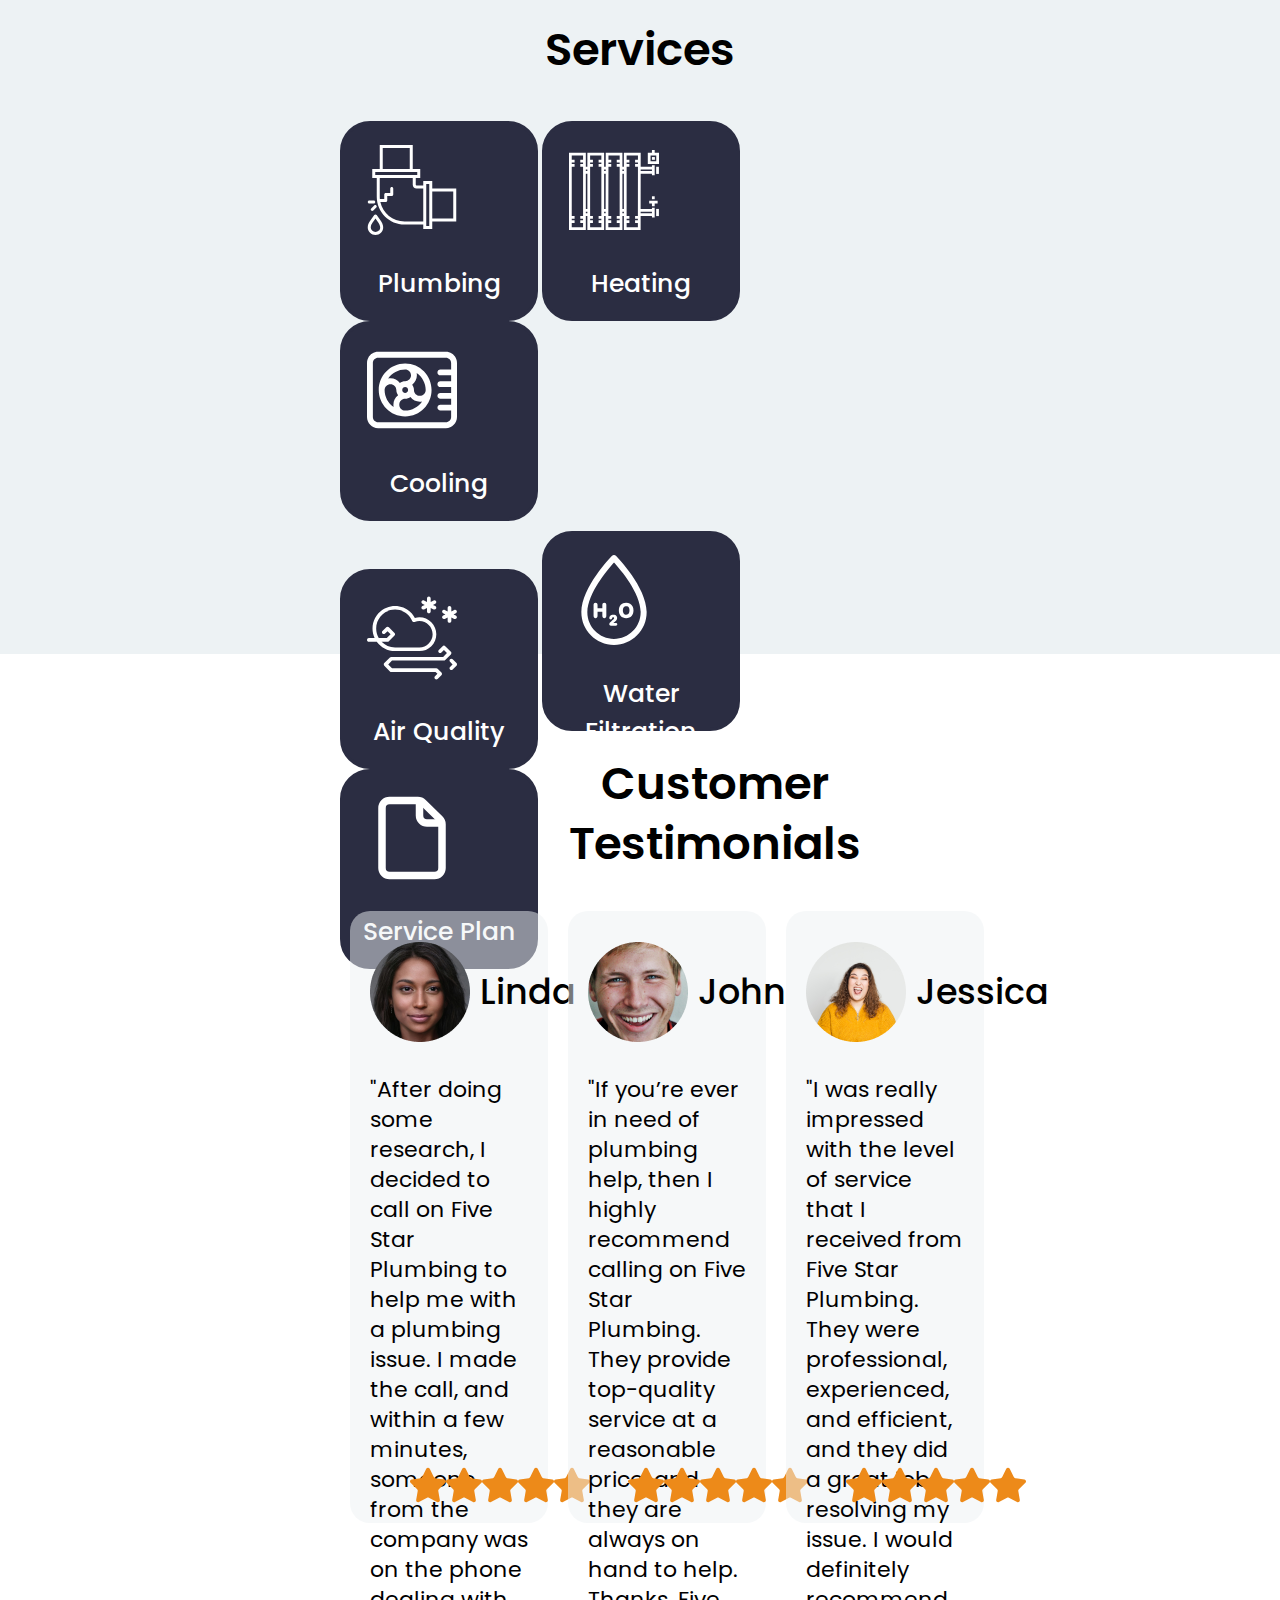
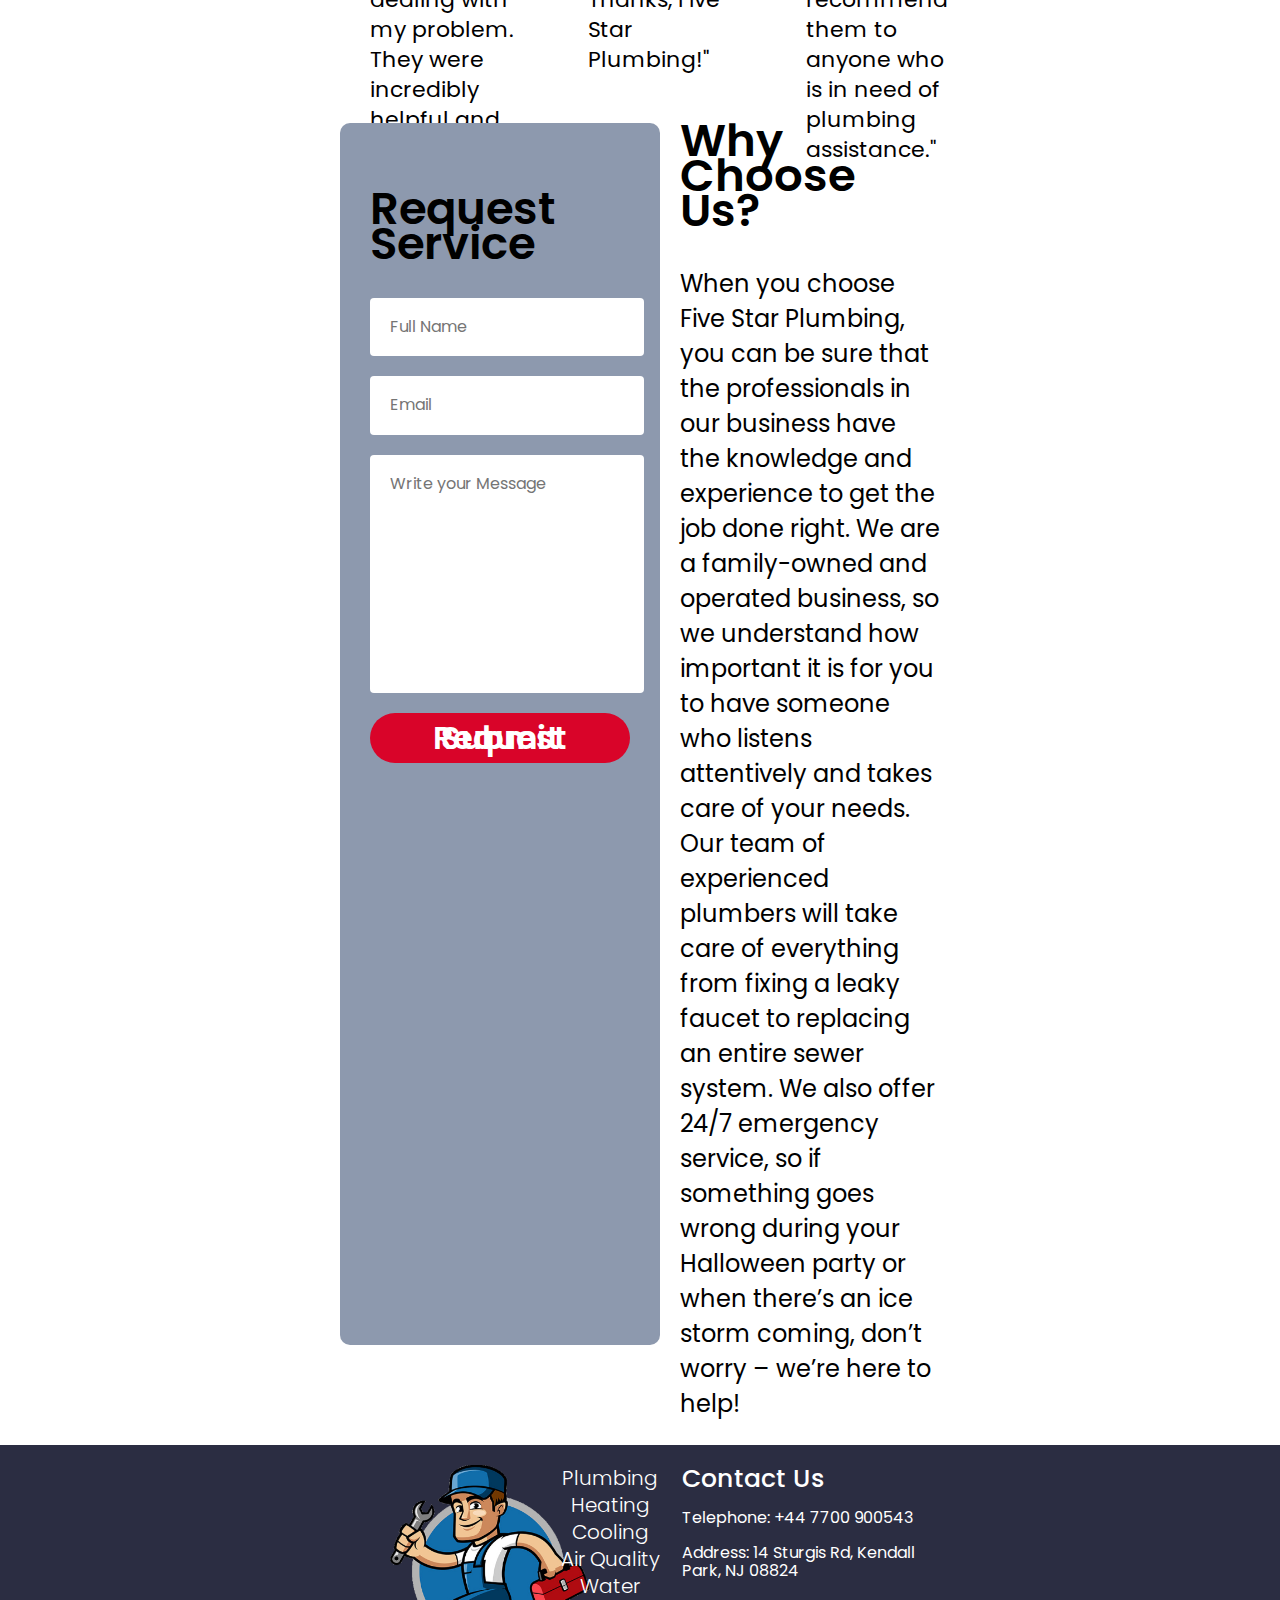
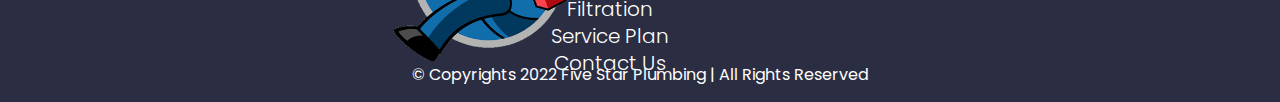
<file: homepage.html>
<!DOCTYPE html>
<html> 
    <head>
        <link rel="stylesheet" href="css/normalize.css">
        <link rel="stylesheet" href="css/homepage.css"/>
        <link rel="preconnect" href="https://fonts.googleapis.com">
<link rel="preconnect" href="https://fonts.gstatic.com" crossorigin>
<link href="https://fonts.googleapis.com/css2?family=Poppins:ital,wght@0,100;0,200;0,300;0,400;0,500;0,600;0,700;0,800;0,900;1,100;1,200;1,300;1,400;1,500;1,600;1,700;1,800;1,900&display=swap" rel="stylesheet">
    </head>

    <body class="body">

        <div class="padding">
            <header class="navbars">
                <img class="Logo" src="images/Ellipse 10.png" alt="">
                <nav class="">
                    <ul class="Nav">
                        <li class="NavLi"><a class="NavLiA" href="homepage.html">Home</a></li>
                        <li class="NavLi"><a class="NavLiA" href="plumbing.html">Plumbing</a></li>
                        <li class="NavLi"><a class="NavLiA" href="Heating.html">Heating</a></li>
                        <li class="NavLi"><a class="NavLiA" href="cooling.html">Cooling</a></li>
                        <li class="NavLi"><a class="NavLiA" href="air.html">Air Quality</a></li>
                        <li class="NavLi"><a class="NavLiA" href="water.html">Water Filtration</a></li>
                        <li class="NavLi"><a class="NavLiA" href="service.html">Service Plan</a></li>
                    </ul>
                </nav>
                <a href="contact.html"><button class="Contact">Contact Us</button></a>
            </header>
        </div>

        <div class="padding">
            <div class="hero">
                <img class="banner" src="images/Rectangle 78 (2).png" alt=""/>
                <div class="heroInfo">
                    <img class="heroImg" src="images/6596953_preview 2.png" alt="">
                    <div class="heroWord">
                        <h1 class="heroWord1">We create perfection from imperfections</h1>
                        <h2 class="heroWord2">Choose Five Star Plumbing</h2>
                        <a href="contact.html"><button class="heroWordbutton">Contact Us</button></a>
                    </div>
                </div>
            </div>
        </div>


        <div class="padding">
            <section aria-checked="aboutUs1">
                <div class="aboutUs">
                    <img src="images/Rectangle 7.png" alt="">
                    <div class="aboutUsText">
                        <h2 class="aboutUsh2">Who are we?</h2>
                        <h3 class="aboutUsh3">Five Star Plumbing is one of the best plumbing companies in the UK. It has long been a popular choice for those who need expert and reliable plumbing services. With years of experience, Five Star Plumbing can handle any repair or installation you may have, quickly and efficiently. From minor repairs to major overhauls, Five Star Plumbing is always on hand to help you get your life back in order.</h3>
                    </div>
                </div>
            </section>
        </div>

            <section class="greyBack">
                <div class="paddinggrey">
                    <h2 class="services">Services</h2>
                    <div class="lotabut">
                        <div>
                            <a href="plumbing.html">
                                <button class="servicesButton">
                                    <?xml version="1.0" encoding="iso-8859-1"?>
                                    <!DOCTYPE svg PUBLIC "-//W3C//DTD SVG 1.1//EN" "http://www.w3.org/Graphics/SVG/1.1/DTD/svg11.dtd">
                                    <svg version="1.1" id="Capa_1" xmlns="http://www.w3.org/2000/svg" xmlns:xlink="http://www.w3.org/1999/xlink" x="0px" y="0px"
                                        viewBox="0 0 59.997 59.997" style="enable-background:new 0 0 59.997 59.997;" xml:space="preserve" fill="#ffffff"  class="servicesLogo">
                                    <g>
                                        <path d="M6.465,46.658c-0.375-0.531-1.258-0.531-1.633,0l-2.93,4.145C0,53.437,0.042,56.526,2.006,58.491
                                            c1.004,1.004,2.324,1.506,3.643,1.506s2.639-0.502,3.643-1.506c1.376-1.376,2.519-3.817,0.109-7.681L6.465,46.658z M7.878,57.077
                                            c-1.229,1.229-3.229,1.229-4.458,0c-1.263-1.264-1.223-3.268,0.109-5.112l2.12-2.998l2.087,2.95
                                            C9.771,55.183,8.347,56.608,7.878,57.077z"/>
                                        <path d="M2.792,42.293c-0.391,0.391-0.391,1.023,0,1.414C2.987,43.902,3.243,44,3.499,44s0.512-0.098,0.707-0.293l2-2
                                            c0.391-0.391,0.391-1.023,0-1.414s-1.023-0.391-1.414,0L2.792,42.293z"/>
                                        <path d="M1.499,39h3c0.552,0,1-0.447,1-1s-0.448-1-1-1h-3c-0.552,0-1,0.447-1,1S0.946,39,1.499,39z"/>
                                        <path d="M59.499,29h-16v-5h-6v3h-4.483c-0.285,0-0.517-0.231-0.517-0.517V22h3v-6h-5V0h-22v16h-5v6h3v12.432
                                            C6.499,44.67,14.828,53,25.067,53h12.432v3h6v-5h16V29z M10.499,2h18v14h-18V2z M5.499,20v-2h3h22h3v2h-1h-26H5.499z M25.067,51
                                            c-7.91,0-14.533-5.575-16.171-13h3.603c0.552,0,1-0.447,1-1v-3h3c0.552,0,1-0.447,1-1v-4c0-0.553-0.448-1-1-1s-1,0.447-1,1v3h-3
                                            c-0.552,0-1,0.447-1,1v3H8.578c-0.049-0.517-0.079-1.039-0.079-1.568V22h22v4.483c0,1.388,1.129,2.517,2.517,2.517h4.483v22H25.067
                                            z M41.499,54h-2v-1V27v-1h2v3v22V54z M57.499,49h-14V31h14V49z"/>
                                    </g>
                                    <g>
                                    </g>
                                    <g>
                                    </g>
                                    <g>
                                    </g>
                                    <g>
                                    </g>
                                    <g>
                                    </g>
                                    <g>
                                    </g>
                                    <g>
                                    </g>
                                    <g>
                                    </g>
                                    <g>
                                    </g>
                                    <g>
                                    </g>
                                    <g>
                                    </g>
                                    <g>
                                    </g>
                                    <g>
                                    </g>
                                    <g>
                                    </g>
                                    <g>
                                    </g>
                                    </svg>
                                    <p class="ServicesButtonText">Plumbing</p>
                                </button>
                            </a>
                            <a href="Heating.html">
                                <button class="servicesButton">
                                    <?xml version="1.0" encoding="iso-8859-1"?>
                                    <!-- Generator: Adobe Illustrator 19.0.0, SVG Export Plug-In . SVG Version: 6.00 Build 0)  -->
                                    <svg version="1.1" id="Layer_1" xmlns="http://www.w3.org/2000/svg" xmlns:xlink="http://www.w3.org/1999/xlink" x="0px" y="0px"
                                        viewBox="0 0 512 512" style="enable-background:new 0 0 512 512;" xml:space="preserve" fill="#ffffff"  class="servicesLogo">
                                    <g>
                                        <g>
                                            <rect x="495.837" y="123.85" width="15.642" height="40.668"/>
                                        </g>
                                    </g>
                                    <g>
                                        <g>
                                            <path d="M487.495,171.813v-56.31h-15.642v8.342h-64l0.079-79.705h-95.707v79.705h-8.376V44.141h-94.841l-0.158,79.705h-9.075
                                                V44.141h-95.278v79.705h-8.798V44.141H0v439.948h95.699v-79.739h8.798v79.739h95.278v-79.739h8.518l-0.159,79.739h95.714v-79.739
                                                h8.376v79.739h95.27l0.079-79.739h64.281v8.342h15.642v-56.31h-15.642v8.342h-64.24l0.2-201.255h64.04v8.342H487.495z
                                                M80.058,84.22H64.13v15.642h15.927v8.342H64.13v15.642h15.927v280.505H64.13v15.642h15.927v8.342H64.13v15.642h15.927v24.472
                                                H15.642v-24.472h16.163v-15.642H15.642v-8.342h16.163v-15.642H15.642V123.846h16.163v-15.642H15.642v-8.342h16.163V84.22H15.642
                                                V59.783h64.416V84.22z M104.497,388.709h-8.798v-8.342h8.798V388.709z M104.497,364.725h-8.798V163.471h8.798V364.725z
                                                M104.497,147.829h-8.798v-8.342h8.798V147.829z M184.133,84.22h-15.726v15.642h15.726v8.342h-15.726v15.642h15.726v280.505
                                                h-15.726v15.642h15.726v8.342h-15.726v15.642h15.726v24.472h-63.995v-24.472h15.943v-15.642h-15.943v-8.342h15.943v-15.642
                                                h-15.943V123.846h15.943v-15.642h-15.943v-8.342h15.943V84.22h-15.943V59.783h63.995V84.22z M208.325,388.709h-8.55v-8.342h8.566
                                                L208.325,388.709z M208.372,364.725h-8.598V163.471h0.001h8.996L208.372,364.725z M208.802,147.829h-9.027v-8.342h9.044
                                                L208.802,147.829z M288.208,84.22h-16.567v15.642h16.567v8.342h-16.567v15.642h16.567v280.505h-16.567v15.642h16.567v8.342
                                                h-16.567v15.642h16.567v24.472h-64.4l0.049-24.472h16.502v-15.642h-16.472l0.017-8.342h16.455v-15.642h-16.424l0.557-280.505
                                                h15.867v-15.642h-15.836l0.017-8.342h15.819V84.22h-15.788l0.049-24.437h63.588V84.22z M312.225,388.709h-8.376v-8.342h8.376
                                                V388.709z M312.225,364.725h-8.376V163.471h8.376V364.725z M312.225,147.829h-8.376v-8.342h8.376V147.829z M392.251,84.22h-16.333
                                                v15.642h16.316l-0.008,8.342h-16.308v15.642h16.293l-0.278,280.505h-16.015v15.642h15.999l-0.008,8.342h-15.991v15.642h15.975
                                                l-0.024,24.472h-64.003v-24.472h15.726v-15.642h-15.726v-8.342h15.726v-15.642h-15.726V123.846h15.726v-15.642h-15.726v-8.342
                                                h15.726V84.22h-15.726V59.783h64.409L392.251,84.22z M471.853,380.367v8.342H407.59l0.008-8.342H471.853z M407.829,147.829
                                                l0.008-8.342h64.016v8.342H407.829z"/>
                                        </g>
                                    </g>
                                    <g>
                                        <g>
                                            <rect x="495.837" y="363.687" width="15.642" height="40.668"/>
                                        </g>
                                    </g>
                                    <g>
                                        <g>
                                            <polygon points="456.212,316.758 456.212,332.4 471.853,332.4 471.853,348.041 487.495,348.041 487.495,332.4 504.179,332.4 
                                                504.179,316.758 		"/>
                                        </g>
                                    </g>
                                    <g>
                                        <g>
                                            <rect x="471.853" y="291.736" width="15.642" height="16.684"/>
                                        </g>
                                    </g>
                                    <g>
                                        <g>
                                            <path d="M487.495,44.141V27.911h-15.642v16.231h-23.53v63.676H512V44.141H487.495z M496.358,92.176h-32.394V59.783h32.394V92.176z
                                                "/>
                                        </g>
                                    </g>
                                    <g>
                                        <g>
                                            <rect x="471.853" y="68.579" width="16.684" height="15.642"/>
                                        </g>
                                    </g>
                                    <g>
                                    </g>
                                    <g>
                                    </g>
                                    <g>
                                    </g>
                                    <g>
                                    </g>
                                    <g>
                                    </g>
                                    <g>
                                    </g>
                                    <g>
                                    </g>
                                    <g>
                                    </g>
                                    <g>
                                    </g>
                                    <g>
                                    </g>
                                    <g>
                                    </g>
                                    <g>
                                    </g>
                                    <g>
                                    </g>
                                    <g>
                                    </g>
                                    <g>
                                    </g>
                                    </svg>   
                                    <p class="ServicesButtonText">Heating</p>
                                </button>
                            </a>
                            <a href="cooling.html">
                                <button class="servicesButton">
                                    <?xml version="1.0" encoding="iso-8859-1"?>
                                    <!-- Generator: Adobe Illustrator 19.0.0, SVG Export Plug-In . SVG Version: 6.00 Build 0)  -->
                                    <svg version="1.1" id="Layer_1" xmlns="http://www.w3.org/2000/svg" xmlns:xlink="http://www.w3.org/1999/xlink" x="0px" y="0px"
                                        viewBox="0 0 512 512" style="enable-background:new 0 0 512 512;" xml:space="preserve" fill="#ffffff"  class="servicesLogo">
                                    <g>
                                        <g>
                                            <path d="M448.696,38.957H63.304C28.398,38.957,0,67.355,0,102.261v307.478c0,34.906,28.398,63.304,63.304,63.304h385.391
                                                c34.906,0,63.304-28.398,63.304-63.304V102.261C512,67.355,483.602,38.957,448.696,38.957z M478.609,139.13h-61.217
                                                c-9.22,0-16.696,7.475-16.696,16.696s7.475,16.696,16.696,16.696h61.217v33.391h-61.217c-9.22,0-16.696,7.475-16.696,16.696
                                                s7.475,16.696,16.696,16.696h61.217v33.391h-61.217c-9.22,0-16.696,7.475-16.696,16.696s7.475,16.696,16.696,16.696h61.217v33.391
                                                h-61.217c-9.22,0-16.696,7.475-16.696,16.696c0,9.22,7.475,16.696,16.696,16.696h61.217v36.87
                                                c0,16.494-13.419,29.913-29.913,29.913H63.304c-16.494,0-29.913-13.419-29.913-29.913V102.261
                                                c0-16.494,13.419-29.913,29.913-29.913h385.391c16.494,0,29.913,13.419,29.913,29.913V139.13z"/>
                                        </g>
                                    </g>
                                    <g>
                                        <g>
                                            <path d="M217.043,105.739c-85.082,0-150.261,69.701-150.261,150.261c0,80.81,65.395,150.261,150.261,150.261
                                                c85.084,0,150.261-69.695,150.261-150.261C367.304,175.022,301.763,105.739,217.043,105.739z M150.261,339.478
                                                c0,4.532,0.459,8.959,1.323,13.24c-31.976-21.667-51.41-58.027-51.41-96.718c0-18.412,14.979-33.391,33.391-33.391
                                                c18.412,0,33.391,14.979,33.391,33.391c0,11.271,3.744,21.682,10.052,30.061C160.779,298.256,150.261,317.66,150.261,339.478z
                                                M133.565,189.217c-4.519,0-8.933,0.456-13.203,1.317c21.512-31.899,57.833-51.404,96.681-51.404
                                                c18.412,0,33.391,14.979,33.391,33.391c0,18.412-14.979,33.391-33.391,33.391c-11.271,0-21.683,3.744-30.061,10.052
                                                C174.787,199.736,155.382,189.217,133.565,189.217z M233.739,256c0,9.206-7.49,16.696-16.696,16.696
                                                c-9.206,0-16.696-7.49-16.696-16.696c0-9.206,7.49-16.696,16.696-16.696C226.249,239.304,233.739,246.794,233.739,256z
                                                M217.043,372.87c-18.412,0-33.391-14.979-33.391-33.391c0-18.412,14.979-33.391,33.391-33.391
                                                c11.271,0,21.683-3.744,30.061-10.052c12.196,16.229,31.6,26.748,53.417,26.748c4.52,0,8.936-0.456,13.205-1.317
                                                C292.214,353.363,255.893,372.87,217.043,372.87z M300.522,289.391c-18.412,0-33.391-14.979-33.391-33.391
                                                c0-11.271-3.744-21.682-10.052-30.061c16.229-12.194,26.748-31.599,26.748-53.417c0-4.532-0.459-8.96-1.323-13.241
                                                c32.047,21.713,51.41,58.11,51.41,96.719C333.913,274.412,318.934,289.391,300.522,289.391z"/>
                                        </g>
                                    </g>
                                    <g>
                                    </g>
                                    <g>
                                    </g>
                                    <g>
                                    </g>
                                    <g>
                                    </g>
                                    <g>
                                    </g>
                                    <g>
                                    </g>
                                    <g>
                                    </g>
                                    <g>
                                    </g>
                                    <g>
                                    </g>
                                    <g>
                                    </g>
                                    <g>
                                    </g>
                                    <g>
                                    </g>
                                    <g>
                                    </g>
                                    <g>
                                    </g>
                                    <g>
                                    </g>
                                    </svg>   
                                    <p class="ServicesButtonText">Cooling</p>
                                </button>
                            </a>
                        </div>
                        <div class="servicesRow">
                            <a href="air.html">
                                <button class="servicesButton">
                                    <?xml version="1.0" encoding="iso-8859-1"?>
                                    <!-- Generator: Adobe Illustrator 19.0.0, SVG Export Plug-In . SVG Version: 6.00 Build 0)  -->
                                    <svg version="1.1" id="Layer_1" xmlns="http://www.w3.org/2000/svg" xmlns:xlink="http://www.w3.org/1999/xlink" x="0px" y="0px"
                                        viewBox="0 0 487.925 487.925" style="enable-background:new 0 0 487.925 487.925;" xml:space="preserve" fill="#ffffff"  class="servicesLogo">
                                    <g transform="translate(0 -540.36)">
                                        <g>
                                            <g>
                                                <path d="M454.7,859.172l-30.5-30.7c-1.9-1.8-4.4-2.9-7.1-2.9s-5.2,1-7.1,2.9l-20.6,20.7c-3.9,3.9-3.9,10.2,0,14.1
                                                    c3.9,3.9,10.2,3.9,14.1,0l13.5-13.6l16.4,16.5l-20.6,20.7H131.4c-2.7,0-5.2,1-7.1,2.9l-30.5,30.7c-3.9,3.9-3.9,10.2,0,14.1
                                                    l30.5,30.7c1.9,1.8,4.4,2.9,7.1,2.9h240.1l10.5,10.6l-13.3,12.9c-3.9,3.8-4,10.1-0.2,14.1c2,2,4.6,3,7.2,3c2.5,0,5-0.9,7.1-2.7
                                                    l20.6-20c1.9-1.9,3-4.4,3-7.1c0-2.6-1-5.2-2.9-7.1l-20.6-20.7c-1.9-1.8-4.4-2.9-7.1-2.9H135.7l-20.6-20.7l20.6-20.7h281.4
                                                    c2.7,0,5.2-1,7.1-2.9l30.5-30.7C458.6,869.372,458.6,863.073,454.7,859.172z"/>
                                                <path d="M485,920.273l-20.6-20.7c-3.9-3.9-10.2-3.9-14.1,0c-3.9,3.9-3.9,10.2,0,14.1l13.6,13.7l-13.6,13.7
                                                    c-3.9,3.9-3.9,10.2,0,14.1c2,1.9,4.5,2.9,7.1,2.9c2.6,0,5.1-0.9,7-3l20.6-20.7C488.9,930.473,488.9,924.173,485,920.273z"/>
                                                <path d="M284.1,855.273c24.5,0,47.5-9.4,64.8-26.6c17.4-17.2,26.9-40.2,26.9-64.8c0-50.7-41.2-92.1-91.7-92.1v0
                                                    c-7.9,0-16,1.2-24.5,3.8c-20.6-39.9-61.9-65.2-107.5-65.2c-67.4,0-122.2,55.1-122.2,122.8c0,18.4,4.1,35.8,11.4,51.4H10
                                                    c-5.5,0-10,4.5-10,10s4.5,10,10,10h42.9c22.2,30.7,58.4,50.7,99.1,50.7H284.1z M149.1,756.872l-30.5-30.7
                                                    c-3.9-3.9-10.1-3.9-14-0.1l-20.6,20c-4,3.8-4.1,10.2-0.2,14.1c3.8,4,10.2,4.1,14.1,0.2l13.5-13.1l16.6,16.7l-20.6,20.7H63.7
                                                    c-8.9-15.1-13.9-32.7-13.9-51.4c0-56.7,45.9-102.8,102.2-102.8c40.7,0,77.3,24.1,93.1,61.4c2.1,5,7.8,7.4,12.8,5.4
                                                    c9.5-3.7,18.1-5.5,26.2-5.5c39.5,0,71.7,32.4,71.7,72.1c0,39.4-32.2,71.4-71.7,71.4v0H152c-28.6,0-54.4-11.7-73-30.7h32.5
                                                    c2.7,0,5.2-1.1,7.1-2.9l30.5-30.7C153,767.072,153,760.772,149.1,756.872z"/>
                                                <path d="M408.2,676.373c1.8,3.5,5.3,5.5,8.9,5.5c1.5,0,3.1-0.4,4.5-1.1l15.6-8v19.4c0,5.5,4.5,10,10,10s10-4.5,10-10v-19.4
                                                    l15.6,8c1.5,0.7,3,1.1,4.5,1.1c3.6,0,7.2-2,8.9-5.5c2.5-4.9,0.5-10.9-4.4-13.4l-12.6-6.4l12.6-6.4c4.9-2.5,6.9-8.5,4.4-13.4
                                                    s-8.5-6.9-13.4-4.4l-15.6,8v-19.4c0-5.5-4.5-10-10-10s-10,4.5-10,10v19.4l-15.6-8c-4.9-2.5-10.9-0.5-13.4,4.4s-0.5,10.9,4.4,13.4
                                                    l12.6,6.4l-12.6,6.4C407.7,665.473,405.7,671.473,408.2,676.373z"/>
                                                <path d="M295.9,624.873c1.8,3.5,5.3,5.5,8.9,5.5c1.5,0,3-0.3,4.5-1.1l16-8.1v19.1c0,5.5,4.5,10,10,10s10-4.5,10-10v-19l16,8.1
                                                    c1.4,0.7,3,1.1,4.5,1.1c3.7,0,7.2-2,8.9-5.5c2.5-5,0.5-11-4.4-13.5l-12.8-6.4l12.8-6.4c4.9-2.5,6.9-8.5,4.4-13.4
                                                    s-8.5-6.9-13.4-4.4l-16,8.1v-19.1c0-5.5-4.5-10-10-10s-10,4.5-10,10v19.1l-16-8.1c-4.9-2.5-10.9-0.5-13.4,4.4s-0.5,10.9,4.4,13.4
                                                    l12.8,6.4l-12.8,6.4C295.4,613.973,293.4,619.973,295.9,624.873z"/>
                                            </g>
                                        </g>
                                    </g>
                                    <g>
                                    </g>
                                    <g>
                                    </g>
                                    <g>
                                    </g>
                                    <g>
                                    </g>
                                    <g>
                                    </g>
                                    <g>
                                    </g>
                                    <g>
                                    </g>
                                    <g>
                                    </g>
                                    <g>
                                    </g>
                                    <g>
                                    </g>
                                    <g>
                                    </g>
                                    <g>
                                    </g>
                                    <g>
                                    </g>
                                    <g>
                                    </g>
                                    <g>
                                    </g>
                                    </svg>   
                                    <p class="ServicesButtonText">Air Quality</p>
                                </button>
                            </a>
                            <a href="water.html"><button class="servicesButton">
                                <?xml version="1.0" encoding="iso-8859-1"?>
                                <!-- Generator: Adobe Illustrator 19.0.0, SVG Export Plug-In . SVG Version: 6.00 Build 0)  -->
                                <svg version="1.1" id="Layer_1" xmlns="http://www.w3.org/2000/svg" xmlns:xlink="http://www.w3.org/1999/xlink" x="0px" y="0px"
                                    viewBox="0 0 297.001 297.001" style="enable-background:new 0 0 297.001 297.001;" xml:space="preserve" fill="#ffffff"  class="servicesLogo">
                                <g>
                                    <g>
                                        <g>
                                            <path d="M155.518,2.926c-1.864-1.88-4.367-2.953-7.051-2.925c-2.647,0.009-5.18,1.079-7.031,2.971
                                                C137.326,7.173,40.77,106.791,40.77,189.271c0,59.402,48.328,107.73,107.73,107.73c59.402,0,107.73-48.328,107.73-107.73
                                                C256.23,105.449,159.631,7.072,155.518,2.926z M148.5,277.234c-48.504,0-87.963-39.46-87.963-87.963
                                                c0-62.338,66.018-140.584,88.005-164.912c22.021,24.107,87.922,101.56,87.922,164.912
                                                C236.463,237.774,197.004,277.234,148.5,277.234z"/>
                                            <path d="M116.563,157.551c-1.909,0-3.555,0.707-4.758,2.044c-1.167,1.296-1.759,3.144-1.759,5.492v10.995H94.201v-10.995
                                                c0-2.38-0.61-4.242-1.814-5.534c-1.223-1.31-2.881-2.002-4.796-2.002c-1.96,0-3.622,0.713-4.806,2.063
                                                c-1.135,1.293-1.711,3.135-1.711,5.474v35.673c0,2.341,0.582,4.189,1.728,5.49c1.195,1.359,2.851,2.077,4.789,2.077
                                                c1.896,0,3.549-0.698,4.781-2.018c1.213-1.3,1.829-3.167,1.829-5.549v-13.25h15.845v13.25c0,2.341,0.582,4.189,1.728,5.49
                                                c1.195,1.359,2.851,2.077,4.789,2.077c1.896,0,3.549-0.698,4.781-2.018c1.213-1.3,1.829-3.167,1.829-5.549v-35.673
                                                c0-2.38-0.61-4.242-1.814-5.534C120.136,158.243,118.478,157.551,116.563,157.551z"/>
                                            <path d="M157.746,225.215c-0.954-0.744-2.241-1.122-3.828-1.122h-7.063c0.625-0.569,1.43-1.265,2.465-2.111
                                                c2.25-1.839,3.812-3.154,4.777-4.021c1.076-0.966,2.127-2.29,3.125-3.936c1.085-1.79,1.635-3.8,1.635-5.973
                                                c0-1.402-0.265-2.776-0.79-4.082c-0.522-1.303-1.266-2.469-2.209-3.465c-0.945-0.999-2.059-1.797-3.333-2.38
                                                c-1.827-0.812-4.025-1.223-6.53-1.223c-2.1,0-3.981,0.324-5.589,0.962c-1.625,0.645-3,1.518-4.088,2.595
                                                c-1.082,1.074-1.911,2.296-2.464,3.633c-0.551,1.333-0.83,2.65-0.83,3.916c0,1.712,0.709,2.78,1.304,3.372
                                                c0.852,0.852,1.965,1.303,3.219,1.303c1.806,0,2.86-0.822,3.427-1.514c0.583-0.712,1.073-1.647,1.5-2.859
                                                c0.381-1.089,0.527-1.373,0.525-1.373h-0.001c0.734-1.124,1.618-1.626,2.866-1.626c0.584,0,1.101,0.125,1.581,0.381
                                                c0.453,0.241,0.8,0.569,1.061,1c0.26,0.43,0.385,0.917,0.385,1.491c0,0.578-0.145,1.172-0.442,1.814
                                                c-0.327,0.707-0.823,1.419-1.474,2.117c-0.704,0.755-1.609,1.526-2.655,2.266c-0.766,0.516-1.941,1.507-3.59,3.026
                                                c-1.591,1.463-3.392,3.237-5.367,5.289c-0.624,0.662-1.166,1.51-1.656,2.591c-0.517,1.142-0.769,2.094-0.769,2.913
                                                c0,1.345,0.522,2.57,1.509,3.544c0.994,0.984,2.326,1.483,3.957,1.483h16.152c1.522,0,2.73-0.457,3.589-1.356
                                                c0.826-0.862,1.262-1.965,1.262-3.188C159.405,227.26,158.83,226.062,157.746,225.215z"/>
                                            <path d="M210.007,169.634c-1.899-3.856-4.741-6.874-8.444-8.97c-3.651-2.066-8.048-3.113-13.065-3.113
                                                c-3.695,0-7.057,0.593-9.996,1.761c-2.981,1.185-5.55,2.925-7.636,5.171c-2.076,2.232-3.677,4.963-4.761,8.115
                                                c-1.065,3.096-1.605,6.533-1.605,10.217c0,3.591,0.516,6.988,1.535,10.097c1.04,3.176,2.606,5.94,4.656,8.214
                                                c2.066,2.292,4.668,4.089,7.733,5.34c3.025,1.234,6.477,1.861,10.26,1.861c3.8,0,7.238-0.609,10.221-1.812
                                                c3.027-1.22,5.62-3.012,7.709-5.328c2.069-2.295,3.641-5.035,4.671-8.146c1.01-3.05,1.521-6.47,1.521-10.164
                                                C212.805,177.858,211.864,173.403,210.007,169.634z M198,191.016c-1.002,2.109-2.285,3.61-3.922,4.587
                                                c-1.671,0.997-3.456,1.482-5.458,1.482c-1.547,0-2.977-0.286-4.25-0.85c-1.259-0.557-2.397-1.418-3.382-2.559
                                                c-1-1.154-1.792-2.658-2.357-4.469c-0.586-1.878-0.883-4.029-0.883-6.391c0-2.339,0.296-4.46,0.88-6.307
                                                c0.567-1.787,1.332-3.255,2.277-4.365c0.936-1.099,2.019-1.912,3.312-2.486c1.295-0.573,2.735-0.865,4.28-0.865
                                                c2.214,0,4.109,0.513,5.791,1.566c1.659,1.04,2.911,2.558,3.828,4.635c0.955,2.168,1.438,4.799,1.438,7.821
                                                C199.554,186.085,199.031,188.845,198,191.016z"/>
                                        </g>
                                    </g>
                                </g>
                                <g>
                                </g>
                                <g>
                                </g>
                                <g>
                                </g>
                                <g>
                                </g>
                                <g>
                                </g>
                                <g>
                                </g>
                                <g>
                                </g>
                                <g>
                                </g>
                                <g>
                                </g>
                                <g>
                                </g>
                                <g>
                                </g>
                                <g>
                                </g>
                                <g>
                                </g>
                                <g>
                                </g>
                                <g>
                                </g>
                                </svg>
                                                                                                                                                                         
                                <p class="ServicesButtonText">Water Filtration</p>
                            </button>
                        </a>
                        <a href="service.html">
                            <button class="servicesButton">
                                <svg viewBox="0 0 24 24" fill="none" xmlns="http://www.w3.org/2000/svg" fill="#ffffff"  class="servicesLogo">
                                    <path d="M4 4V20C4 21.1046 4.89543 22 6 22L18 22C19.1046 22 20 21.1046 20 20V8.34162C20 7.8034 19.7831 7.28789 19.3982 6.91161L14.9579 2.56999C14.5842 2.20459 14.0824 2 13.5597 2L6 2C4.89543 2 4 2.89543 4 4Z" stroke="white" stroke-width="2" stroke-linecap="round" stroke-linejoin="round"/>
                                    <path d="M14 2V6C14 7.10457 14.8954 8 16 8H20" stroke="white" stroke-width="2" stroke-linejoin="round"/>
                                    </svg>  
                                <p class="ServicesButtonText">Service Plan</p>
                            </button>
                        </a>
                        </div>
                    </div>
                </div>
            </section>  

            <div class="padding">
                <section class="paddingTB">
                    <h2 class="CusTest">
                        Customer Testimonials
                    </h2>
                    <div class="Reviews">
                        <div class="ReviewBox">
                            <div class="ReviewInfo">
                                <div class="ReviewNameImg">
                                    <img class="ReviewImg" src="images/Ellipse 3.png" alt="">
                                    <h3 class="ReviewName">Linda</h3>
                                </div>
                                <p class="ReviewQoute">"After doing some research, I decided to call on Five Star Plumbing to help me with a plumbing issue. I made the call, and within a few minutes, someone from the company was on the phone dealing with my problem. They were incredibly helpful and knowledgeable, and within half an hour, had sorted out the issue."</p>
                                <div class="stars">
                                    <?xml version="1.0" encoding="iso-8859-1"?>
                                    <!-- Generator: Adobe Illustrator 19.0.0, SVG Export Plug-In . SVG Version: 6.00 Build 0)  -->
                                    <svg version="1.1" id="Capa_1" xmlns="http://www.w3.org/2000/svg" xmlns:xlink="http://www.w3.org/1999/xlink" x="0px" y="0px"
                                        viewBox="0 0 47.94 47.94" style="enable-background:new 0 0 47.94 47.94;" xml:space="preserve">
                                    <path style="fill:#ED8A19;" d="M26.285,2.486l5.407,10.956c0.376,0.762,1.103,1.29,1.944,1.412l12.091,1.757
                                        c2.118,0.308,2.963,2.91,1.431,4.403l-8.749,8.528c-0.608,0.593-0.886,1.448-0.742,2.285l2.065,12.042
                                        c0.362,2.109-1.852,3.717-3.746,2.722l-10.814-5.685c-0.752-0.395-1.651-0.395-2.403,0l-10.814,5.685
                                        c-1.894,0.996-4.108-0.613-3.746-2.722l2.065-12.042c0.144-0.837-0.134-1.692-0.742-2.285l-8.749-8.528
                                        c-1.532-1.494-0.687-4.096,1.431-4.403l12.091-1.757c0.841-0.122,1.568-0.65,1.944-1.412l5.407-10.956
                                        C22.602,0.567,25.338,0.567,26.285,2.486z"/>
                                    <g>
                                    </g>
                                    <g>
                                    </g>
                                    <g>
                                    </g>
                                    <g>
                                    </g>
                                    <g>
                                    </g>
                                    <g>
                                    </g>
                                    <g>
                                    </g>
                                    <g>
                                    </g>
                                    <g>
                                    </g>
                                    <g>
                                    </g>
                                    <g>
                                    </g>
                                    <g>
                                    </g>
                                    <g>
                                    </g>
                                    <g>
                                    </g>
                                    <g>
                                    </g>
                                    </svg>
                                    <?xml version="1.0" encoding="iso-8859-1"?>
                                    <!-- Generator: Adobe Illustrator 19.0.0, SVG Export Plug-In . SVG Version: 6.00 Build 0)  -->
                                    <svg version="1.1" id="Capa_1" xmlns="http://www.w3.org/2000/svg" xmlns:xlink="http://www.w3.org/1999/xlink" x="0px" y="0px"
                                        viewBox="0 0 47.94 47.94" style="enable-background:new 0 0 47.94 47.94;" xml:space="preserve">
                                    <path style="fill:#ED8A19;" d="M26.285,2.486l5.407,10.956c0.376,0.762,1.103,1.29,1.944,1.412l12.091,1.757
                                        c2.118,0.308,2.963,2.91,1.431,4.403l-8.749,8.528c-0.608,0.593-0.886,1.448-0.742,2.285l2.065,12.042
                                        c0.362,2.109-1.852,3.717-3.746,2.722l-10.814-5.685c-0.752-0.395-1.651-0.395-2.403,0l-10.814,5.685
                                        c-1.894,0.996-4.108-0.613-3.746-2.722l2.065-12.042c0.144-0.837-0.134-1.692-0.742-2.285l-8.749-8.528
                                        c-1.532-1.494-0.687-4.096,1.431-4.403l12.091-1.757c0.841-0.122,1.568-0.65,1.944-1.412l5.407-10.956
                                        C22.602,0.567,25.338,0.567,26.285,2.486z"/>
                                    <g>
                                    </g>
                                    <g>
                                    </g>
                                    <g>
                                    </g>
                                    <g>
                                    </g>
                                    <g>
                                    </g>
                                    <g>
                                    </g>
                                    <g>
                                    </g>
                                    <g>
                                    </g>
                                    <g>
                                    </g>
                                    <g>
                                    </g>
                                    <g>
                                    </g>
                                    <g>
                                    </g>
                                    <g>
                                    </g>
                                    <g>
                                    </g>
                                    <g>
                                    </g>
                                    </svg>
                                    <?xml version="1.0" encoding="iso-8859-1"?>
                                    <!-- Generator: Adobe Illustrator 19.0.0, SVG Export Plug-In . SVG Version: 6.00 Build 0)  -->
                                    <svg version="1.1" id="Capa_1" xmlns="http://www.w3.org/2000/svg" xmlns:xlink="http://www.w3.org/1999/xlink" x="0px" y="0px"
                                        viewBox="0 0 47.94 47.94" style="enable-background:new 0 0 47.94 47.94;" xml:space="preserve">
                                    <path style="fill:#ED8A19;" d="M26.285,2.486l5.407,10.956c0.376,0.762,1.103,1.29,1.944,1.412l12.091,1.757
                                        c2.118,0.308,2.963,2.91,1.431,4.403l-8.749,8.528c-0.608,0.593-0.886,1.448-0.742,2.285l2.065,12.042
                                        c0.362,2.109-1.852,3.717-3.746,2.722l-10.814-5.685c-0.752-0.395-1.651-0.395-2.403,0l-10.814,5.685
                                        c-1.894,0.996-4.108-0.613-3.746-2.722l2.065-12.042c0.144-0.837-0.134-1.692-0.742-2.285l-8.749-8.528
                                        c-1.532-1.494-0.687-4.096,1.431-4.403l12.091-1.757c0.841-0.122,1.568-0.65,1.944-1.412l5.407-10.956
                                        C22.602,0.567,25.338,0.567,26.285,2.486z"/>
                                    <g>
                                    </g>
                                    <g>
                                    </g>
                                    <g>
                                    </g>
                                    <g>
                                    </g>
                                    <g>
                                    </g>
                                    <g>
                                    </g>
                                    <g>
                                    </g>
                                    <g>
                                    </g>
                                    <g>
                                    </g>
                                    <g>
                                    </g>
                                    <g>
                                    </g>
                                    <g>
                                    </g>
                                    <g>
                                    </g>
                                    <g>
                                    </g>
                                    <g>
                                    </g>
                                    </svg>
                                    <?xml version="1.0" encoding="iso-8859-1"?>
                                    <!-- Generator: Adobe Illustrator 19.0.0, SVG Export Plug-In . SVG Version: 6.00 Build 0)  -->
                                    <svg version="1.1" id="Capa_1" xmlns="http://www.w3.org/2000/svg" xmlns:xlink="http://www.w3.org/1999/xlink" x="0px" y="0px"
                                        viewBox="0 0 47.94 47.94" style="enable-background:new 0 0 47.94 47.94;" xml:space="preserve">
                                    <path style="fill:#ED8A19;" d="M26.285,2.486l5.407,10.956c0.376,0.762,1.103,1.29,1.944,1.412l12.091,1.757
                                        c2.118,0.308,2.963,2.91,1.431,4.403l-8.749,8.528c-0.608,0.593-0.886,1.448-0.742,2.285l2.065,12.042
                                        c0.362,2.109-1.852,3.717-3.746,2.722l-10.814-5.685c-0.752-0.395-1.651-0.395-2.403,0l-10.814,5.685
                                        c-1.894,0.996-4.108-0.613-3.746-2.722l2.065-12.042c0.144-0.837-0.134-1.692-0.742-2.285l-8.749-8.528
                                        c-1.532-1.494-0.687-4.096,1.431-4.403l12.091-1.757c0.841-0.122,1.568-0.65,1.944-1.412l5.407-10.956
                                        C22.602,0.567,25.338,0.567,26.285,2.486z"/>
                                    <g>
                                    </g>
                                    <g>
                                    </g>
                                    <g>
                                    </g>
                                    <g>
                                    </g>
                                    <g>
                                    </g>
                                    <g>
                                    </g>
                                    <g>
                                    </g>
                                    <g>
                                    </g>
                                    <g>
                                    </g>
                                    <g>
                                    </g>
                                    <g>
                                    </g>
                                    <g>
                                    </g>
                                    <g>
                                    </g>
                                    <g>
                                    </g>
                                    <g>
                                    </g>
                                    </svg>
                                    <?xml version="1.0" encoding="iso-8859-1"?>
                                    <!-- Generator: Adobe Illustrator 19.0.0, SVG Export Plug-In . SVG Version: 6.00 Build 0)  -->
                                    <svg version="1.1" id="Capa_1" xmlns="http://www.w3.org/2000/svg" xmlns:xlink="http://www.w3.org/1999/xlink" x="0px" y="0px"
                                        viewBox="0 0 47.94 47.94" style="enable-background:new 0 0 47.94 47.94;" xml:space="preserve">
                                    <path style="fill:#ED8A19;" d="M26.285,2.486l5.407,10.956c0.376,0.762,1.103,1.29,1.944,1.412l12.091,1.757
                                        c2.118,0.308,2.963,2.91,1.431,4.403l-8.749,8.528c-0.608,0.593-0.886,1.448-0.742,2.285l2.065,12.042
                                        c0.362,2.109-1.852,3.717-3.746,2.722l-10.814-5.685c-0.752-0.395-1.651-0.395-2.403,0l-10.814,5.685
                                        c-1.894,0.996-4.108-0.613-3.746-2.722l2.065-12.042c0.144-0.837-0.134-1.692-0.742-2.285l-8.749-8.528
                                        c-1.532-1.494-0.687-4.096,1.431-4.403l12.091-1.757c0.841-0.122,1.568-0.65,1.944-1.412l5.407-10.956
                                        C22.602,0.567,25.338,0.567,26.285,2.486z"/>
                                    <g>
                                    </g>
                                    <g>
                                    </g>
                                    <g>
                                    </g>
                                    <g>
                                    </g>
                                    <g>
                                    </g>
                                    <g>
                                    </g>
                                    <g>
                                    </g>
                                    <g>
                                    </g>
                                    <g>
                                    </g>
                                    <g>
                                    </g>
                                    <g>
                                    </g>
                                    <g>
                                    </g>
                                    <g>
                                    </g>
                                    <g>
                                    </g>
                                    <g>
                                    </g>
                                    </svg>
                                </div>
                            </div>
                        </div>
                        <div class="ReviewBox">
                            <div class="ReviewInfo">
                                <div class="ReviewNameImg">
                                    <img class="ReviewImg" src="images/Ellipse 6.png" alt="">
                                    <h3 class="ReviewName">John</h3>
                                </div>
                                <p class="ReviewQoute">"If you’re ever in need of plumbing help, then I highly recommend calling on Five Star Plumbing. They provide top-quality service at a reasonable price, and they are always on hand to help. Thanks, Five Star Plumbing!"</p>
                                <div class="stars">
                                    <?xml version="1.0" encoding="iso-8859-1"?>
                                    <!-- Generator: Adobe Illustrator 19.0.0, SVG Export Plug-In . SVG Version: 6.00 Build 0)  -->
                                    <svg version="1.1" id="Capa_1" xmlns="http://www.w3.org/2000/svg" xmlns:xlink="http://www.w3.org/1999/xlink" x="0px" y="0px"
                                        viewBox="0 0 47.94 47.94" style="enable-background:new 0 0 47.94 47.94;" xml:space="preserve">
                                    <path style="fill:#ED8A19;" d="M26.285,2.486l5.407,10.956c0.376,0.762,1.103,1.29,1.944,1.412l12.091,1.757
                                        c2.118,0.308,2.963,2.91,1.431,4.403l-8.749,8.528c-0.608,0.593-0.886,1.448-0.742,2.285l2.065,12.042
                                        c0.362,2.109-1.852,3.717-3.746,2.722l-10.814-5.685c-0.752-0.395-1.651-0.395-2.403,0l-10.814,5.685
                                        c-1.894,0.996-4.108-0.613-3.746-2.722l2.065-12.042c0.144-0.837-0.134-1.692-0.742-2.285l-8.749-8.528
                                        c-1.532-1.494-0.687-4.096,1.431-4.403l12.091-1.757c0.841-0.122,1.568-0.65,1.944-1.412l5.407-10.956
                                        C22.602,0.567,25.338,0.567,26.285,2.486z"/>
                                    <g>
                                    </g>
                                    <g>
                                    </g>
                                    <g>
                                    </g>
                                    <g>
                                    </g>
                                    <g>
                                    </g>
                                    <g>
                                    </g>
                                    <g>
                                    </g>
                                    <g>
                                    </g>
                                    <g>
                                    </g>
                                    <g>
                                    </g>
                                    <g>
                                    </g>
                                    <g>
                                    </g>
                                    <g>
                                    </g>
                                    <g>
                                    </g>
                                    <g>
                                    </g>
                                    </svg>
                                    <?xml version="1.0" encoding="iso-8859-1"?>
                                    <!-- Generator: Adobe Illustrator 19.0.0, SVG Export Plug-In . SVG Version: 6.00 Build 0)  -->
                                    <svg version="1.1" id="Capa_1" xmlns="http://www.w3.org/2000/svg" xmlns:xlink="http://www.w3.org/1999/xlink" x="0px" y="0px"
                                        viewBox="0 0 47.94 47.94" style="enable-background:new 0 0 47.94 47.94;" xml:space="preserve">
                                    <path style="fill:#ED8A19;" d="M26.285,2.486l5.407,10.956c0.376,0.762,1.103,1.29,1.944,1.412l12.091,1.757
                                        c2.118,0.308,2.963,2.91,1.431,4.403l-8.749,8.528c-0.608,0.593-0.886,1.448-0.742,2.285l2.065,12.042
                                        c0.362,2.109-1.852,3.717-3.746,2.722l-10.814-5.685c-0.752-0.395-1.651-0.395-2.403,0l-10.814,5.685
                                        c-1.894,0.996-4.108-0.613-3.746-2.722l2.065-12.042c0.144-0.837-0.134-1.692-0.742-2.285l-8.749-8.528
                                        c-1.532-1.494-0.687-4.096,1.431-4.403l12.091-1.757c0.841-0.122,1.568-0.65,1.944-1.412l5.407-10.956
                                        C22.602,0.567,25.338,0.567,26.285,2.486z"/>
                                    <g>
                                    </g>
                                    <g>
                                    </g>
                                    <g>
                                    </g>
                                    <g>
                                    </g>
                                    <g>
                                    </g>
                                    <g>
                                    </g>
                                    <g>
                                    </g>
                                    <g>
                                    </g>
                                    <g>
                                    </g>
                                    <g>
                                    </g>
                                    <g>
                                    </g>
                                    <g>
                                    </g>
                                    <g>
                                    </g>
                                    <g>
                                    </g>
                                    <g>
                                    </g>
                                    </svg>
                                    <?xml version="1.0" encoding="iso-8859-1"?>
                                    <!-- Generator: Adobe Illustrator 19.0.0, SVG Export Plug-In . SVG Version: 6.00 Build 0)  -->
                                    <svg version="1.1" id="Capa_1" xmlns="http://www.w3.org/2000/svg" xmlns:xlink="http://www.w3.org/1999/xlink" x="0px" y="0px"
                                        viewBox="0 0 47.94 47.94" style="enable-background:new 0 0 47.94 47.94;" xml:space="preserve">
                                    <path style="fill:#ED8A19;" d="M26.285,2.486l5.407,10.956c0.376,0.762,1.103,1.29,1.944,1.412l12.091,1.757
                                        c2.118,0.308,2.963,2.91,1.431,4.403l-8.749,8.528c-0.608,0.593-0.886,1.448-0.742,2.285l2.065,12.042
                                        c0.362,2.109-1.852,3.717-3.746,2.722l-10.814-5.685c-0.752-0.395-1.651-0.395-2.403,0l-10.814,5.685
                                        c-1.894,0.996-4.108-0.613-3.746-2.722l2.065-12.042c0.144-0.837-0.134-1.692-0.742-2.285l-8.749-8.528
                                        c-1.532-1.494-0.687-4.096,1.431-4.403l12.091-1.757c0.841-0.122,1.568-0.65,1.944-1.412l5.407-10.956
                                        C22.602,0.567,25.338,0.567,26.285,2.486z"/>
                                    <g>
                                    </g>
                                    <g>
                                    </g>
                                    <g>
                                    </g>
                                    <g>
                                    </g>
                                    <g>
                                    </g>
                                    <g>
                                    </g>
                                    <g>
                                    </g>
                                    <g>
                                    </g>
                                    <g>
                                    </g>
                                    <g>
                                    </g>
                                    <g>
                                    </g>
                                    <g>
                                    </g>
                                    <g>
                                    </g>
                                    <g>
                                    </g>
                                    <g>
                                    </g>
                                    </svg>
                                    <?xml version="1.0" encoding="iso-8859-1"?>
                                    <!-- Generator: Adobe Illustrator 19.0.0, SVG Export Plug-In . SVG Version: 6.00 Build 0)  -->
                                    <svg version="1.1" id="Capa_1" xmlns="http://www.w3.org/2000/svg" xmlns:xlink="http://www.w3.org/1999/xlink" x="0px" y="0px"
                                        viewBox="0 0 47.94 47.94" style="enable-background:new 0 0 47.94 47.94;" xml:space="preserve">
                                    <path style="fill:#ED8A19;" d="M26.285,2.486l5.407,10.956c0.376,0.762,1.103,1.29,1.944,1.412l12.091,1.757
                                        c2.118,0.308,2.963,2.91,1.431,4.403l-8.749,8.528c-0.608,0.593-0.886,1.448-0.742,2.285l2.065,12.042
                                        c0.362,2.109-1.852,3.717-3.746,2.722l-10.814-5.685c-0.752-0.395-1.651-0.395-2.403,0l-10.814,5.685
                                        c-1.894,0.996-4.108-0.613-3.746-2.722l2.065-12.042c0.144-0.837-0.134-1.692-0.742-2.285l-8.749-8.528
                                        c-1.532-1.494-0.687-4.096,1.431-4.403l12.091-1.757c0.841-0.122,1.568-0.65,1.944-1.412l5.407-10.956
                                        C22.602,0.567,25.338,0.567,26.285,2.486z"/>
                                    <g>
                                    </g>
                                    <g>
                                    </g>
                                    <g>
                                    </g>
                                    <g>
                                    </g>
                                    <g>
                                    </g>
                                    <g>
                                    </g>
                                    <g>
                                    </g>
                                    <g>
                                    </g>
                                    <g>
                                    </g>
                                    <g>
                                    </g>
                                    <g>
                                    </g>
                                    <g>
                                    </g>
                                    <g>
                                    </g>
                                    <g>
                                    </g>
                                    <g>
                                    </g>
                                    </svg>
                                    <?xml version="1.0" encoding="iso-8859-1"?>
                                    <!-- Generator: Adobe Illustrator 19.0.0, SVG Export Plug-In . SVG Version: 6.00 Build 0)  -->
                                    <svg version="1.1" id="Capa_1" xmlns="http://www.w3.org/2000/svg" xmlns:xlink="http://www.w3.org/1999/xlink" x="0px" y="0px"
                                        viewBox="0 0 47.94 47.94" style="enable-background:new 0 0 47.94 47.94;" xml:space="preserve">
                                    <path style="fill:#ED8A19;" d="M26.285,2.486l5.407,10.956c0.376,0.762,1.103,1.29,1.944,1.412l12.091,1.757
                                        c2.118,0.308,2.963,2.91,1.431,4.403l-8.749,8.528c-0.608,0.593-0.886,1.448-0.742,2.285l2.065,12.042
                                        c0.362,2.109-1.852,3.717-3.746,2.722l-10.814-5.685c-0.752-0.395-1.651-0.395-2.403,0l-10.814,5.685
                                        c-1.894,0.996-4.108-0.613-3.746-2.722l2.065-12.042c0.144-0.837-0.134-1.692-0.742-2.285l-8.749-8.528
                                        c-1.532-1.494-0.687-4.096,1.431-4.403l12.091-1.757c0.841-0.122,1.568-0.65,1.944-1.412l5.407-10.956
                                        C22.602,0.567,25.338,0.567,26.285,2.486z"/>
                                    <g>
                                    </g>
                                    <g>
                                    </g>
                                    <g>
                                    </g>
                                    <g>
                                    </g>
                                    <g>
                                    </g>
                                    <g>
                                    </g>
                                    <g>
                                    </g>
                                    <g>
                                    </g>
                                    <g>
                                    </g>
                                    <g>
                                    </g>
                                    <g>
                                    </g>
                                    <g>
                                    </g>
                                    <g>
                                    </g>
                                    <g>
                                    </g>
                                    <g>
                                    </g>
                                    </svg>
                                </div>
                            </div>
                        </div>
                        <div class="ReviewBox">
                            <div class="ReviewInfo">
                                <div class="ReviewNameImg">
                                    <img class="ReviewImg" src="images/Ellipse 4 (1).png" alt="">
                                    <h3 class="ReviewName">Jessica</h3>
                                </div>
                                <p class="ReviewQoute">"I was really impressed with the level of service that I received from Five Star Plumbing. They were professional, experienced, and efficient, and they did a great job resolving my issue. I would definitely recommend them to anyone who is in need of plumbing assistance."</p>
                                <div class="stars">
                                    <?xml version="1.0" encoding="iso-8859-1"?>
                                    <!-- Generator: Adobe Illustrator 19.0.0, SVG Export Plug-In . SVG Version: 6.00 Build 0)  -->
                                    <svg version="1.1" id="Capa_1" xmlns="http://www.w3.org/2000/svg" xmlns:xlink="http://www.w3.org/1999/xlink" x="0px" y="0px"
                                        viewBox="0 0 47.94 47.94" style="enable-background:new 0 0 47.94 47.94;" xml:space="preserve">
                                    <path style="fill:#ED8A19;" d="M26.285,2.486l5.407,10.956c0.376,0.762,1.103,1.29,1.944,1.412l12.091,1.757
                                        c2.118,0.308,2.963,2.91,1.431,4.403l-8.749,8.528c-0.608,0.593-0.886,1.448-0.742,2.285l2.065,12.042
                                        c0.362,2.109-1.852,3.717-3.746,2.722l-10.814-5.685c-0.752-0.395-1.651-0.395-2.403,0l-10.814,5.685
                                        c-1.894,0.996-4.108-0.613-3.746-2.722l2.065-12.042c0.144-0.837-0.134-1.692-0.742-2.285l-8.749-8.528
                                        c-1.532-1.494-0.687-4.096,1.431-4.403l12.091-1.757c0.841-0.122,1.568-0.65,1.944-1.412l5.407-10.956
                                        C22.602,0.567,25.338,0.567,26.285,2.486z"/>
                                    <g>
                                    </g>
                                    <g>
                                    </g>
                                    <g>
                                    </g>
                                    <g>
                                    </g>
                                    <g>
                                    </g>
                                    <g>
                                    </g>
                                    <g>
                                    </g>
                                    <g>
                                    </g>
                                    <g>
                                    </g>
                                    <g>
                                    </g>
                                    <g>
                                    </g>
                                    <g>
                                    </g>
                                    <g>
                                    </g>
                                    <g>
                                    </g>
                                    <g>
                                    </g>
                                    </svg>
                                    <?xml version="1.0" encoding="iso-8859-1"?>
                                    <!-- Generator: Adobe Illustrator 19.0.0, SVG Export Plug-In . SVG Version: 6.00 Build 0)  -->
                                    <svg version="1.1" id="Capa_1" xmlns="http://www.w3.org/2000/svg" xmlns:xlink="http://www.w3.org/1999/xlink" x="0px" y="0px"
                                        viewBox="0 0 47.94 47.94" style="enable-background:new 0 0 47.94 47.94;" xml:space="preserve">
                                    <path style="fill:#ED8A19;" d="M26.285,2.486l5.407,10.956c0.376,0.762,1.103,1.29,1.944,1.412l12.091,1.757
                                        c2.118,0.308,2.963,2.91,1.431,4.403l-8.749,8.528c-0.608,0.593-0.886,1.448-0.742,2.285l2.065,12.042
                                        c0.362,2.109-1.852,3.717-3.746,2.722l-10.814-5.685c-0.752-0.395-1.651-0.395-2.403,0l-10.814,5.685
                                        c-1.894,0.996-4.108-0.613-3.746-2.722l2.065-12.042c0.144-0.837-0.134-1.692-0.742-2.285l-8.749-8.528
                                        c-1.532-1.494-0.687-4.096,1.431-4.403l12.091-1.757c0.841-0.122,1.568-0.65,1.944-1.412l5.407-10.956
                                        C22.602,0.567,25.338,0.567,26.285,2.486z"/>
                                    <g>
                                    </g>
                                    <g>
                                    </g>
                                    <g>
                                    </g>
                                    <g>
                                    </g>
                                    <g>
                                    </g>
                                    <g>
                                    </g>
                                    <g>
                                    </g>
                                    <g>
                                    </g>
                                    <g>
                                    </g>
                                    <g>
                                    </g>
                                    <g>
                                    </g>
                                    <g>
                                    </g>
                                    <g>
                                    </g>
                                    <g>
                                    </g>
                                    <g>
                                    </g>
                                    </svg>
                                    <?xml version="1.0" encoding="iso-8859-1"?>
                                    <!-- Generator: Adobe Illustrator 19.0.0, SVG Export Plug-In . SVG Version: 6.00 Build 0)  -->
                                    <svg version="1.1" id="Capa_1" xmlns="http://www.w3.org/2000/svg" xmlns:xlink="http://www.w3.org/1999/xlink" x="0px" y="0px"
                                        viewBox="0 0 47.94 47.94" style="enable-background:new 0 0 47.94 47.94;" xml:space="preserve">
                                    <path style="fill:#ED8A19;" d="M26.285,2.486l5.407,10.956c0.376,0.762,1.103,1.29,1.944,1.412l12.091,1.757
                                        c2.118,0.308,2.963,2.91,1.431,4.403l-8.749,8.528c-0.608,0.593-0.886,1.448-0.742,2.285l2.065,12.042
                                        c0.362,2.109-1.852,3.717-3.746,2.722l-10.814-5.685c-0.752-0.395-1.651-0.395-2.403,0l-10.814,5.685
                                        c-1.894,0.996-4.108-0.613-3.746-2.722l2.065-12.042c0.144-0.837-0.134-1.692-0.742-2.285l-8.749-8.528
                                        c-1.532-1.494-0.687-4.096,1.431-4.403l12.091-1.757c0.841-0.122,1.568-0.65,1.944-1.412l5.407-10.956
                                        C22.602,0.567,25.338,0.567,26.285,2.486z"/>
                                    <g>
                                    </g>
                                    <g>
                                    </g>
                                    <g>
                                    </g>
                                    <g>
                                    </g>
                                    <g>
                                    </g>
                                    <g>
                                    </g>
                                    <g>
                                    </g>
                                    <g>
                                    </g>
                                    <g>
                                    </g>
                                    <g>
                                    </g>
                                    <g>
                                    </g>
                                    <g>
                                    </g>
                                    <g>
                                    </g>
                                    <g>
                                    </g>
                                    <g>
                                    </g>
                                    </svg>
                                    <?xml version="1.0" encoding="iso-8859-1"?>
                                    <!-- Generator: Adobe Illustrator 19.0.0, SVG Export Plug-In . SVG Version: 6.00 Build 0)  -->
                                    <svg version="1.1" id="Capa_1" xmlns="http://www.w3.org/2000/svg" xmlns:xlink="http://www.w3.org/1999/xlink" x="0px" y="0px"
                                        viewBox="0 0 47.94 47.94" style="enable-background:new 0 0 47.94 47.94;" xml:space="preserve">
                                    <path style="fill:#ED8A19;" d="M26.285,2.486l5.407,10.956c0.376,0.762,1.103,1.29,1.944,1.412l12.091,1.757
                                        c2.118,0.308,2.963,2.91,1.431,4.403l-8.749,8.528c-0.608,0.593-0.886,1.448-0.742,2.285l2.065,12.042
                                        c0.362,2.109-1.852,3.717-3.746,2.722l-10.814-5.685c-0.752-0.395-1.651-0.395-2.403,0l-10.814,5.685
                                        c-1.894,0.996-4.108-0.613-3.746-2.722l2.065-12.042c0.144-0.837-0.134-1.692-0.742-2.285l-8.749-8.528
                                        c-1.532-1.494-0.687-4.096,1.431-4.403l12.091-1.757c0.841-0.122,1.568-0.65,1.944-1.412l5.407-10.956
                                        C22.602,0.567,25.338,0.567,26.285,2.486z"/>
                                    <g>
                                    </g>
                                    <g>
                                    </g>
                                    <g>
                                    </g>
                                    <g>
                                    </g>
                                    <g>
                                    </g>
                                    <g>
                                    </g>
                                    <g>
                                    </g>
                                    <g>
                                    </g>
                                    <g>
                                    </g>
                                    <g>
                                    </g>
                                    <g>
                                    </g>
                                    <g>
                                    </g>
                                    <g>
                                    </g>
                                    <g>
                                    </g>
                                    <g>
                                    </g>
                                    </svg>
                                    <?xml version="1.0" encoding="iso-8859-1"?>
                                    <!-- Generator: Adobe Illustrator 19.0.0, SVG Export Plug-In . SVG Version: 6.00 Build 0)  -->
                                    <svg version="1.1" id="Capa_1" xmlns="http://www.w3.org/2000/svg" xmlns:xlink="http://www.w3.org/1999/xlink" x="0px" y="0px"
                                        viewBox="0 0 47.94 47.94" style="enable-background:new 0 0 47.94 47.94;" xml:space="preserve">
                                    <path style="fill:#ED8A19;" d="M26.285,2.486l5.407,10.956c0.376,0.762,1.103,1.29,1.944,1.412l12.091,1.757
                                        c2.118,0.308,2.963,2.91,1.431,4.403l-8.749,8.528c-0.608,0.593-0.886,1.448-0.742,2.285l2.065,12.042
                                        c0.362,2.109-1.852,3.717-3.746,2.722l-10.814-5.685c-0.752-0.395-1.651-0.395-2.403,0l-10.814,5.685
                                        c-1.894,0.996-4.108-0.613-3.746-2.722l2.065-12.042c0.144-0.837-0.134-1.692-0.742-2.285l-8.749-8.528
                                        c-1.532-1.494-0.687-4.096,1.431-4.403l12.091-1.757c0.841-0.122,1.568-0.65,1.944-1.412l5.407-10.956
                                        C22.602,0.567,25.338,0.567,26.285,2.486z"/>
                                    <g>
                                    </g>
                                    <g>
                                    </g>
                                    <g>
                                    </g>
                                    <g>
                                    </g>
                                    <g>
                                    </g>
                                    <g>
                                    </g>
                                    <g>
                                    </g>
                                    <g>
                                    </g>
                                    <g>
                                    </g>
                                    <g>
                                    </g>
                                    <g>
                                    </g>
                                    <g>
                                    </g>
                                    <g>
                                    </g>
                                    <g>
                                    </g>
                                    <g>
                                    </g>
                                    </svg>
                                </div>
                            </div>
                        </div>
                    </div>
                </section>
            </div>


                    <div class="padding">
                        <div class="contactUsFull">
                            <div class="contactUsForm">
                                <h2 class="contactUsHeader">Request Service</h2>
                                <form class="contactUsForm1" action="https://formsubmit.co/adityajadhav5607@email.com" method="POST">
                                    <input class="inputContact" type="text" name="name" placeholder="Full Name" required>
                                    <input class="inputContact" type="email" name="email" placeholder="Email" required>
                                    <input class="inputContact" type="text" name="message" placeholder="Write your Message" style="padding-bottom: 200px;" required>
                                    <button class="inputContactButton" type="submit">Submit Request</button>
                               </form>
                            </div>
                            <div class="contactUsWords">
                                <h2 class="ReasonsHeader">Why Choose Us?</h2>
                                <p class="contactUsWriting">When you choose Five Star Plumbing, you can be sure that the professionals in our business have the knowledge and experience to get the job done right. We are a family-owned and operated business, so we understand how important it is for you to have someone who listens attentively and takes care of your needs. Our team of experienced plumbers will take care of everything from fixing a leaky faucet to replacing an entire sewer system. We also offer 24/7 emergency service, so if something goes wrong during your Halloween party or when there’s an ice storm coming, don’t worry – we’re here to help!</p>
                            </div>
                        </div>
                    </div>

                <section class="greyBack3">
                    <div class="padding">
                        <footer class="footer">
                            <div class="footerDiv">
                                <div class="footerLogo">
                                    <img class="ActualfooterLogo" src="images/6596953_preview 2.png" alt="">
                                </div>
                                <div class="footerJump">
                                    <a class="footerJumpindv" href="plumbing.html">Plumbing</a>
                                    <a class="footerJumpindv" href="Heating.html">Heating</a>
                                    <a class="footerJumpindv" href="cooling.html">Cooling</a>
                                    <a class="footerJumpindv" href="air.html">Air Quality</a>
                                    <a class="footerJumpindv" href="water.html">Water Filtration</a>
                                    <a class="footerJumpindv" href="service.html">Service Plan</a>
                                    <a class="footerJumpindv" href="contact.html">Contact Us</a>
                                </div>
                                <div class="footerContact">
                                    <h2 class="footerContactHeader">Contact Us</h2>
                                    <p class="footerContactcontent">Telephone: +44 7700 900543</p>
                                    <p class="footerContactcontent">Address: 14 Sturgis Rd, Kendall Park, NJ 08824</p>
                                </div>
                            </div>
                        </footer>
                    </div>
                </Section>

                <section class="greyBack4">
                    <div class="copyright">
                        <p>© Copyrights 2022 Five Star Plumbing | All Rights Reserved</p>
                    </div>
                </section>

        
    </body>
</html>
</file>
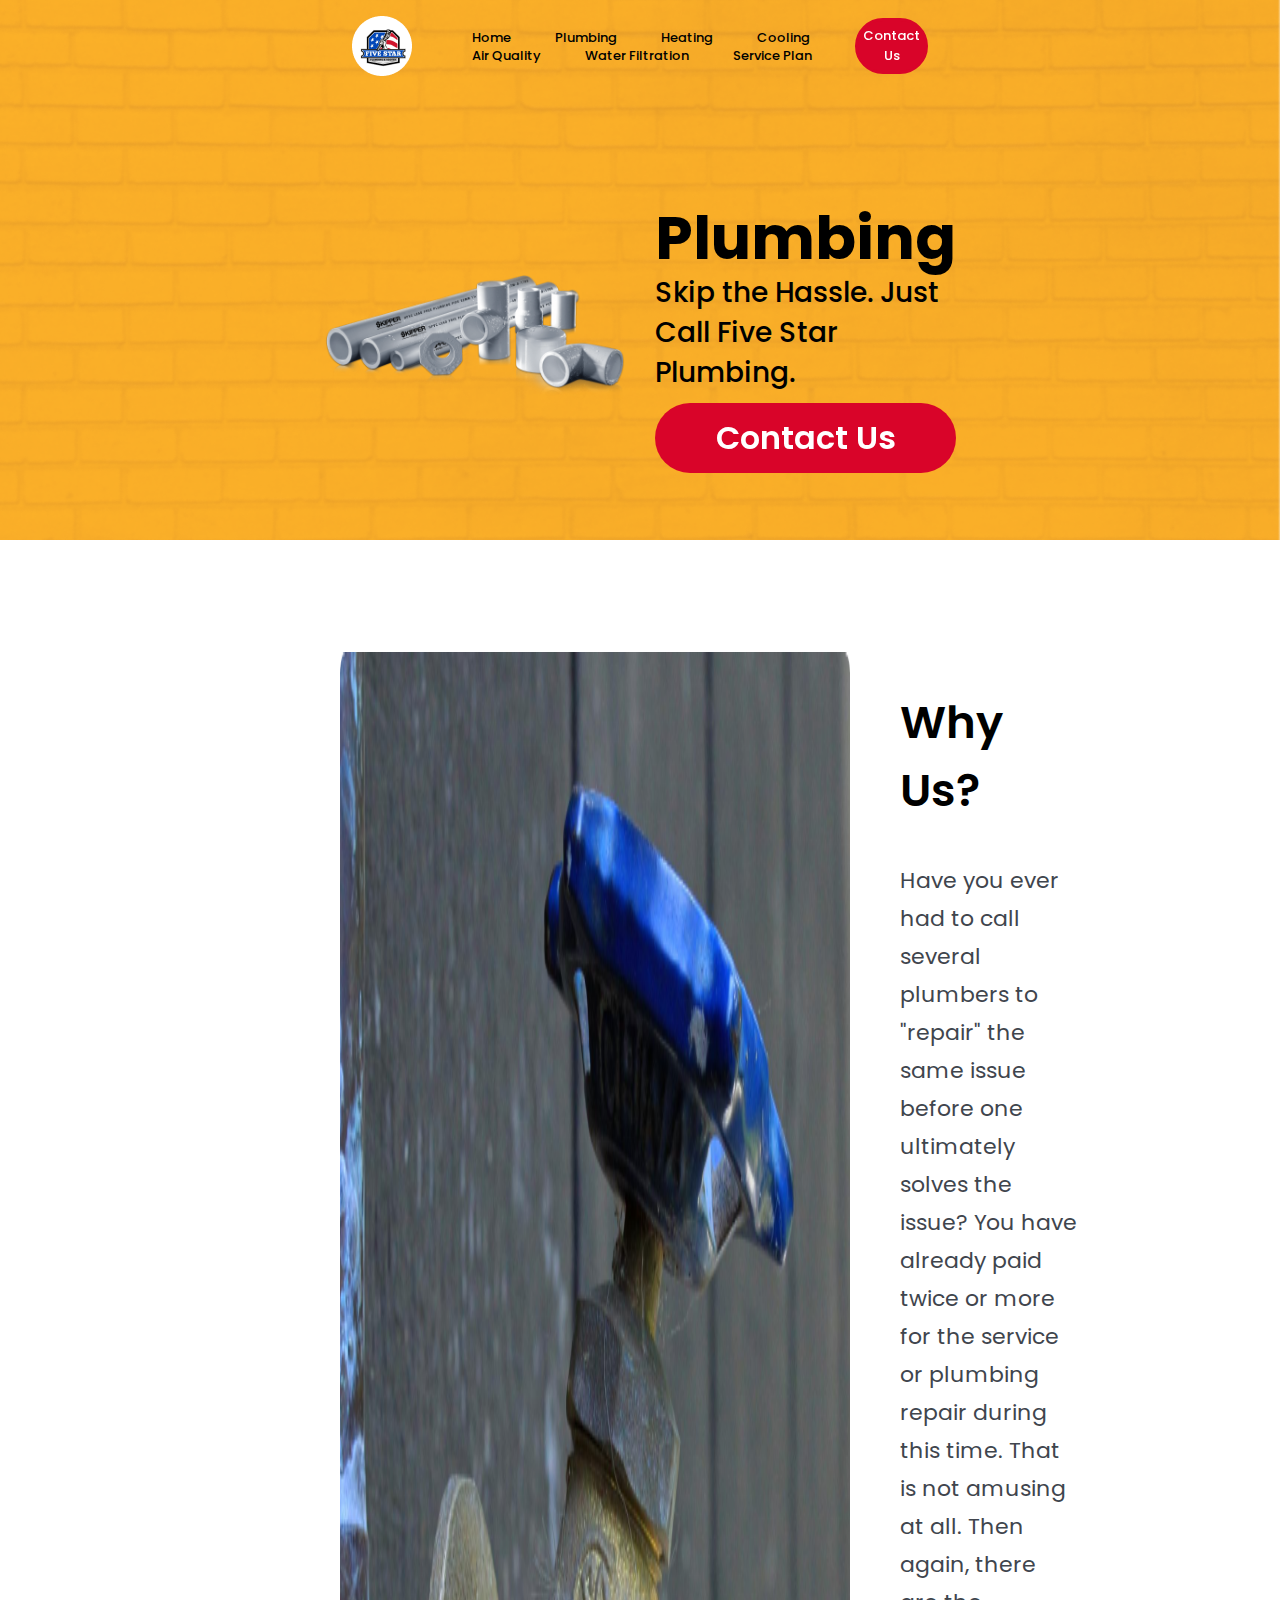
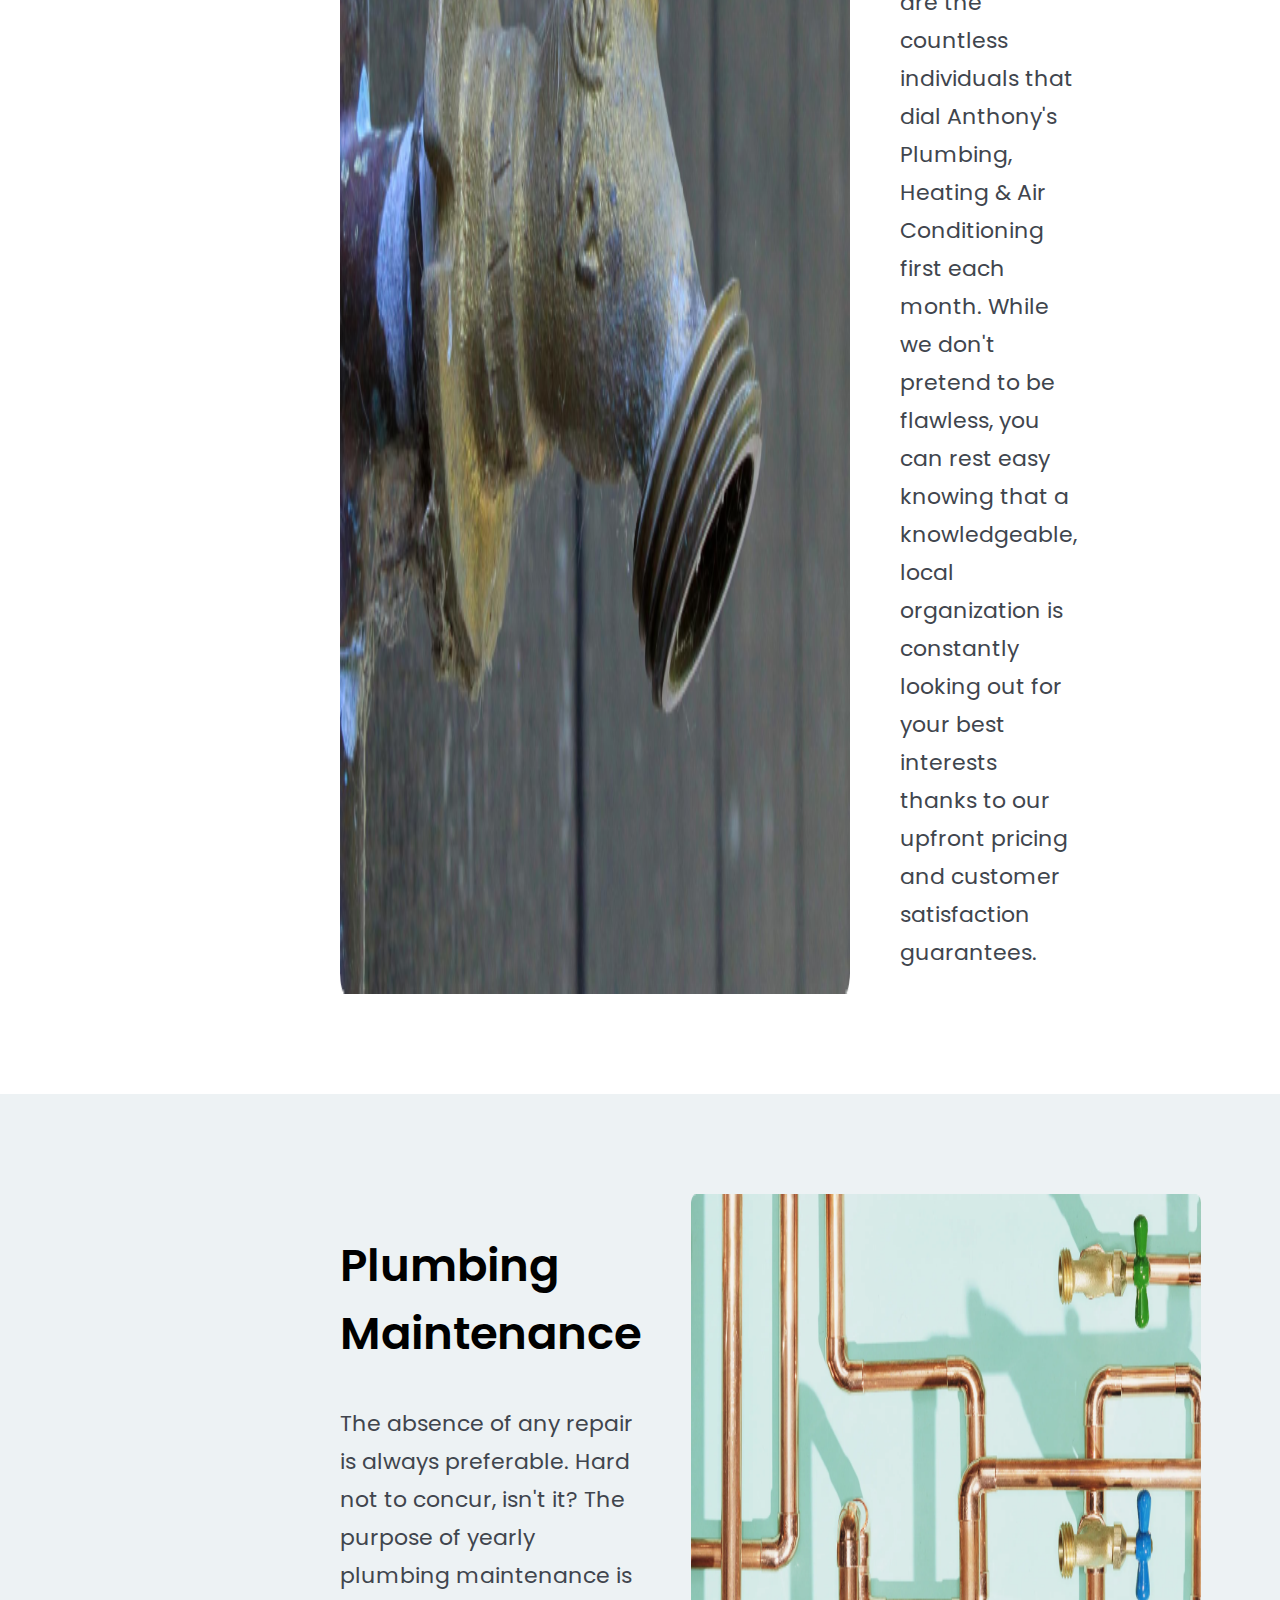
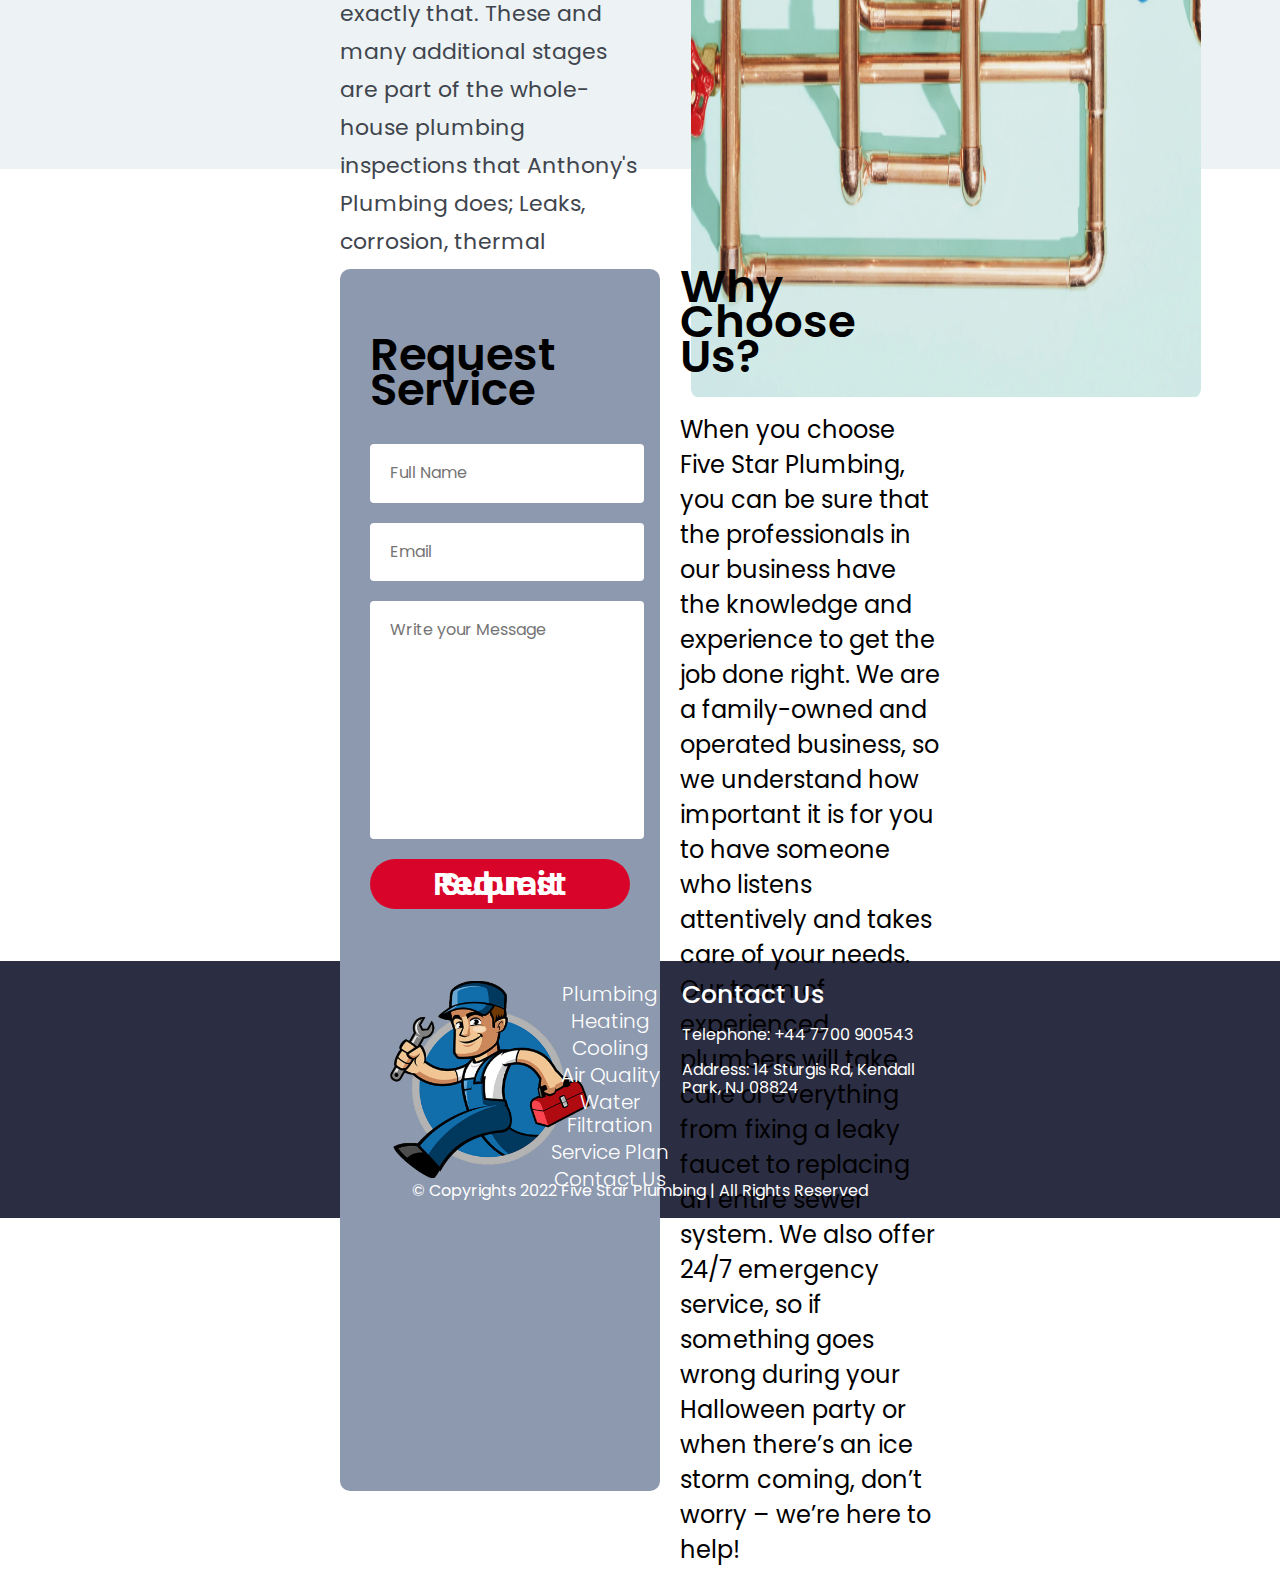
<file: plumbing.html>
<!DOCTYPE html>
<html>
    <head>
        <link rel="stylesheet" href="css/normalize.css">
        <link rel="stylesheet" href="css/About.css"/>
        <link rel="preconnect" href="https://fonts.googleapis.com">
        <link rel="preconnect" href="https://fonts.gstatic.com" crossorigin>
        <link href="https://fonts.googleapis.com/css2?family=Poppins:ital,wght@0,100;0,200;0,300;0,400;0,500;0,600;0,700;0,800;0,900;1,100;1,200;1,300;1,400;1,500;1,600;1,700;1,800;1,900&display=swap" rel="stylesheet">
    </head>
    <body class="body">

        <div class="padding">
            <header class="navbars">
                <img class="Logo" src="images/Ellipse 10.png" alt="">
                <nav class="">
                    <ul class="Nav">
                        <li class="NavLi"><a class="NavLiA" href="homepage.html">Home</a></li>
                        <li class="NavLi"><a class="NavLiA" href="plumbing.html">Plumbing</a></li>
                        <li class="NavLi"><a class="NavLiA" href="Heating.html">Heating</a></li>
                        <li class="NavLi"><a class="NavLiA" href="cooling.html">Cooling</a></li>
                        <li class="NavLi"><a class="NavLiA" href="air.html">Air Quality</a></li>
                        <li class="NavLi"><a class="NavLiA" href="water.html">Water Filtration</a></li>
                        <li class="NavLi"><a class="NavLiA" href="service.html">Service Plan</a></li>
                    </ul>
                </nav>
                <a href="contact.html"><button class="Contact">Contact Us</button></a>
            </header>
        </div>

        <div class="padding">
            <div class="hero">
                <img class="banner" src="images/Rectangle 78 (2).png" alt=""/>
                <div class="heroInfo">
                    <img class="heroImg" src="images/UPVC-PIPES-2019 1.png" alt="">
                    <div class="heroWord">
                        <h1 class="heroWord1">Plumbing</h1>
                        <h2 class="heroWord2">Skip the Hassle. Just Call Five Star Plumbing.</h2>
                        <a href="contact.html"><button class="heroWordbutton">Contact Us</button></a>
                    </div>
                </div>
            </div>
        </div>

        <div class="padding">
            <section aria-checked="aboutUs1">
                <div class="aboutUs">
                    <img src="images/Rectangle 32.png" alt="">
                    <div class="aboutUsText">
                        <h2 class="aboutUsh2">Why Us?</h2>
                        <h3 class="aboutUsh3">Have you ever had to call several plumbers to "repair" the same issue before one ultimately solves the issue? You have already paid twice or more for the service or plumbing repair during this time. That is not amusing at all.
                            Then again, there are the countless individuals that dial Anthony's Plumbing, Heating & Air Conditioning first each month. While we don't pretend to be flawless, you can rest easy knowing that a knowledgeable, local organization is constantly looking out for your best interests thanks to our upfront pricing and customer satisfaction guarantees.</h3>
                    </div>
                </div>
            </section>
        </div>

        <section class="greyBack">
            <div class="padding">
                <section aria-checked="aboutUs1">
                    <div class="aboutUs">
                        <div class="aboutUsText">
                            <h2 class="aboutUsh4">Plumbing Maintenance</h2>
                            <h3 class="aboutUsh5">The absence of any repair is always preferable. Hard not to concur, isn't it?
        
                                The purpose of yearly plumbing maintenance is exactly that. These and many additional stages are part of the whole-house plumbing inspections that Anthony's Plumbing does; Leaks, corrosion, thermal expansion, relief valve, flushing, and water pressure.</h3>
                        </div>
                        <img src="images/Rectangle 32 (1).png" alt="">
                    </div>
                </section>
            </div>
        </section>

        <section class="greyBack2">
            <div class="padding">
                <div class="contactUsFull">
                    <div class="contactUsForm">
                        <h2 class="contactUsHeader">Request Service</h2>
                        <form class="contactUsForm1" action="https://formsubmit.co/adityajadhav5607@email.com" method="POST">
                            <input class="inputContact" type="text" name="name" placeholder="Full Name" required>
                            <input class="inputContact" type="email" name="email" placeholder="Email" required>
                            <input class="inputContact" type="text" name="message" placeholder="Write your Message" style="padding-bottom: 200px;" required>
                            <button class="inputContactButton" type="submit">Submit Request</button>
                       </form>
                    </div>
                    <div class="contactUsWords">
                        <h2 class="ReasonsHeader">Why Choose Us?</h2>
                        <p class="contactUsWriting">When you choose Five Star Plumbing, you can be sure that the professionals in our business have the knowledge and experience to get the job done right. We are a family-owned and operated business, so we understand how important it is for you to have someone who listens attentively and takes care of your needs. Our team of experienced plumbers will take care of everything from fixing a leaky faucet to replacing an entire sewer system. We also offer 24/7 emergency service, so if something goes wrong during your Halloween party or when there’s an ice storm coming, don’t worry – we’re here to help!</p>
                    </div>
                </div>
            </div>
        </section>

        <section class="greyBack3">
            <div class="padding">
                <footer class="footer">
                    <div class="footerDiv">
                        <div class="footerLogo">
                            <img class="ActualfooterLogo" src="images/6596953_preview 2.png" alt="">
                        </div>
                        <div class="footerJump">
                            <a class="footerJumpindv" href="plumbing.html">Plumbing</a>
                            <a class="footerJumpindv" href="Heating.html">Heating</a>
                            <a class="footerJumpindv" href="cooling.html">Cooling</a>
                            <a class="footerJumpindv" href="air.html">Air Quality</a>
                            <a class="footerJumpindv" href="water.html">Water Filtration</a>
                            <a class="footerJumpindv" href="service.html">Service Plan</a>
                            <a class="footerJumpindv" href="contact.html">Contact Us</a>
                        </div>
                        <div class="footerContact">
                            <h2 class="footerContactHeader">Contact Us</h2>
                            <p class="footerContactcontent">Telephone: +44 7700 900543</p>
                            <p class="footerContactcontent">Address: 14 Sturgis Rd, Kendall Park, NJ 08824</p>
                        </div>
                    </div>
                </footer>
            </div>
        </Section>

        <section class="greyBack4">
            <div class="copyright">
                <p>© Copyrights 2022 Five Star Plumbing | All Rights Reserved</p>
            </div>
        </section>

    </body>
</html>
</file>
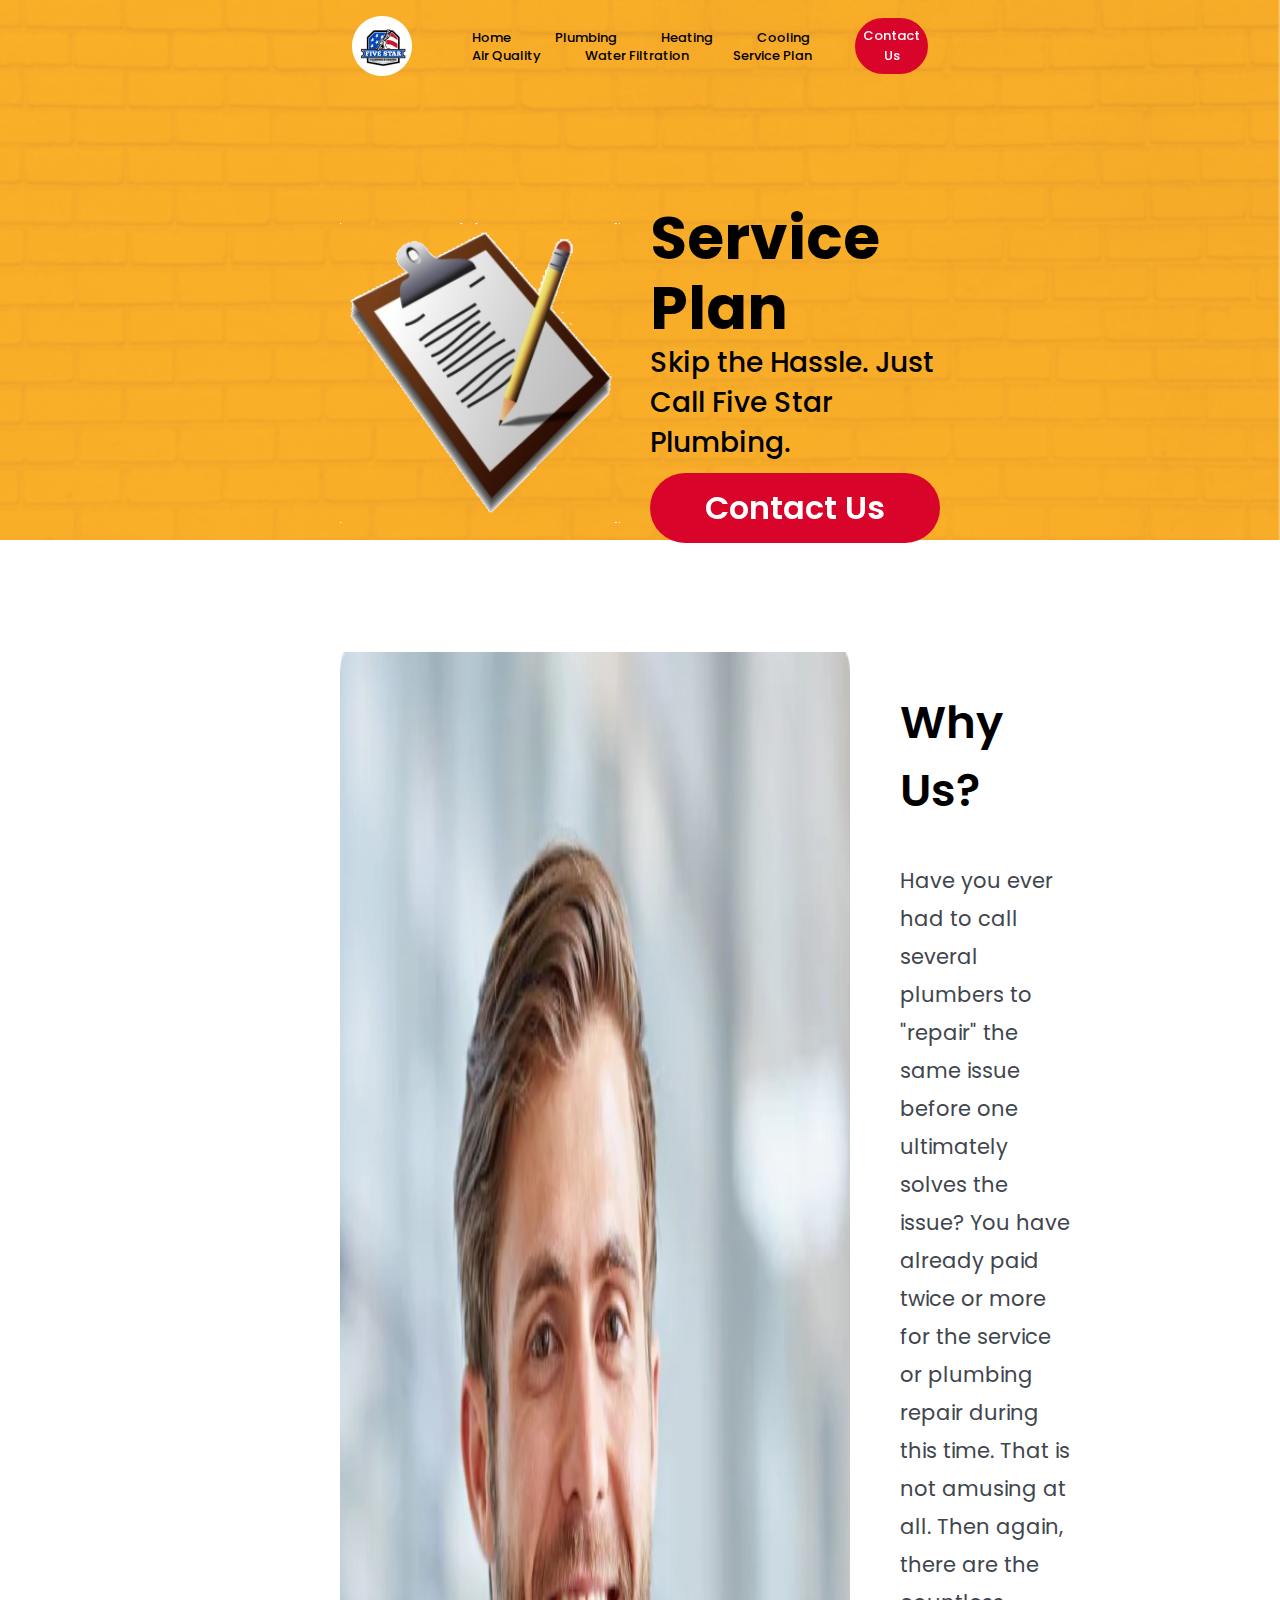
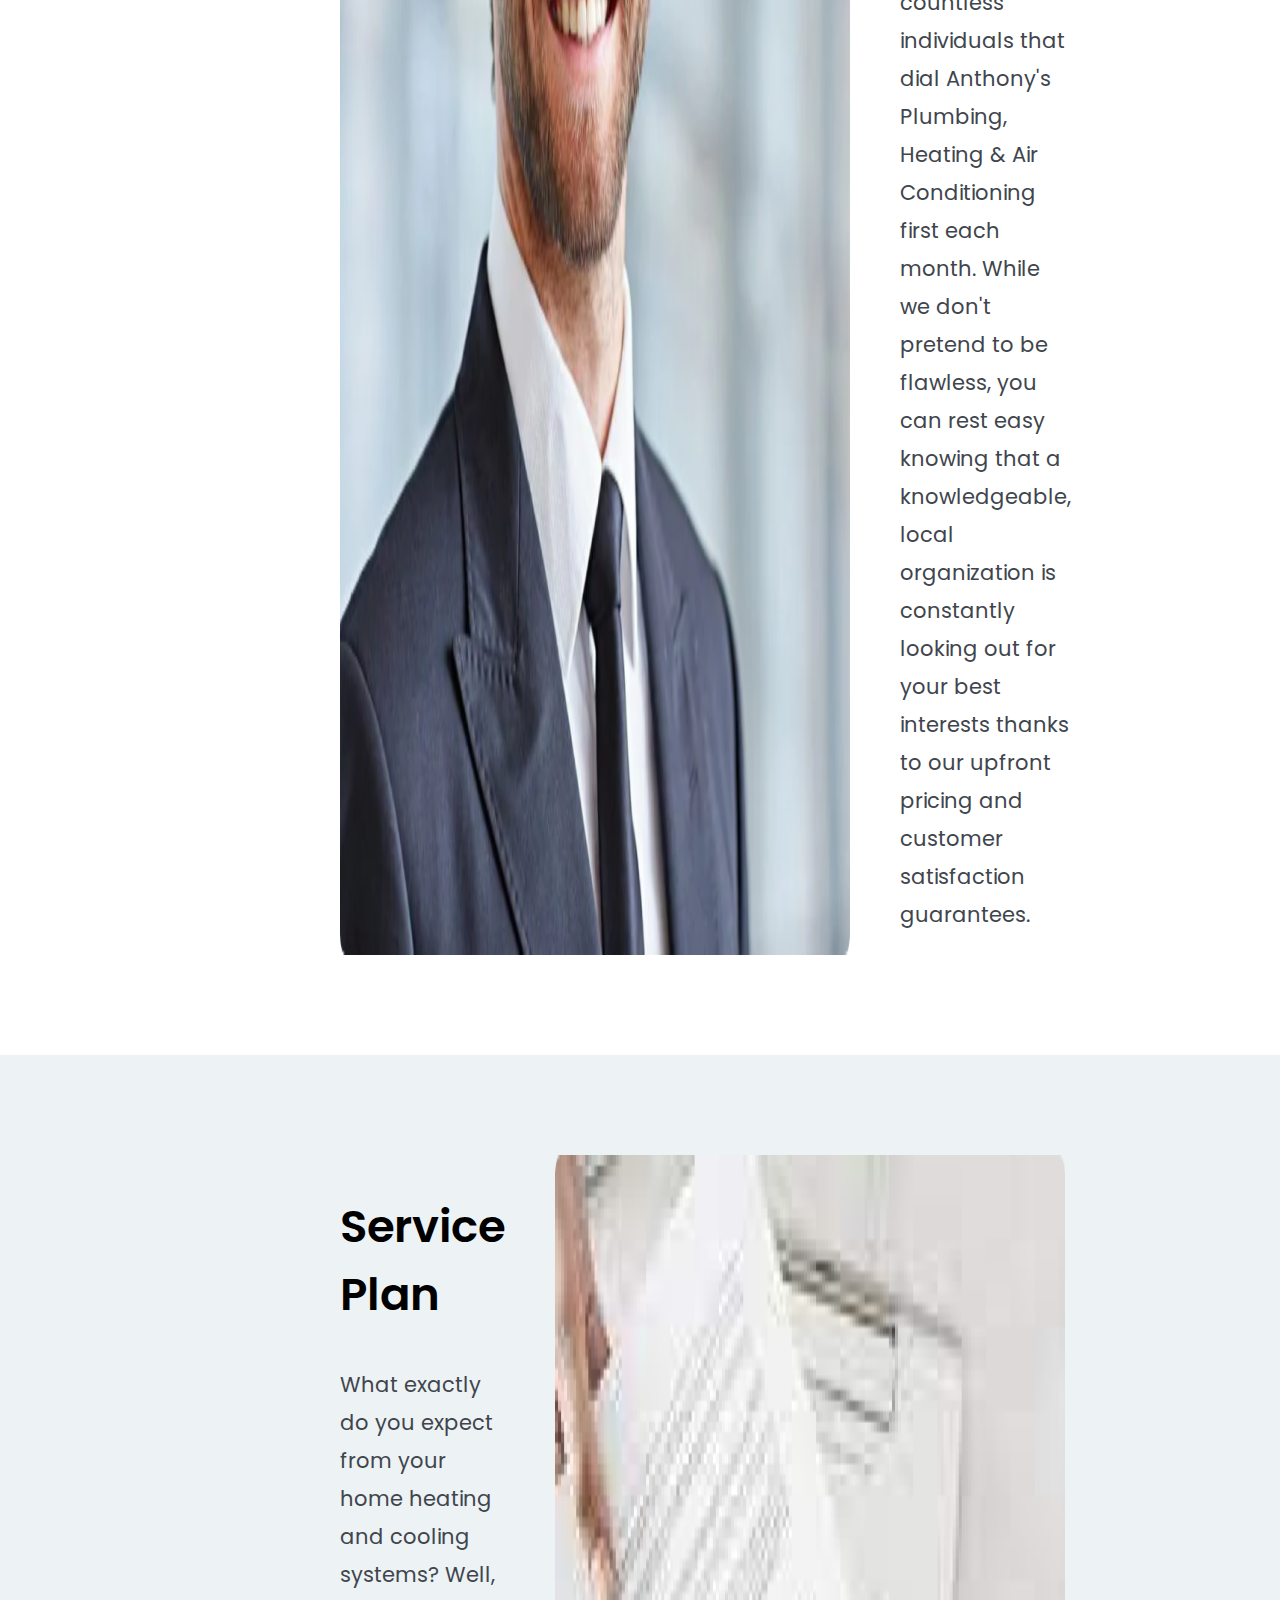
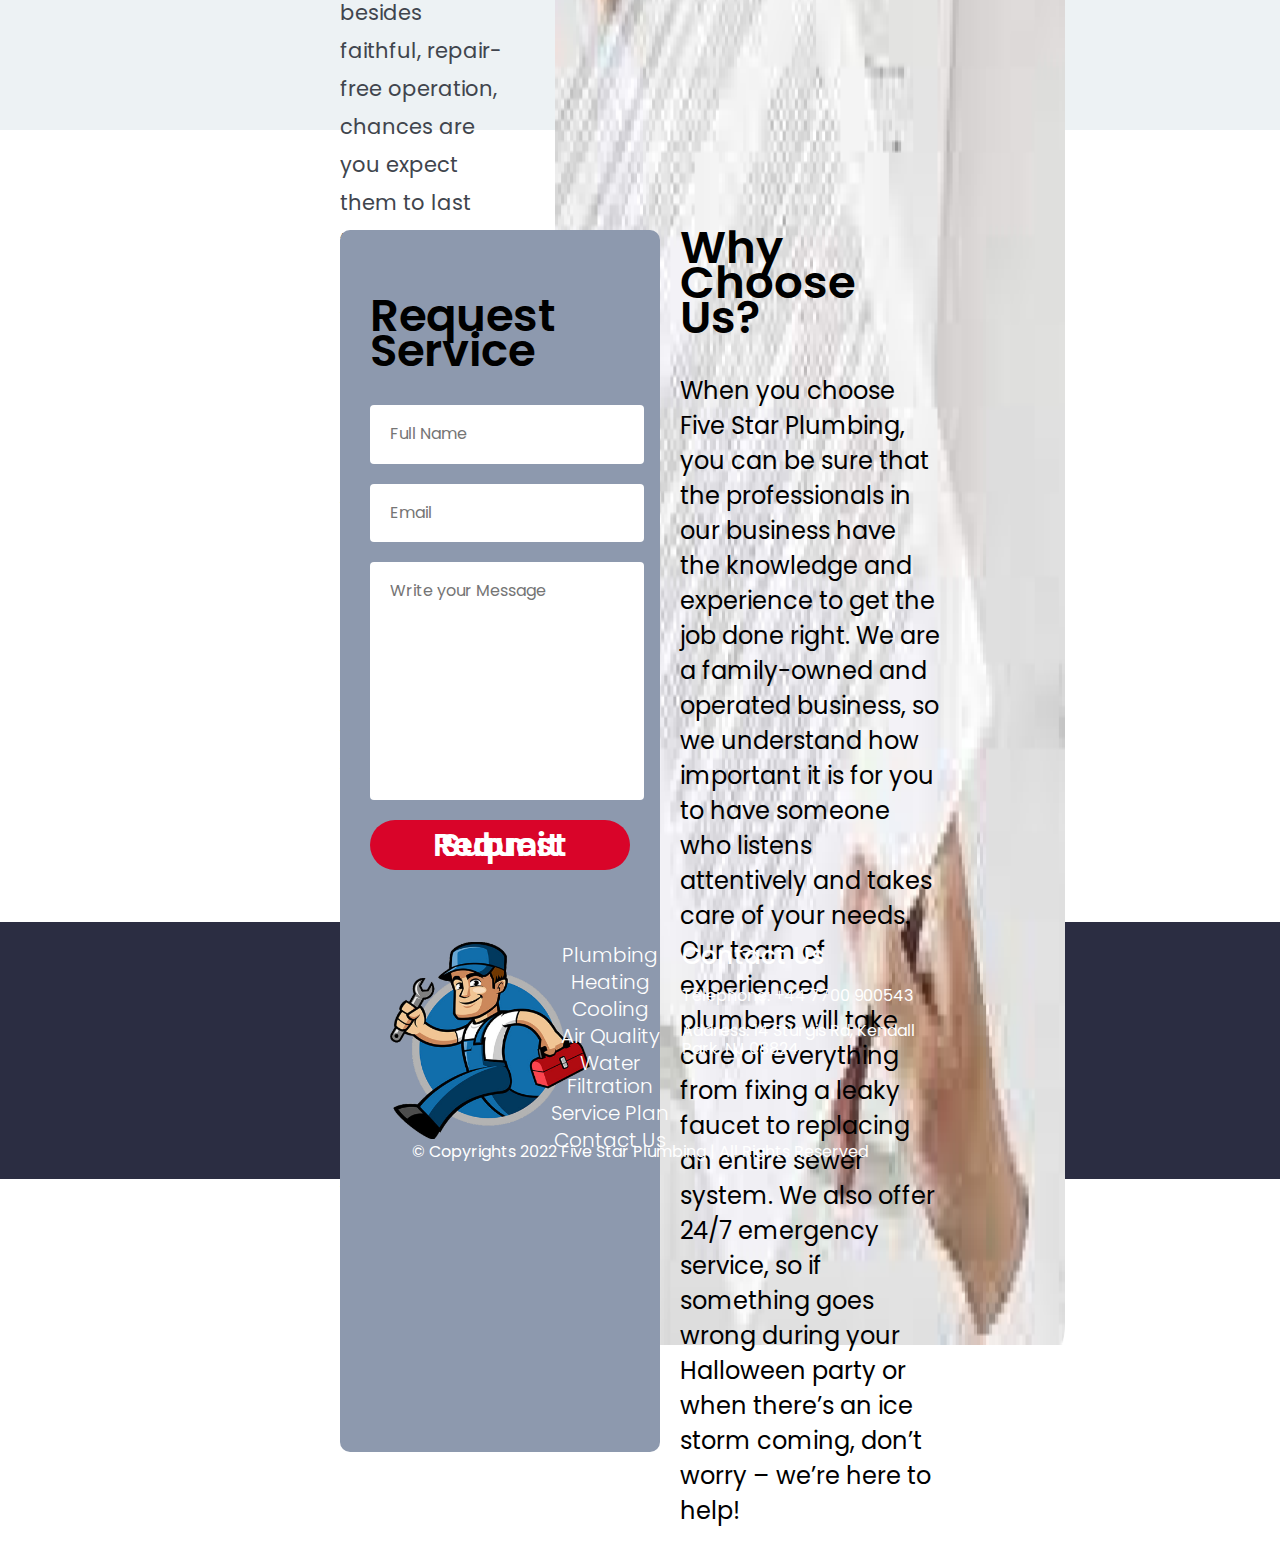
<file: service.html>
<!DOCTYPE html>
<html>
    <head>
        <link rel="stylesheet" href="css/normalize.css">
        <link rel="stylesheet" href="css/About6.css"/>
        <link rel="preconnect" href="https://fonts.googleapis.com">
        <link rel="preconnect" href="https://fonts.gstatic.com" crossorigin>
        <link href="https://fonts.googleapis.com/css2?family=Poppins:ital,wght@0,100;0,200;0,300;0,400;0,500;0,600;0,700;0,800;0,900;1,100;1,200;1,300;1,400;1,500;1,600;1,700;1,800;1,900&display=swap" rel="stylesheet"> 
    </head>
    <body class="body">
        <div class="padding">
            <header class="navbars">
                <img class="Logo" src="images/Ellipse 10.png" alt="">
                <nav class="">
                    <ul class="Nav">
                        <li class="NavLi"><a class="NavLiA" href="homepage.html">Home</a></li>
                        <li class="NavLi"><a class="NavLiA" href="plumbing.html">Plumbing</a></li>
                        <li class="NavLi"><a class="NavLiA" href="Heating.html">Heating</a></li>
                        <li class="NavLi"><a class="NavLiA" href="cooling.html">Cooling</a></li>
                        <li class="NavLi"><a class="NavLiA" href="air.html">Air Quality</a></li>
                        <li class="NavLi"><a class="NavLiA" href="water.html">Water Filtration</a></li>
                        <li class="NavLi"><a class="NavLiA" href="service.html">Service Plan</a></li>
                    </ul>
                </nav>
                <a href="contact.html"><button class="Contact">Contact Us</button></a>
            </header>
        </div>

        <div class="padding">
            <div class="hero">
                <img class="banner" src="images/Rectangle 78 (2).png" alt=""/>
                <div class="heroInfo">
                    <img class="heroImg" src="images/136-1364277_clipboard-and-pencil-png-transparent-png.png" alt="">
                    <div class="heroWord">
                        <h1 class="heroWord1">Service Plan</h1>
                        <h2 class="heroWord2">Skip the Hassle. Just Call Five Star Plumbing.</h2>
                        <a href="contact.html"><button class="heroWordbutton">Contact Us</button></a>
                    </div>
                </div>
            </div>
        </div>

        <div class="padding">
            <section aria-checked="aboutUs1">
                <div class="aboutUs">
                    <img src="images/Rectangle 32 (8).png" alt="">
                    <div class="aboutUsText">
                        <h2 class="aboutUsh2">Why Us?</h2>
                        <h3 class="aboutUsh3">Have you ever had to call several plumbers to "repair" the same issue before one ultimately solves the issue? You have already paid twice or more for the service or plumbing repair during this time. That is not amusing at all.
                            Then again, there are the countless individuals that dial Anthony's Plumbing, Heating & Air Conditioning first each month. While we don't pretend to be flawless, you can rest easy knowing that a knowledgeable, local organization is constantly looking out for your best interests thanks to our upfront pricing and customer satisfaction guarantees.</h3>
                    </div>
                </div>
            </section>
        </div>

        <section class="greyBack">
            <div class="padding">
                <section aria-checked="aboutUs1">
                    <div class="aboutUs">
                        <div class="aboutUsText">
                            <h2 class="aboutUsh4">Service Plan</h2>
                            <h3 class="aboutUsh5">What exactly do you expect from your home heating and cooling systems?  Well, besides faithful, repair-free operation, chances are you expect them to last “as long as possible”. And yet most of our customers aren’t sure how long that might be.

                                Well, with proper maintenance and regular upkeep, you can expect 10-15 years each from your forced air and central air conditioning systems. Note the emphasis on “proper maintenance and regular upkeep” however, because without them, 10-15 years might not be attainable.</h3>
                        </div>
                        <img src="images/Rectangle 32 (9).png" alt="">
                    </div>
                </section>
            </div>
        </section>

        <section class="greyBack2">
            <div class="padding">
                <div class="contactUsFull">
                    <div class="contactUsForm">
                        <h2 class="contactUsHeader">Request Service</h2>
                        <form class="contactUsForm1" action="https://formsubmit.co/adityajadhav5607@email.com" method="POST">
                            <input class="inputContact" type="text" name="name" placeholder="Full Name" required>
                            <input class="inputContact" type="email" name="email" placeholder="Email" required>
                            <input class="inputContact" type="text" name="message" placeholder="Write your Message" style="padding-bottom: 200px;" required>
                            <button class="inputContactButton" type="submit">Submit Request</button>
                       </form>
                    </div>
                    <div class="contactUsWords">
                        <h2 class="ReasonsHeader">Why Choose Us?</h2>
                        <p class="contactUsWriting">When you choose Five Star Plumbing, you can be sure that the professionals in our business have the knowledge and experience to get the job done right. We are a family-owned and operated business, so we understand how important it is for you to have someone who listens attentively and takes care of your needs. Our team of experienced plumbers will take care of everything from fixing a leaky faucet to replacing an entire sewer system. We also offer 24/7 emergency service, so if something goes wrong during your Halloween party or when there’s an ice storm coming, don’t worry – we’re here to help!</p>
                    </div>
                </div>
            </div>
        </section>

        <section class="greyBack3">
            <div class="padding">
                <footer class="footer">
                    <div class="footerDiv">
                        <div class="footerLogo">
                            <img class="ActualfooterLogo" src="images/6596953_preview 2.png" alt="">
                        </div>
                        <div class="footerJump">
                            <a class="footerJumpindv" href="plumbing.html">Plumbing</a>
                            <a class="footerJumpindv" href="Heating.html">Heating</a>
                            <a class="footerJumpindv" href="cooling.html">Cooling</a>
                            <a class="footerJumpindv" href="air.html">Air Quality</a>
                            <a class="footerJumpindv" href="water.html">Water Filtration</a>
                            <a class="footerJumpindv" href="service.html">Service Plan</a>
                            <a class="footerJumpindv" href="contact.html">Contact Us</a>
                        </div>
                        <div class="footerContact">
                            <h2 class="footerContactHeader">Contact Us</h2>
                            <p class="footerContactcontent">Telephone: +44 7700 900543</p>
                            <p class="footerContactcontent">Address: 14 Sturgis Rd, Kendall Park, NJ 08824</p>
                        </div>
                    </div>
                </footer>
            </div>
        </Section>
        
        <section class="greyBack4">
            <div class="copyright">
                <p>© Copyrights 2022 Five Star Plumbing | All Rights Reserved</p>
            </div>
        </section>

    </body>
</html>
</file>
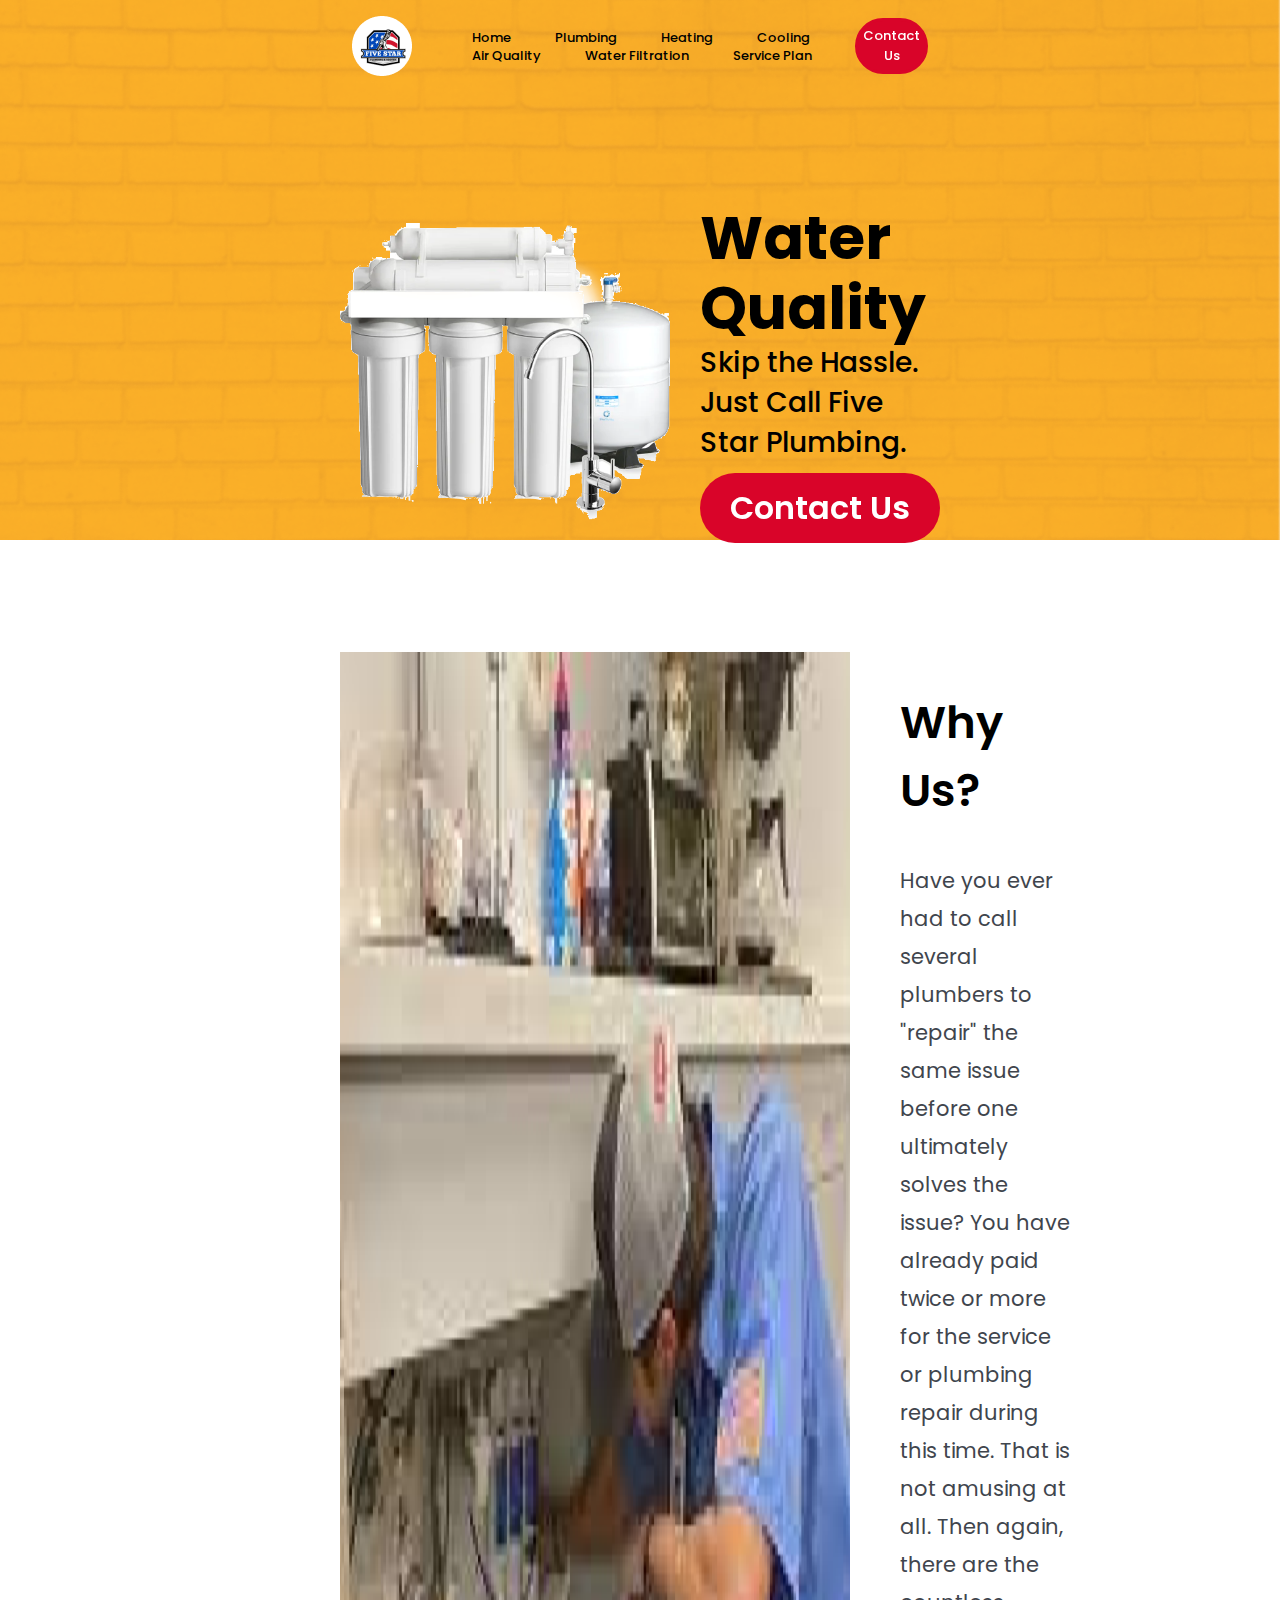
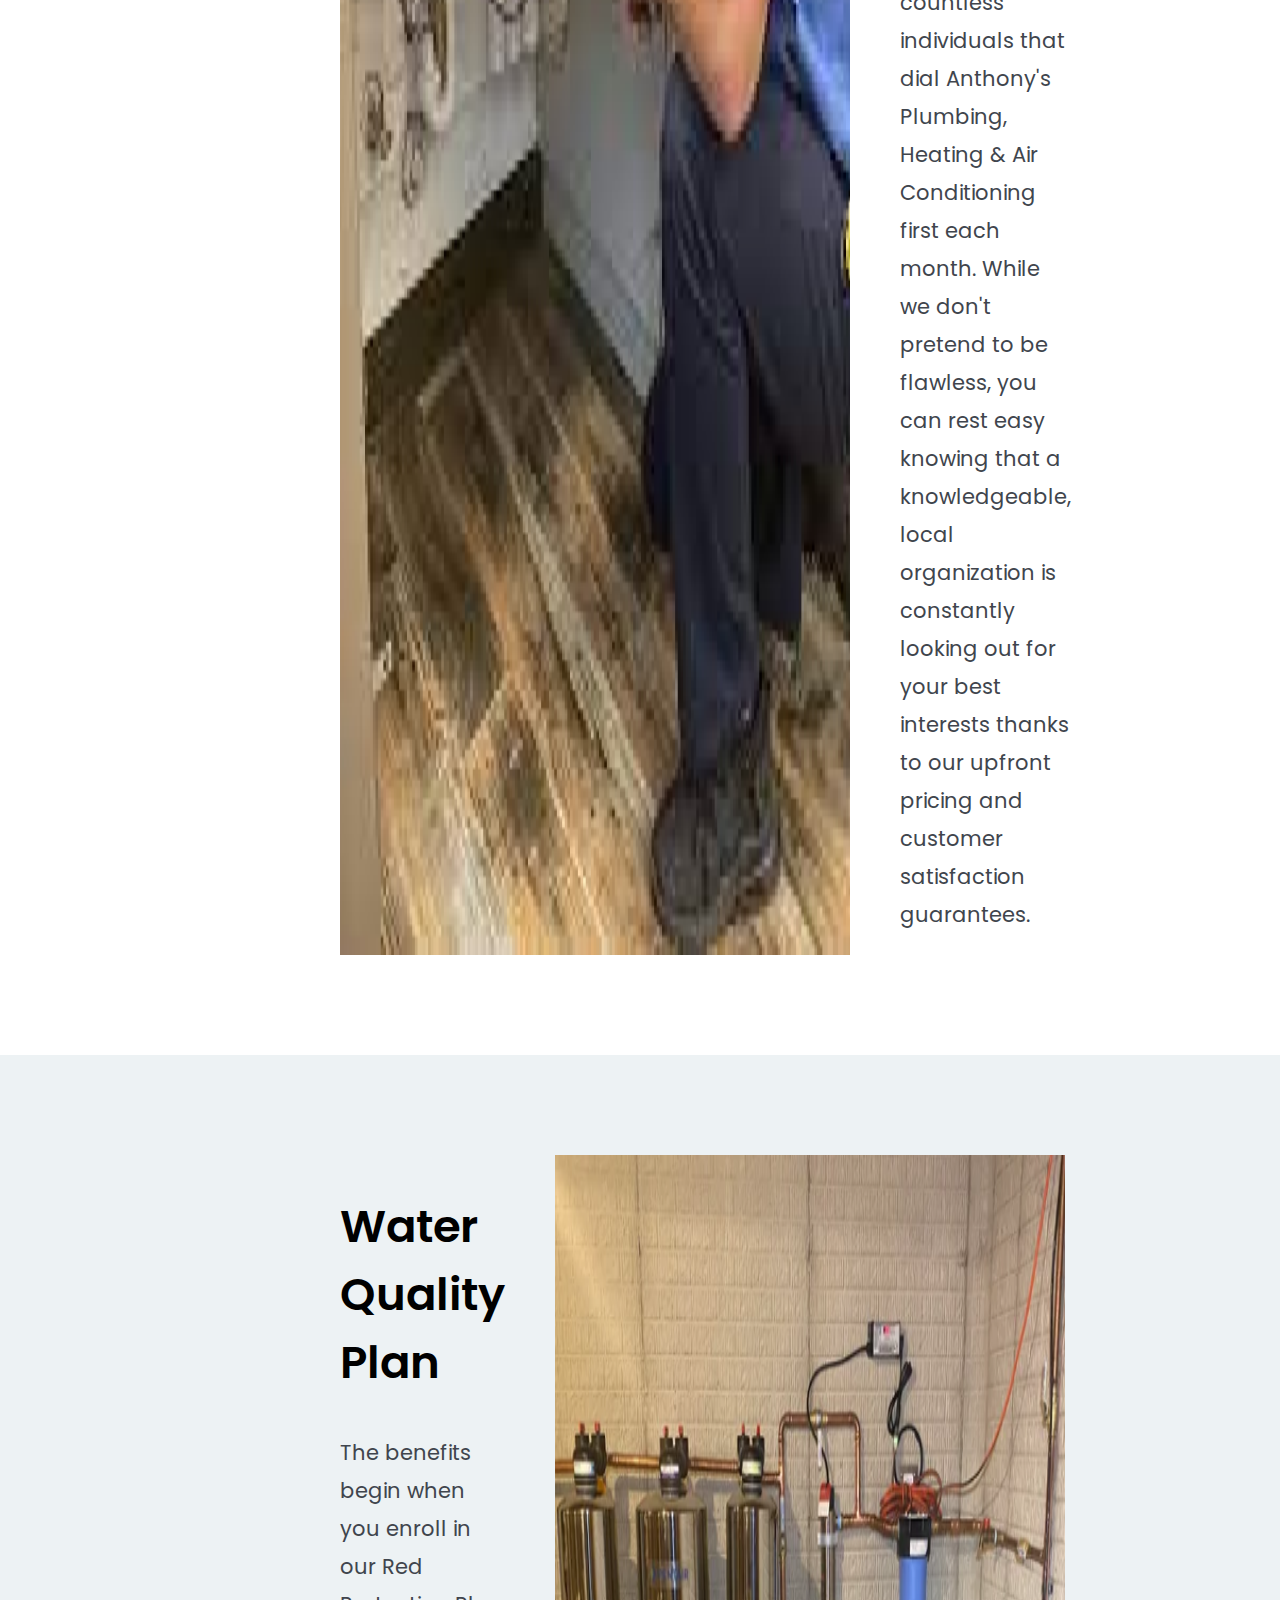
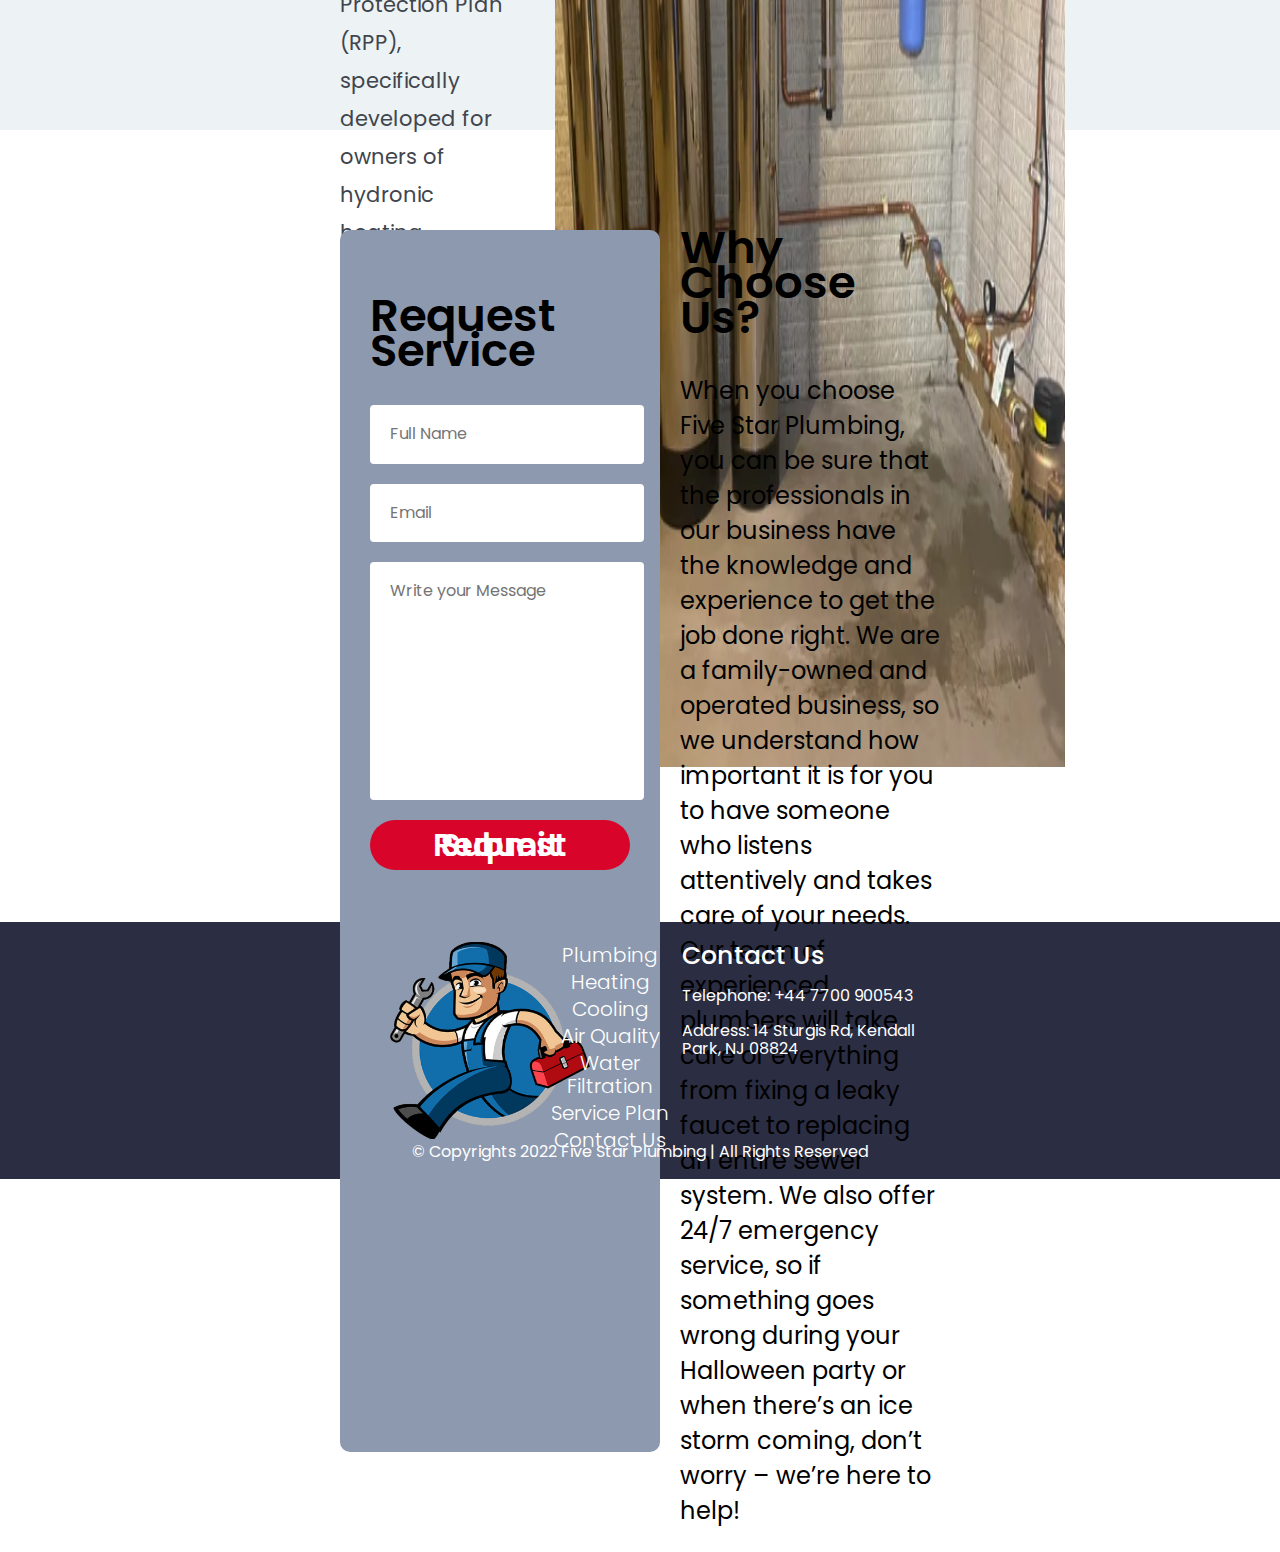
<file: water.html>
<!DOCTYPE html>
<html>
    <head>
        <link rel="stylesheet" href="css/normalize.css">
        <link rel="stylesheet" href="css/About5.css"/>
        <link rel="preconnect" href="https://fonts.googleapis.com">
        <link rel="preconnect" href="https://fonts.gstatic.com" crossorigin>
        <link href="https://fonts.googleapis.com/css2?family=Poppins:ital,wght@0,100;0,200;0,300;0,400;0,500;0,600;0,700;0,800;0,900;1,100;1,200;1,300;1,400;1,500;1,600;1,700;1,800;1,900&display=swap" rel="stylesheet"> 
    </head>
    <body class="body">
        <div class="padding">
            <header class="navbars">
                <img class="Logo" src="images/Ellipse 10.png" alt="">
                <nav class="">
                    <ul class="Nav">
                        <li class="NavLi"><a class="NavLiA" href="homepage.html">Home</a></li>
                        <li class="NavLi"><a class="NavLiA" href="plumbing.html">Plumbing</a></li>
                        <li class="NavLi"><a class="NavLiA" href="Heating.html">Heating</a></li>
                        <li class="NavLi"><a class="NavLiA" href="cooling.html">Cooling</a></li>
                        <li class="NavLi"><a class="NavLiA" href="air.html">Air Quality</a></li>
                        <li class="NavLi"><a class="NavLiA" href="water.html">Water Filtration</a></li>
                        <li class="NavLi"><a class="NavLiA" href="service.html">Service Plan</a></li>
                    </ul>
                </nav>
                <a href="contact.html"><button class="Contact">Contact Us</button></a>
            </header>
        </div>

        <div class="padding">
            <div class="hero">
                <img class="banner" src="images/Rectangle 78 (2).png" alt=""/>
                <div class="heroInfo">
                    <img class="heroImg" src="images/Freepurity-Value-5-Stage-RO-unit-lg_530x2_465a716f-f517-4ca8-8d60-8f3325acc076_530x.png" alt="">
                    <div class="heroWord">
                        <h1 class="heroWord1">Water Quality</h1>
                        <h2 class="heroWord2">Skip the Hassle. Just Call Five Star Plumbing.</h2>
                        <a href="contact.html"><button class="heroWordbutton">Contact Us</button></a>
                    </div>
                </div>
            </div>
        </div>

        <div class="padding">
            <section aria-checked="aboutUs1">
                <div class="aboutUs">
                    <img src="images/Rectangle 34.png" alt="">
                    <div class="aboutUsText">
                        <h2 class="aboutUsh2">Why Us?</h2>
                        <h3 class="aboutUsh3">Have you ever had to call several plumbers to "repair" the same issue before one ultimately solves the issue? You have already paid twice or more for the service or plumbing repair during this time. That is not amusing at all.
                            Then again, there are the countless individuals that dial Anthony's Plumbing, Heating & Air Conditioning first each month. While we don't pretend to be flawless, you can rest easy knowing that a knowledgeable, local organization is constantly looking out for your best interests thanks to our upfront pricing and customer satisfaction guarantees.</h3>
                    </div>
                </div>
            </section>
        </div>

        <section class="greyBack">
            <div class="padding">
                <section aria-checked="aboutUs1">
                    <div class="aboutUs">
                        <div class="aboutUsText">
                            <h2 class="aboutUsh4">Water Quality Plan</h2>
                            <h3 class="aboutUsh5">The benefits begin when you enroll in our Red Protection Plan (RPP), specifically developed for owners of hydronic heating systems. The key feature of your Plan is an annual tune-up designed to improve operating performance, reduce your home heating costs, and extend equipment life.</h3>
                        </div>
                        <img src="images/Rectangle 34 (1).png" alt="">
                    </div>
                </section>
            </div>
        </section>

        <section class="greyBack2">
            <div class="padding">
                <div class="contactUsFull">
                    <div class="contactUsForm">
                        <h2 class="contactUsHeader">Request Service</h2>
                        <form class="contactUsForm1" action="https://formsubmit.co/adityajadhav5607@email.com" method="POST">
                            <input class="inputContact" type="text" name="name" placeholder="Full Name" required>
                            <input class="inputContact" type="email" name="email" placeholder="Email" required>
                            <input class="inputContact" type="text" name="message" placeholder="Write your Message" style="padding-bottom: 200px;" required>
                            <button class="inputContactButton" type="submit">Submit Request</button>
                       </form>
                    </div>
                    <div class="contactUsWords">
                        <h2 class="ReasonsHeader">Why Choose Us?</h2>
                        <p class="contactUsWriting">When you choose Five Star Plumbing, you can be sure that the professionals in our business have the knowledge and experience to get the job done right. We are a family-owned and operated business, so we understand how important it is for you to have someone who listens attentively and takes care of your needs. Our team of experienced plumbers will take care of everything from fixing a leaky faucet to replacing an entire sewer system. We also offer 24/7 emergency service, so if something goes wrong during your Halloween party or when there’s an ice storm coming, don’t worry – we’re here to help!</p>
                    </div>
                </div>
            </div>
        </section>

        <section class="greyBack3">
            <div class="padding">
                <footer class="footer">
                    <div class="footerDiv">
                        <div class="footerLogo">
                            <img class="ActualfooterLogo" src="images/6596953_preview 2.png" alt="">
                        </div>
                        <div class="footerJump">
                            <a class="footerJumpindv" href="plumbing.html">Plumbing</a>
                            <a class="footerJumpindv" href="Heating.html">Heating</a>
                            <a class="footerJumpindv" href="cooling.html">Cooling</a>
                            <a class="footerJumpindv" href="air.html">Air Quality</a>
                            <a class="footerJumpindv" href="water.html">Water Filtration</a>
                            <a class="footerJumpindv" href="service.html">Service Plan</a>
                            <a class="footerJumpindv" href="contact.html">Contact Us</a>
                        </div>
                        <div class="footerContact">
                            <h2 class="footerContactHeader">Contact Us</h2>
                            <p class="footerContactcontent">Telephone: +44 7700 900543</p>
                            <p class="footerContactcontent">Address: 14 Sturgis Rd, Kendall Park, NJ 08824</p>
                        </div>
                    </div>
                </footer>
            </div>
        </Section>
        
        <section class="greyBack4">
            <div class="copyright">
                <p>© Copyrights 2022 Five Star Plumbing | All Rights Reserved</p>
            </div>
        </section>

    </body>
</html>
</file>
<file: css/homepage.css>
.body{
    font-family: poppins;
    box-sizing: border-box;
    text-decoration: none;
}

.padding{
    padding-right: 340px;
    padding-left: 340px;
}  

.paddinggrey{
    padding-right: 340px;
    padding-left: 340px;
}

.hero{
    height: 90vh;
    width: 100%;
}

.banner{
    width: 100%;
    height: 100%;
    position: absolute;
    top: 0;
    left: 0;
    z-index: -10;
    object-fit: cover;
}

li, a , button {
    text-decoration: none;
}

header{
    display: flex;
    justify-content: space-between;
    align-items: center;
    padding: 12px;
}

.Logo{
    cursor: pointer;
    height: 60px;
}

.Nav{
    list-style: none;
}

.NavLi{
    display: inline-block;
    padding: 0px 20px;
    position: relative;
}

.NavLiA{
    color: black;
    font-size: 13px;
    font-style: normal;
    font-weight: 500;
}

.Contact{
    background: #D90429;
    border: 3px solid #D90429;
    border-radius: 50px;
    font-family: 'Poppins';
    font-style: normal;
    font-weight: 500;
    font-size: 13px;
    line-height: 20px;
    color: white;
    padding: 5px;
    text-align: center;
    display: inline-block;
    vertical-align: middle;
    -webkit-transform: perspective(1px) translateZ(0);
    transform: perspective(1px) translateZ(0);
    box-shadow: 0 0 1px rgba(0, 0, 0, 0);
    position: relative;
    -webkit-transition-duration: 0.3s;
    transition-duration: 0.3s;
    -webkit-transition-property: transform;
    transition-property: transform;
}
.NavLi:after {
    content: '';
    position: absolute;
    left: 50%;
    bottom: -2px;
    width: 0px;
    height: 2px;
    background: #333;
    transition: all 0.45s;
  }

.NavLi:hover:after {
    width: 100%;
    left: 0;
  }

.Contact:before{
    pointer-events: none;
    position: absolute;
    z-index: -1;
    content: '';
    top: 100%;
    left: 5%;
    height: 10px;
    width: 90%;
    opacity: 0;
    background: -webkit-radial-gradient(center, ellipse, rgba(0, 0, 0, 0.35) 0%, rgba(0, 0, 0, 0) 80%);
    background: radial-gradient(ellipse at center, rgba(0, 0, 0, 0.35) 0%, rgba(0, 0, 0, 0) 80%);
    /* W3C */
    -webkit-transition-duration: 0.3s;
    transition-duration: 0.3s;
    -webkit-transition-property: transform, opacity;
    transition-property: transform, opacity;
}

  .Contact:hover{
    -webkit-transform: translateY(-5px);
    transform: translateY(-5px);
    cursor: pointer;
  }

.heroInfo{
    display: flex;
    padding-top: 110px;
    align-items: center;
    justify-content: center;
}

.heroImg{
    width: 50%;
}

.heroWord{
    padding-left: 30px;
}

.heroWord1{
    font-family: 'Poppins';
    font-style: normal;
    font-weight: 700;
    font-size: 60px;
    line-height: 70px;
    margin: 0px;
}

.heroWord2{
    font-family: 'Poppins';
    font-style: normal;
    font-weight: 500;
    font-size: 32px;
    line-height: 70px;
    margin: 0px;
}

.heroWordbutton{
    width: 100%;
    height: 70px;

    background: #D90429;
    border-radius: 50px;
    color: white;
    font-family: 'Poppins';
    font-style: normal;
    font-weight: 600;
    font-size: 32px;
    line-height: 0px;
    text-align: center;
    border: #D90429;
    display: inline-block;
    vertical-align: middle;
    -webkit-transform: perspective(1px) translateZ(0);
    transform: perspective(1px) translateZ(0);
    box-shadow: 0 0 1px rgba(0, 0, 0, 0);
    position: relative;
    -webkit-transition-duration: 0.3s;
    transition-duration: 0.3s;
    -webkit-transition-property: transform;
    transition-property: transform;

}

.heroWordbutton:hover{
    -webkit-transform: translateY(-5px);
    transform: translateY(-5px);
    cursor: pointer;
}

.aboutUs{
    display: flex;
    padding-top: 100px;
    padding-bottom: 100px;
}

.aboutUsh2{
    margin-left: 50px;

    font-family: 'Poppins';
    font-style: normal;
    font-weight: 600;
    font-size: 45px;
    line-height: 68px;
}

.aboutUsh3{
    margin-left: 50px;

    font-family: 'Poppins';
    font-style: normal;
    font-weight: 400;
    font-size: 25px;
    line-height: 38px;

    color: #40454D;
}

.greyBack{
    background: #EDF2F4;
    height: 82vh;
    width: 100%;
    padding-right: 0px;
    padding-left: 0px;
}

.services{
    font-family: 'Poppins';
    font-style: normal;
    font-weight: 600;
    font-size: 45px;
    line-height: 68px;
    text-align: center;

    color: #000000;
    padding-top: 100px;
}

.servicesButton{
    width: 33%;
    height: 200px;

    background: #2B2D42;
    border:3px solid #2B2D42;
    border-radius: 30px;
}

.servicesLogo{
    padding-top: 20px;
    height: 90px;
    position: relative;
    left: 10%;
    -webkit-transform: translateX(-50%);
    -ms-transform: translateX(-50%);
    transform: translateX(-50%);
    display: inline-block;
}

.ServicesButtonText{
    font-family: 'Poppins';
    font-style: normal;
    font-weight: 500;
    font-size: 25px;
    line-height: 38px;
    
    color: white;
}

.lotabut{
    padding-bottom: 100px;
}

.servicesRow{
    margin-top: 10px;
    justify-content: space-between;
}

.servicesButton:hover{
    background: #44476d;
    border:3px solid #44476d;
    transition: all .45s;
}

.Reviews{
    display: flex;
}

.paddingTB{
    
    padding-bottom: 100px;
}

.ReviewNameImg{
    display: flex;
    align-items: center;
}

.ReviewName{
    font-family: 'Poppins';
    font-style: normal;
    font-weight: 500;
    font-size: 35px;
    line-height: 52px;
    display: flex;
    align-items: flex-end;
    text-align: center;
    margin-left: 10PX;

    color: #000000;
}

.ReviewQoute{
    font-family: 'Poppins';
    font-style: normal;
    font-weight: 400;
    font-size: 22px;
    line-height: 30px;
    padding-bottom: 10px;
    color: #000000;
    height: 360px;
}

.ReviewBox{
    width: 33%;
    background: rgba(237, 242, 244, 0.5);
    border-radius: 20px;
    margin-left: 10px;
    margin-right: 10px;
}

.ReviewInfo{
    padding: 20px;
}

.CusTest{
    font-family: 'Poppins';
    font-style: normal;
    font-weight: 600;
    font-size: 45px;
    line-height: 60px;
    display: flex;
    align-items: flex-end;
    text-align: center;
    margin-left: 25%;
    color: #000000;
    margin-top: 100px;
}

.stars{
    margin-left: 25%;
    width: 180px;
    display: flex;
    bottom: 0;
}

.contactUsFull{
    display: flex;

}

.contactUsForm{
    width: 50%;
    padding: 30px;
    background: #8D99AE;
    border-radius: 10px;
    margin-right: 10px;
    margin-top: 100px;
    margin-bottom: 100px;
}

.inputContact{
    color: black;
    padding: 20px;
    margin-bottom: 20px;
    width: 90%;
    border: none;
    border-radius: 4px;
    cursor: pointer;
}

.inputContactButton{
    background: #D90429;
    border-radius: 50px;
    border: 0px;
    padding: 25px;
    color: white;
    font-family: 'Poppins';
    font-style: normal;
    font-weight: 600;
    font-size: 32px;
    line-height: 0px;
}

.contactUsWords{
    width: 50%;
    padding-left: 10px;
}

input[type="text"]::placeholder {  
                  
    /* Firefox, Chrome, Opera */ 
    text-align: start;
} 

.ReasonsHeader{
    margin-top: 100px;
    font-family: 'Poppins';
    font-style: normal;
    font-weight: 600;
    font-size: 45px;
    line-height: 35px;
}

.contactUsHeader{
    font-family: 'Poppins';
    font-style: normal;
    font-weight: 600;
    font-size: 45px;
    line-height: 35px;
}

.contactUsWriting{
    font-family: 'Poppins';
    font-style: normal;
    font-weight: 400;
    font-size: 24px;
    line-height: 35px;
}

.greyBack2{
    background: #EDF2F4;
    height: 88vh;
    width: 100%;
    padding-right: 0px;
    padding-left: 0px;
}

.footer{
    display: flex;
}

.footerLogo{
    width: 33%;
}

.ActualfooterLogo{
    width: 200px;
    padding-left: 25%;
}

.greyBack3{
    background: #2B2D42;
    height: 26vh;
    width: 100%;
    padding-right: 0px;
    padding-left: 0px;
}

.footerJump{
    width: 33%;
    display: flex;
    flex-direction: column;
    text-align: center;
}

.footerDiv{
    width: 100%;
    display: flex;
    padding-top: 20px;
    padding-bottom: 20px;
}


.footerJumpindv{
    color: white;
    font-size: 20px;
    font-style: normal;
    font-weight: 300;
    padding: 2px;
}

.footerJumpindv:hover{
    font-weight: 700;
}
.inputContactButton:hover{
    background: #df3e58;
    transition: all .25s;
    cursor: pointer;
}

.footerContactHeader{
    color: white;
    font-size: 25px;
    font-style: normal;
    font-weight: 500;
    margin: 0px;
}

.footerContactcontent{
    color: white;
}

.copyright{
    line-height: 0px;
    text-align: center;
    color: white;
    background-color: #2B2D42;
}

.greyBack4{
    background: #2b2d42;
    height: 3vh;
    width: 100%;
    margin-top: -20px;
    padding-right: 0px;
    padding-left: 0px;
}
</file>
<file: css/About4.css>
.body{
    font-family: poppins;
    box-sizing: border-box;
    text-decoration: none;
}

.padding{
    padding-right: 340px;
    padding-left: 340px;
}  

.paddinggrey{
    padding-right: 340px;
    padding-left: 340px;
}

.greyBack{
    background: #EDF2F4;
    height: 75vh;
    width: 100%;
    padding-right: 0px;
    padding-left: 0px;
}

.hero{
    height: 51vh;
    width: 100%;
}

.banner{
    width: 100%;
    height: 60%;
    position: absolute;
    top: 0;
    left: 0;
    z-index: -10;
    object-fit: cover;
}

li, a , button {
    text-decoration: none;
}

header{
    display: flex;
    justify-content: space-between;
    align-items: center;
    padding: 12px;
}

.Logo{
    cursor: pointer;
    height: 60px;
}

.Nav{
    list-style: none;
}

.NavLi{
    display: inline-block;
    padding: 0px 20px;
    position: relative;
}

.NavLiA{
    color: black;
    font-size: 13px;
    font-style: normal;
    font-weight: 500;
}

.Contact{
    background: #D90429;
    border: 3px solid #D90429;
    border-radius: 50px;
    font-family: 'Poppins';
    font-style: normal;
    font-weight: 500;
    font-size: 13px;
    line-height: 20px;
    color: white;
    padding: 5px;
    text-align: center;
    display: inline-block;
    vertical-align: middle;
    -webkit-transform: perspective(1px) translateZ(0);
    transform: perspective(1px) translateZ(0);
    box-shadow: 0 0 1px rgba(0, 0, 0, 0);
    position: relative;
    -webkit-transition-duration: 0.3s;
    transition-duration: 0.3s;
    -webkit-transition-property: transform;
    transition-property: transform;
}
.NavLi:after {
    content: '';
    position: absolute;
    left: 50%;
    bottom: -2px;
    width: 0px;
    height: 2px;
    background: #333;
    transition: all 0.45s;
  }

.NavLi:hover:after {
    width: 100%;
    left: 0;
  }

.Contact:before{
    pointer-events: none;
    position: absolute;
    z-index: -1;
    content: '';
    top: 100%;
    left: 5%;
    height: 10px;
    width: 90%;
    opacity: 0;
    background: -webkit-radial-gradient(center, ellipse, rgba(0, 0, 0, 0.35) 0%, rgba(0, 0, 0, 0) 80%);
    background: radial-gradient(ellipse at center, rgba(0, 0, 0, 0.35) 0%, rgba(0, 0, 0, 0) 80%);
    /* W3C */
    -webkit-transition-duration: 0.3s;
    transition-duration: 0.3s;
    -webkit-transition-property: transform, opacity;
    transition-property: transform, opacity;
}

  .Contact:hover{
    -webkit-transform: translateY(-5px);
    transform: translateY(-5px);
    cursor: pointer;
  }

  .heroInfo{
    display: flex;
    padding-top: 110px;
    align-items: center;
    justify-content: center;
}

.heroImg{
    width: 50%;
    height: 300px;
    width: 450px;
}

.heroWord{
    padding-left: 30px;
}

.heroWord1{
    font-family: 'Poppins';
    font-style: normal;
    font-weight: 700;
    font-size: 60px;
    line-height: 70px;
    margin: 0px;
}

.heroWord2{
    font-family: 'Poppins';
    font-style: normal;
    font-weight: 500;
    font-size: 28px;
    line-height: 40px;
    margin: 0px;
    margin-bottom:10px ;
}

.heroWordbutton{
    width: 100%;
    height: 70px;

    background: #D90429;
    border-radius: 50px;
    color: white;
    font-family: 'Poppins';
    font-style: normal;
    font-weight: 600;
    font-size: 32px;
    line-height: 0px;
    text-align: center;
    border: #D90429;
    display: inline-block;
    vertical-align: middle;
    -webkit-transform: perspective(1px) translateZ(0);
    transform: perspective(1px) translateZ(0);
    box-shadow: 0 0 1px rgba(0, 0, 0, 0);
    position: relative;
    -webkit-transition-duration: 0.3s;
    transition-duration: 0.3s;
    -webkit-transition-property: transform;
    transition-property: transform;

}

.heroWordbutton:hover{
    -webkit-transform: translateY(-5px);
    transform: translateY(-5px);
    cursor: pointer;
}

.aboutUs{
    display: flex;
    padding-top: 100px;
    padding-bottom: 100px;
}

.aboutUsh2{
    margin-left: 50px;

    font-family: 'Poppins';
    font-style: normal;
    font-weight: 600;
    font-size: 45px;
    line-height: 68px;
}

.aboutUsh3{
    margin-left: 50px;

    font-family: 'Poppins';
    font-style: normal;
    font-weight: 400;
    font-size: 21px;
    line-height: 38px;

    color: #40454D;
}

.aboutUsh4{
    margin-right: 50px;

    font-family: 'Poppins';
    font-style: normal;
    font-weight: 600;
    font-size: 45px;
    line-height: 68px;
}

.aboutUsh5{
    margin-right: 50px;

    font-family: 'Poppins';
    font-style: normal;
    font-weight: 400;
    font-size: 21px;
    line-height: 38px;

    color: #40454D;
}

.contactUsFull{
    display: flex;

}

.contactUsForm{
    width: 50%;
    padding: 30px;
    background: #8D99AE;
    border-radius: 10px;
    margin-right: 10px;
    margin-top: 100px;
    margin-bottom: 100px;
}

.inputContact{
    color: black;
    padding: 20px;
    margin-bottom: 20px;
    width: 90%;
    border: none;
    border-radius: 4px;
    cursor: pointer;
}

.inputContactButton{
    background: #D90429;
    border-radius: 50px;
    border: 0px;
    padding: 25px;
    color: white;
    font-family: 'Poppins';
    font-style: normal;
    font-weight: 600;
    font-size: 32px;
    line-height: 0px;
}

.contactUsWords{
    width: 50%;
    padding-left: 10px;
}

input[type="text"]::placeholder {  
                  
    /* Firefox, Chrome, Opera */ 
    text-align: start;
} 

.ReasonsHeader{
    margin-top: 100px;
    font-family: 'Poppins';
    font-style: normal;
    font-weight: 600;
    font-size: 45px;
    line-height: 35px;
}

.contactUsHeader{
    font-family: 'Poppins';
    font-style: normal;
    font-weight: 600;
    font-size: 45px;
    line-height: 35px;
}

.contactUsWriting{
    font-family: 'Poppins';
    font-style: normal;
    font-weight: 400;
    font-size: 24px;
    line-height: 35px;
}

.greyBack2{

    height: 88vh;
    width: 100%;
    padding-right: 0px;
    padding-left: 0px;
}

.footer{
    display: flex;
}

.footerLogo{
    width: 33%;
}

.ActualfooterLogo{
    width: 200px;
    padding-left: 25%;
}

.greyBack3{
    background: #2b2d42;
    height: 26vh;
    width: 100%;
    padding-right: 0px;
    padding-left: 0px;
}

.footerJump{
    width: 33%;
    display: flex;
    flex-direction: column;
    text-align: center;
}

.footerDiv{
    width: 100%;
    display: flex;
    padding-top: 20px;
    padding-bottom: 20px;
}

.footerJumpindv{
    color: white;
    font-size: 20px;
    font-style: normal;
    font-weight: 300;
    padding: 2px;
}

.footerJumpindv:hover{
    font-weight: 700;
}
.inputContactButton:hover{
    background: #df3e58;
    transition: all .25s;
    cursor: pointer;
}

.footerContactHeader{
    color: white;
    font-size: 25px;
    font-style: normal;
    font-weight: 500;
    margin: 0px;
}

.footerContactcontent{
    color: white;
}

.copyright{
    line-height: 0px;
    text-align: center;
    color: white;
}

.greyBack4{
    background: #2b2d42;
    height: 3vh;
    width: 100%;
    margin-top: -20px;
    padding-right: 0px;
    padding-left: 0px;
}
</file>
<file: css/contact.css>
.body{
    font-family: poppins;
    box-sizing: border-box;
    text-decoration: none;
}

.padding{
    padding-right: 340px;
    padding-left: 340px;
}  

.paddinggrey{
    padding-right: 340px;
    padding-left: 340px;
}

.greyBack{
    background: #EDF2F4;
    height: 75vh;
    width: 100%;
    padding-right: 0px;
    padding-left: 0px;
}

.hero{
    height: 51vh;
    width: 100%;
}

.banner{
    width: 100%;
    height: 60%;
    position: absolute;
    top: 0;
    left: 0;
    z-index: -10;
    object-fit: cover;
}

li, a , button {
    text-decoration: none;
}

header{
    display: flex;
    justify-content: space-between;
    align-items: center;
    padding: 12px;
}

.Logo{
    cursor: pointer;
    height: 60px;
}

.Nav{
    list-style: none;
}

.NavLi{
    display: inline-block;
    padding: 0px 20px;
    position: relative;
}

.NavLiA{
    color: black;
    font-size: 13px;
    font-style: normal;
    font-weight: 500;
}

.Contact{
    background: #D90429;
    border: 3px solid #D90429;
    border-radius: 50px;
    font-family: 'Poppins';
    font-style: normal;
    font-weight: 500;
    font-size: 13px;
    line-height: 20px;
    color: white;
    padding: 5px;
    text-align: center;
    display: inline-block;
    vertical-align: middle;
    -webkit-transform: perspective(1px) translateZ(0);
    transform: perspective(1px) translateZ(0);
    box-shadow: 0 0 1px rgba(0, 0, 0, 0);
    position: relative;
    -webkit-transition-duration: 0.3s;
    transition-duration: 0.3s;
    -webkit-transition-property: transform;
    transition-property: transform;
}
.NavLi:after {
    content: '';
    position: absolute;
    left: 50%;
    bottom: -2px;
    width: 0px;
    height: 2px;
    background: #333;
    transition: all 0.45s;
  }

.NavLi:hover:after {
    width: 100%;
    left: 0;
  }

.Contact:before{
    pointer-events: none;
    position: absolute;
    z-index: -1;
    content: '';
    top: 100%;
    left: 5%;
    height: 10px;
    width: 90%;
    opacity: 0;
    background: -webkit-radial-gradient(center, ellipse, rgba(0, 0, 0, 0.35) 0%, rgba(0, 0, 0, 0) 80%);
    background: radial-gradient(ellipse at center, rgba(0, 0, 0, 0.35) 0%, rgba(0, 0, 0, 0) 80%);
    /* W3C */
    -webkit-transition-duration: 0.3s;
    transition-duration: 0.3s;
    -webkit-transition-property: transform, opacity;
    transition-property: transform, opacity;
}

  .Contact:hover{
    -webkit-transform: translateY(-5px);
    transform: translateY(-5px);
    cursor: pointer;
  }

  .heroInfo{
    display: flex;
    padding-top: 110px;
    align-items: center;
    justify-content: center;
}

.heroImg{
    width: 50%;
    height: 300px;
    width: 330px;
}

.heroWord{
    padding-left: 30px;
}

.heroWord1{
    font-family: 'Poppins';
    font-style: normal;
    font-weight: 700;
    font-size: 60px;
    line-height: 70px;
    margin: 0px;
}

.heroWord2{
    font-family: 'Poppins';
    font-style: normal;
    font-weight: 500;
    font-size: 28px;
    line-height: 40px;
    margin: 0px;
    margin-bottom:10px ;
}

.heroWordbutton{
    width: 100%;
    height: 70px;

    background: #D90429;
    border-radius: 50px;
    color: white;
    font-family: 'Poppins';
    font-style: normal;
    font-weight: 600;
    font-size: 32px;
    line-height: 0px;
    text-align: center;
    border: #D90429;
    display: inline-block;
    vertical-align: middle;
    -webkit-transform: perspective(1px) translateZ(0);
    transform: perspective(1px) translateZ(0);
    box-shadow: 0 0 1px rgba(0, 0, 0, 0);
    position: relative;
    -webkit-transition-duration: 0.3s;
    transition-duration: 0.3s;
    -webkit-transition-property: transform;
    transition-property: transform;

}

.heroWordbutton:hover{
    -webkit-transform: translateY(-5px);
    transform: translateY(-5px);
    cursor: pointer;
}

.aboutUs{
    display: flex;
    padding-top: 100px;
    padding-bottom: 100px;
}

.aboutUsh2{
    margin-left: 50px;

    font-family: 'Poppins';
    font-style: normal;
    font-weight: 600;
    font-size: 45px;
    line-height: 68px;
}

.aboutUsh3{
    margin-left: 50px;

    font-family: 'Poppins';
    font-style: normal;
    font-weight: 400;
    font-size: 21px;
    line-height: 38px;

    color: #40454D;
}

.aboutUsh4{
    margin-right: 50px;

    font-family: 'Poppins';
    font-style: normal;
    font-weight: 600;
    font-size: 45px;
    line-height: 68px;
}

.aboutUsh5{
    margin-right: 50px;

    font-family: 'Poppins';
    font-style: normal;
    font-weight: 400;
    font-size: 21px;
    line-height: 38px;

    color: #40454D;
}

.contactUsFull{
    display: flex;

}

.contactUsForm{
    padding: 30px;
    background: #8D99AE;
    border-radius: 10px;
    margin-right: 10px;
    margin-top: 100px;
    margin-bottom: 100px;
    width: 100%;
}

.inputContact{
    color: black;
    padding: 20px;
    margin-bottom: 20px;
    width: 96%;
    border: none;
    border-radius: 4px;
    cursor: pointer;
}

.inputContactButton{
    background: #D90429;
    border-radius: 50px;
    border: 0px;
    padding: 30px;
    width: 70%;
    text-align: center;
    color: white;
    font-family: 'Poppins';
    font-style: normal;
    font-weight: 600;
    font-size: 32px;
    line-height: 0px;
    margin-left: 15%;
    
}


input[type="text"]::placeholder {  
                  
    /* Firefox, Chrome, Opera */ 
    text-align: start;
} 

.ReasonsHeader{
    margin-top: 100px;
    font-family: 'Poppins';
    font-style: normal;
    font-weight: 600;
    font-size: 45px;
    line-height: 35px;
}

.contactUsHeader{
    font-family: 'Poppins';
    font-style: normal;
    font-weight: 600;
    font-size: 50px;
    line-height: 25px;
    text-align: center;
}

.contactUsWriting{
    font-family: 'Poppins';
    font-style: normal;
    font-weight: 400;
    font-size: 24px;
    line-height: 35px;
}

.greyBack2{

    height: 88vh;
    width: 100%;
    padding-right: 0px;
    padding-left: 0px;
}

.footer{
    display: flex;
}

.footerLogo{
    width: 33%;
}

.ActualfooterLogo{
    width: 200px;
    padding-left: 25%;
}

.greyBack3{
    background: #2b2d42;
    height: 26vh;
    width: 100%;
    padding-right: 0px;
    padding-left: 0px;
}

.footerJump{
    width: 33%;
    display: flex;
    flex-direction: column;
    text-align: center;
}

.footerDiv{
    width: 100%;
    display: flex;
    padding-top: 20px;
    padding-bottom: 20px;
}

.footerJumpindv{
    color: white;
    font-size: 20px;
    font-style: normal;
    font-weight: 300;
    padding: 2px;
}

.footerJumpindv:hover{
    font-weight: 700;
}
.inputContactButton:hover{
    background: #df3e58;
    transition: all .25s;
    cursor: pointer;
}

.footerContactHeader{
    color: white;
    font-size: 25px;
    font-style: normal;
    font-weight: 500;
    margin: 0px;
}

.footerContactcontent{
    color: white;
}

.copyright{
    line-height: 0px;
    text-align: center;
    color: white;
}

.greyBack4{
    background: #2b2d42;
    height: 3vh;
    width: 100%;
    margin-top: -20px;
    padding-right: 0px;
    padding-left: 0px;
}
</file>
<file: css/About3.css>
.body{
    font-family: poppins;
    box-sizing: border-box;
    text-decoration: none;
}

.padding{
    padding-right: 340px;
    padding-left: 340px;
}  

.paddinggrey{
    padding-right: 340px;
    padding-left: 340px;
}

.greyBack{
    background: #EDF2F4;
    height: 75vh;
    width: 100%;
    padding-right: 0px;
    padding-left: 0px;
}

.hero{
    height: 51vh;
    width: 100%;
}

.banner{
    width: 100%;
    height: 60%;
    position: absolute;
    top: 0;
    left: 0;
    z-index: -10;
    object-fit: cover;
}

li, a , button {
    text-decoration: none;
}

header{
    display: flex;
    justify-content: space-between;
    align-items: center;
    padding: 12px;
}

.Logo{
    cursor: pointer;
    height: 60px;
}

.Nav{
    list-style: none;
}

.NavLi{
    display: inline-block;
    padding: 0px 20px;
    position: relative;
}

.NavLiA{
    color: black;
    font-size: 13px;
    font-style: normal;
    font-weight: 500;
}

.Contact{
    background: #D90429;
    border: 3px solid #D90429;
    border-radius: 50px;
    font-family: 'Poppins';
    font-style: normal;
    font-weight: 500;
    font-size: 13px;
    line-height: 20px;
    color: white;
    padding: 5px;
    text-align: center;
    display: inline-block;
    vertical-align: middle;
    -webkit-transform: perspective(1px) translateZ(0);
    transform: perspective(1px) translateZ(0);
    box-shadow: 0 0 1px rgba(0, 0, 0, 0);
    position: relative;
    -webkit-transition-duration: 0.3s;
    transition-duration: 0.3s;
    -webkit-transition-property: transform;
    transition-property: transform;
}
.NavLi:after {
    content: '';
    position: absolute;
    left: 50%;
    bottom: -2px;
    width: 0px;
    height: 2px;
    background: #333;
    transition: all 0.45s;
  }

.NavLi:hover:after {
    width: 100%;
    left: 0;
  }

.Contact:before{
    pointer-events: none;
    position: absolute;
    z-index: -1;
    content: '';
    top: 100%;
    left: 5%;
    height: 10px;
    width: 90%;
    opacity: 0;
    background: -webkit-radial-gradient(center, ellipse, rgba(0, 0, 0, 0.35) 0%, rgba(0, 0, 0, 0) 80%);
    background: radial-gradient(ellipse at center, rgba(0, 0, 0, 0.35) 0%, rgba(0, 0, 0, 0) 80%);
    /* W3C */
    -webkit-transition-duration: 0.3s;
    transition-duration: 0.3s;
    -webkit-transition-property: transform, opacity;
    transition-property: transform, opacity;
}

  .Contact:hover{
    -webkit-transform: translateY(-5px);
    transform: translateY(-5px);
    cursor: pointer;
  }

  .heroInfo{
    display: flex;
    padding-top: 110px;
    align-items: center;
    justify-content: center;
}

.heroImg{
    width: 50%;
    height: 300px;
    width: 300px;
}

.heroWord{
    padding-left: 30px;
}

.heroWord1{
    font-family: 'Poppins';
    font-style: normal;
    font-weight: 700;
    font-size: 60px;
    line-height: 70px;
    margin: 0px;
}

.heroWord2{
    font-family: 'Poppins';
    font-style: normal;
    font-weight: 500;
    font-size: 28px;
    line-height: 40px;
    margin: 0px;
    margin-bottom:10px ;
}

.heroWordbutton{
    width: 100%;
    height: 70px;

    background: #D90429;
    border-radius: 50px;
    color: white;
    font-family: 'Poppins';
    font-style: normal;
    font-weight: 600;
    font-size: 32px;
    line-height: 0px;
    text-align: center;
    border: #D90429;
    display: inline-block;
    vertical-align: middle;
    -webkit-transform: perspective(1px) translateZ(0);
    transform: perspective(1px) translateZ(0);
    box-shadow: 0 0 1px rgba(0, 0, 0, 0);
    position: relative;
    -webkit-transition-duration: 0.3s;
    transition-duration: 0.3s;
    -webkit-transition-property: transform;
    transition-property: transform;

}

.heroWordbutton:hover{
    -webkit-transform: translateY(-5px);
    transform: translateY(-5px);
    cursor: pointer;
}

.aboutUs{
    display: flex;
    padding-top: 100px;
    padding-bottom: 100px;
}

.aboutUsh2{
    margin-left: 50px;

    font-family: 'Poppins';
    font-style: normal;
    font-weight: 600;
    font-size: 45px;
    line-height: 68px;
}

.aboutUsh3{
    margin-left: 50px;

    font-family: 'Poppins';
    font-style: normal;
    font-weight: 400;
    font-size: 21px;
    line-height: 38px;

    color: #40454D;
}

.aboutUsh4{
    margin-right: 50px;

    font-family: 'Poppins';
    font-style: normal;
    font-weight: 600;
    font-size: 45px;
    line-height: 68px;
}

.aboutUsh5{
    margin-right: 50px;

    font-family: 'Poppins';
    font-style: normal;
    font-weight: 400;
    font-size: 21px;
    line-height: 38px;

    color: #40454D;
}

.contactUsFull{
    display: flex;

}

.contactUsForm{
    width: 50%;
    padding: 30px;
    background: #8D99AE;
    border-radius: 10px;
    margin-right: 10px;
    margin-top: 100px;
    margin-bottom: 100px;
}

.inputContact{
    color: black;
    padding: 20px;
    margin-bottom: 20px;
    width: 90%;
    border: none;
    border-radius: 4px;
    cursor: pointer;
}

.inputContactButton{
    background: #D90429;
    border-radius: 50px;
    border: 0px;
    padding: 25px;
    color: white;
    font-family: 'Poppins';
    font-style: normal;
    font-weight: 600;
    font-size: 32px;
    line-height: 0px;
}

.contactUsWords{
    width: 50%;
    padding-left: 10px;
}

input[type="text"]::placeholder {  
                  
    /* Firefox, Chrome, Opera */ 
    text-align: start;
} 

.ReasonsHeader{
    margin-top: 100px;
    font-family: 'Poppins';
    font-style: normal;
    font-weight: 600;
    font-size: 45px;
    line-height: 35px;
}

.contactUsHeader{
    font-family: 'Poppins';
    font-style: normal;
    font-weight: 600;
    font-size: 45px;
    line-height: 35px;
}

.contactUsWriting{
    font-family: 'Poppins';
    font-style: normal;
    font-weight: 400;
    font-size: 24px;
    line-height: 35px;
}

.greyBack2{

    height: 88vh;
    width: 100%;
    padding-right: 0px;
    padding-left: 0px;
}

.footer{
    display: flex;
}

.footerLogo{
    width: 33%;
}

.ActualfooterLogo{
    width: 200px;
    padding-left: 25%;
}

.greyBack3{
    background: #2b2d42;
    height: 26vh;
    width: 100%;
    padding-right: 0px;
    padding-left: 0px;
}

.footerJump{
    width: 33%;
    display: flex;
    flex-direction: column;
    text-align: center;
}

.footerDiv{
    width: 100%;
    display: flex;
    padding-top: 20px;
    padding-bottom: 20px;
}

.footerJumpindv{
    color: white;
    font-size: 20px;
    font-style: normal;
    font-weight: 300;
    padding: 2px;
}

.footerJumpindv:hover{
    font-weight: 700;
}
.inputContactButton:hover{
    background: #df3e58;
    transition: all .25s;
    cursor: pointer;
}

.footerContactHeader{
    color: white;
    font-size: 25px;
    font-style: normal;
    font-weight: 500;
    margin: 0px;
}

.footerContactcontent{
    color: white;
}

.copyright{
    line-height: 0px;
    text-align: center;
    color: white;
}

.greyBack4{
    background: #2b2d42;
    height: 3vh;
    width: 100%;
    margin-top: -20px;
    padding-right: 0px;
    padding-left: 0px;
}
</file>
<file: css/About.css>
.body{
    font-family: poppins;
    box-sizing: border-box;
    text-decoration: none;
}

.padding{
    padding-right: 340px;
    padding-left: 340px;
}  

.paddinggrey{
    padding-right: 340px;
    padding-left: 340px;
}

.greyBack{
    background: #EDF2F4;
    height: 75vh;
    width: 100%;
    padding-right: 0px;
    padding-left: 0px;
}

.hero{
    height: 51vh;
    width: 100%;
}

.banner{
    width: 100%;
    height: 60%;
    position: absolute;
    top: 0;
    left: 0;
    z-index: -10;
    object-fit: cover;
}

li, a , button {
    text-decoration: none;
}

header{
    display: flex;
    justify-content: space-between;
    align-items: center;
    padding: 12px;
}

.Logo{
    cursor: pointer;
    height: 60px;
}

.Nav{
    list-style: none;
}

.NavLi{
    display: inline-block;
    padding: 0px 20px;
    position: relative;
}

.NavLiA{
    color: black;
    font-size: 13px;
    font-style: normal;
    font-weight: 500;
}

.Contact{
    background: #D90429;
    border: 3px solid #D90429;
    border-radius: 50px;
    font-family: 'Poppins';
    font-style: normal;
    font-weight: 500;
    font-size: 13px;
    line-height: 20px;
    color: white;
    padding: 5px;
    text-align: center;
    display: inline-block;
    vertical-align: middle;
    -webkit-transform: perspective(1px) translateZ(0);
    transform: perspective(1px) translateZ(0);
    box-shadow: 0 0 1px rgba(0, 0, 0, 0);
    position: relative;
    -webkit-transition-duration: 0.3s;
    transition-duration: 0.3s;
    -webkit-transition-property: transform;
    transition-property: transform;
}
.NavLi:after {
    content: '';
    position: absolute;
    left: 50%;
    bottom: -2px;
    width: 0px;
    height: 2px;
    background: #333;
    transition: all 0.45s;
  }

.NavLi:hover:after {
    width: 100%;
    left: 0;
  }

.Contact:before{
    pointer-events: none;
    position: absolute;
    z-index: -1;
    content: '';
    top: 100%;
    left: 5%;
    height: 10px;
    width: 90%;
    opacity: 0;
    background: -webkit-radial-gradient(center, ellipse, rgba(0, 0, 0, 0.35) 0%, rgba(0, 0, 0, 0) 80%);
    background: radial-gradient(ellipse at center, rgba(0, 0, 0, 0.35) 0%, rgba(0, 0, 0, 0) 80%);
    /* W3C */
    -webkit-transition-duration: 0.3s;
    transition-duration: 0.3s;
    -webkit-transition-property: transform, opacity;
    transition-property: transform, opacity;
}

  .Contact:hover{
    -webkit-transform: translateY(-5px);
    transform: translateY(-5px);
    cursor: pointer;
  }

  .heroInfo{
    display: flex;
    padding-top: 110px;
    align-items: center;
    justify-content: center;
}

.heroImg{
    width: 50%;
}

.heroWord{
    padding-left: 30px;
}

.heroWord1{
    font-family: 'Poppins';
    font-style: normal;
    font-weight: 700;
    font-size: 60px;
    line-height: 70px;
    margin: 0px;
}

.heroWord2{
    font-family: 'Poppins';
    font-style: normal;
    font-weight: 500;
    font-size: 28px;
    line-height: 40px;
    margin: 0px;
    margin-bottom:10px ;
}

.heroWordbutton{
    width: 100%;
    height: 70px;

    background: #D90429;
    border-radius: 50px;
    color: white;
    font-family: 'Poppins';
    font-style: normal;
    font-weight: 600;
    font-size: 32px;
    line-height: 0px;
    text-align: center;
    border: #D90429;
    display: inline-block;
    vertical-align: middle;
    -webkit-transform: perspective(1px) translateZ(0);
    transform: perspective(1px) translateZ(0);
    box-shadow: 0 0 1px rgba(0, 0, 0, 0);
    position: relative;
    -webkit-transition-duration: 0.3s;
    transition-duration: 0.3s;
    -webkit-transition-property: transform;
    transition-property: transform;

}

.heroWordbutton:hover{
    -webkit-transform: translateY(-5px);
    transform: translateY(-5px);
    cursor: pointer;
}

.aboutUs{
    display: flex;
    padding-top: 100px;
    padding-bottom: 100px;
}

.aboutUsh2{
    margin-left: 50px;

    font-family: 'Poppins';
    font-style: normal;
    font-weight: 600;
    font-size: 45px;
    line-height: 68px;
}

.aboutUsh3{
    margin-left: 50px;

    font-family: 'Poppins';
    font-style: normal;
    font-weight: 400;
    font-size: 22px;
    line-height: 38px;

    color: #40454D;
}

.aboutUsh4{
    margin-right: 50px;

    font-family: 'Poppins';
    font-style: normal;
    font-weight: 600;
    font-size: 45px;
    line-height: 68px;
}

.aboutUsh5{
    margin-right: 50px;

    font-family: 'Poppins';
    font-style: normal;
    font-weight: 400;
    font-size: 22px;
    line-height: 38px;

    color: #40454D;
}

.contactUsFull{
    display: flex;

}

.contactUsForm{
    width: 50%;
    padding: 30px;
    background: #8D99AE;
    border-radius: 10px;
    margin-right: 10px;
    margin-top: 100px;
    margin-bottom: 100px;
}

.inputContact{
    color: black;
    padding: 20px;
    margin-bottom: 20px;
    width: 90%;
    border: none;
    border-radius: 4px;
    cursor: pointer;
}

.inputContactButton{
    background: #D90429;
    border-radius: 50px;
    border: 0px;
    padding: 25px;
    color: white;
    font-family: 'Poppins';
    font-style: normal;
    font-weight: 600;
    font-size: 32px;
    line-height: 0px;
}

.contactUsWords{
    width: 50%;
    padding-left: 10px;
}

input[type="text"]::placeholder {  
                  
    /* Firefox, Chrome, Opera */ 
    text-align: start;
} 

.ReasonsHeader{
    margin-top: 100px;
    font-family: 'Poppins';
    font-style: normal;
    font-weight: 600;
    font-size: 45px;
    line-height: 35px;
}

.contactUsHeader{
    font-family: 'Poppins';
    font-style: normal;
    font-weight: 600;
    font-size: 45px;
    line-height: 35px;
}

.contactUsWriting{
    font-family: 'Poppins';
    font-style: normal;
    font-weight: 400;
    font-size: 24px;
    line-height: 35px;
}

.greyBack2{

    height: 88vh;
    width: 100%;
    padding-right: 0px;
    padding-left: 0px;
}

.footer{
    display: flex;
}

.footerLogo{
    width: 33%;
}

.ActualfooterLogo{
    width: 200px;
    padding-left: 25%;
}

.greyBack3{
    background: #2b2d42;
    height: 26vh;
    width: 100%;
    padding-right: 0px;
    padding-left: 0px;
}

.footerJump{
    width: 33%;
    display: flex;
    flex-direction: column;
    text-align: center;
}

.footerDiv{
    width: 100%;
    display: flex;
    padding-top: 20px;
    padding-bottom: 20px;
}

.footerJumpindv{
    color: white;
    font-size: 20px;
    font-style: normal;
    font-weight: 300;
    padding: 2px;
}

.footerJumpindv:hover{
    font-weight: 700;
}
.inputContactButton:hover{
    background: #df3e58;
    transition: all .25s;
    cursor: pointer;
}

.footerContactHeader{
    color: white;
    font-size: 25px;
    font-style: normal;
    font-weight: 500;
    margin: 0px;
}

.footerContactcontent{
    color: white;
}

.copyright{
    line-height: 0px;
    text-align: center;
    color: white;
}

.greyBack4{
    background: #2b2d42;
    height: 3vh;
    width: 100%;
    margin-top: -20px;
    padding-right: 0px;
    padding-left: 0px;
}
</file>
<file: css/About6.css>
.body{
    font-family: poppins;
    box-sizing: border-box;
    text-decoration: none;
}

.padding{
    padding-right: 340px;
    padding-left: 340px;
}  

.paddinggrey{
    padding-right: 340px;
    padding-left: 340px;
}

.greyBack{
    background: #EDF2F4;
    height: 75vh;
    width: 100%;
    padding-right: 0px;
    padding-left: 0px;
}

.hero{
    height: 51vh;
    width: 100%;
}

.banner{
    width: 100%;
    height: 60%;
    position: absolute;
    top: 0;
    left: 0;
    z-index: -10;
    object-fit: cover;
}

li, a , button {
    text-decoration: none;
}

header{
    display: flex;
    justify-content: space-between;
    align-items: center;
    padding: 12px;
}

.Logo{
    cursor: pointer;
    height: 60px;
}

.Nav{
    list-style: none;
}

.NavLi{
    display: inline-block;
    padding: 0px 20px;
    position: relative;
}

.NavLiA{
    color: black;
    font-size: 13px;
    font-style: normal;
    font-weight: 500;
}

.Contact{
    background: #D90429;
    border: 3px solid #D90429;
    border-radius: 50px;
    font-family: 'Poppins';
    font-style: normal;
    font-weight: 500;
    font-size: 13px;
    line-height: 20px;
    color: white;
    padding: 5px;
    text-align: center;
    display: inline-block;
    vertical-align: middle;
    -webkit-transform: perspective(1px) translateZ(0);
    transform: perspective(1px) translateZ(0);
    box-shadow: 0 0 1px rgba(0, 0, 0, 0);
    position: relative;
    -webkit-transition-duration: 0.3s;
    transition-duration: 0.3s;
    -webkit-transition-property: transform;
    transition-property: transform;
}
.NavLi:after {
    content: '';
    position: absolute;
    left: 50%;
    bottom: -2px;
    width: 0px;
    height: 2px;
    background: #333;
    transition: all 0.45s;
  }

.NavLi:hover:after {
    width: 100%;
    left: 0;
  }

.Contact:before{
    pointer-events: none;
    position: absolute;
    z-index: -1;
    content: '';
    top: 100%;
    left: 5%;
    height: 10px;
    width: 90%;
    opacity: 0;
    background: -webkit-radial-gradient(center, ellipse, rgba(0, 0, 0, 0.35) 0%, rgba(0, 0, 0, 0) 80%);
    background: radial-gradient(ellipse at center, rgba(0, 0, 0, 0.35) 0%, rgba(0, 0, 0, 0) 80%);
    /* W3C */
    -webkit-transition-duration: 0.3s;
    transition-duration: 0.3s;
    -webkit-transition-property: transform, opacity;
    transition-property: transform, opacity;
}

  .Contact:hover{
    -webkit-transform: translateY(-5px);
    transform: translateY(-5px);
    cursor: pointer;
  }

  .heroInfo{
    display: flex;
    padding-top: 110px;
    align-items: center;
    justify-content: center;
}

.heroImg{
    width: 50%;
    height: 300px;
    width: 330px;
}

.heroWord{
    padding-left: 30px;
}

.heroWord1{
    font-family: 'Poppins';
    font-style: normal;
    font-weight: 700;
    font-size: 60px;
    line-height: 70px;
    margin: 0px;
}

.heroWord2{
    font-family: 'Poppins';
    font-style: normal;
    font-weight: 500;
    font-size: 28px;
    line-height: 40px;
    margin: 0px;
    margin-bottom:10px ;
}

.heroWordbutton{
    width: 100%;
    height: 70px;

    background: #D90429;
    border-radius: 50px;
    color: white;
    font-family: 'Poppins';
    font-style: normal;
    font-weight: 600;
    font-size: 32px;
    line-height: 0px;
    text-align: center;
    border: #D90429;
    display: inline-block;
    vertical-align: middle;
    -webkit-transform: perspective(1px) translateZ(0);
    transform: perspective(1px) translateZ(0);
    box-shadow: 0 0 1px rgba(0, 0, 0, 0);
    position: relative;
    -webkit-transition-duration: 0.3s;
    transition-duration: 0.3s;
    -webkit-transition-property: transform;
    transition-property: transform;

}

.heroWordbutton:hover{
    -webkit-transform: translateY(-5px);
    transform: translateY(-5px);
    cursor: pointer;
}

.aboutUs{
    display: flex;
    padding-top: 100px;
    padding-bottom: 100px;
}

.aboutUsh2{
    margin-left: 50px;

    font-family: 'Poppins';
    font-style: normal;
    font-weight: 600;
    font-size: 45px;
    line-height: 68px;
}

.aboutUsh3{
    margin-left: 50px;

    font-family: 'Poppins';
    font-style: normal;
    font-weight: 400;
    font-size: 21px;
    line-height: 38px;

    color: #40454D;
}

.aboutUsh4{
    margin-right: 50px;

    font-family: 'Poppins';
    font-style: normal;
    font-weight: 600;
    font-size: 45px;
    line-height: 68px;
}

.aboutUsh5{
    margin-right: 50px;

    font-family: 'Poppins';
    font-style: normal;
    font-weight: 400;
    font-size: 21px;
    line-height: 38px;

    color: #40454D;
}

.contactUsFull{
    display: flex;

}

.contactUsForm{
    width: 50%;
    padding: 30px;
    background: #8D99AE;
    border-radius: 10px;
    margin-right: 10px;
    margin-top: 100px;
    margin-bottom: 100px;
}

.inputContact{
    color: black;
    padding: 20px;
    margin-bottom: 20px;
    width: 90%;
    border: none;
    border-radius: 4px;
    cursor: pointer;
}

.inputContactButton{
    background: #D90429;
    border-radius: 50px;
    border: 0px;
    padding: 25px;
    color: white;
    font-family: 'Poppins';
    font-style: normal;
    font-weight: 600;
    font-size: 32px;
    line-height: 0px;
}

.contactUsWords{
    width: 50%;
    padding-left: 10px;
}

input[type="text"]::placeholder {  
                  
    /* Firefox, Chrome, Opera */ 
    text-align: start;
} 

.ReasonsHeader{
    margin-top: 100px;
    font-family: 'Poppins';
    font-style: normal;
    font-weight: 600;
    font-size: 45px;
    line-height: 35px;
}

.contactUsHeader{
    font-family: 'Poppins';
    font-style: normal;
    font-weight: 600;
    font-size: 45px;
    line-height: 35px;
}

.contactUsWriting{
    font-family: 'Poppins';
    font-style: normal;
    font-weight: 400;
    font-size: 24px;
    line-height: 35px;
}

.greyBack2{

    height: 88vh;
    width: 100%;
    padding-right: 0px;
    padding-left: 0px;
}

.footer{
    display: flex;
}

.footerLogo{
    width: 33%;
}

.ActualfooterLogo{
    width: 200px;
    padding-left: 25%;
}

.greyBack3{
    background: #2b2d42;
    height: 26vh;
    width: 100%;
    padding-right: 0px;
    padding-left: 0px;
}

.footerJump{
    width: 33%;
    display: flex;
    flex-direction: column;
    text-align: center;
}

.footerDiv{
    width: 100%;
    display: flex;
    padding-top: 20px;
    padding-bottom: 20px;
}

.footerJumpindv{
    color: white;
    font-size: 20px;
    font-style: normal;
    font-weight: 300;
    padding: 2px;
}

.footerJumpindv:hover{
    font-weight: 700;
}
.inputContactButton:hover{
    background: #df3e58;
    transition: all .25s;
    cursor: pointer;
}

.footerContactHeader{
    color: white;
    font-size: 25px;
    font-style: normal;
    font-weight: 500;
    margin: 0px;
}

.footerContactcontent{
    color: white;
}

.copyright{
    line-height: 0px;
    text-align: center;
    color: white;
}

.greyBack4{
    background: #2b2d42;
    height: 3vh;
    width: 100%;
    margin-top: -20px;
    padding-right: 0px;
    padding-left: 0px;
}
</file>
<file: css/About5.css>
.body{
    font-family: poppins;
    box-sizing: border-box;
    text-decoration: none;
}

.padding{
    padding-right: 340px;
    padding-left: 340px;
}  

.paddinggrey{
    padding-right: 340px;
    padding-left: 340px;
}

.greyBack{
    background: #EDF2F4;
    height: 75vh;
    width: 100%;
    padding-right: 0px;
    padding-left: 0px;
}

.hero{
    height: 51vh;
    width: 100%;
}

.banner{
    width: 100%;
    height: 60%;
    position: absolute;
    top: 0;
    left: 0;
    z-index: -10;
    object-fit: cover;
}

li, a , button {
    text-decoration: none;
}

header{
    display: flex;
    justify-content: space-between;
    align-items: center;
    padding: 12px;
}

.Logo{
    cursor: pointer;
    height: 60px;
}

.Nav{
    list-style: none;
}

.NavLi{
    display: inline-block;
    padding: 0px 20px;
    position: relative;
}

.NavLiA{
    color: black;
    font-size: 13px;
    font-style: normal;
    font-weight: 500;
}

.Contact{
    background: #D90429;
    border: 3px solid #D90429;
    border-radius: 50px;
    font-family: 'Poppins';
    font-style: normal;
    font-weight: 500;
    font-size: 13px;
    line-height: 20px;
    color: white;
    padding: 5px;
    text-align: center;
    display: inline-block;
    vertical-align: middle;
    -webkit-transform: perspective(1px) translateZ(0);
    transform: perspective(1px) translateZ(0);
    box-shadow: 0 0 1px rgba(0, 0, 0, 0);
    position: relative;
    -webkit-transition-duration: 0.3s;
    transition-duration: 0.3s;
    -webkit-transition-property: transform;
    transition-property: transform;
}
.NavLi:after {
    content: '';
    position: absolute;
    left: 50%;
    bottom: -2px;
    width: 0px;
    height: 2px;
    background: #333;
    transition: all 0.45s;
  }

.NavLi:hover:after {
    width: 100%;
    left: 0;
  }

.Contact:before{
    pointer-events: none;
    position: absolute;
    z-index: -1;
    content: '';
    top: 100%;
    left: 5%;
    height: 10px;
    width: 90%;
    opacity: 0;
    background: -webkit-radial-gradient(center, ellipse, rgba(0, 0, 0, 0.35) 0%, rgba(0, 0, 0, 0) 80%);
    background: radial-gradient(ellipse at center, rgba(0, 0, 0, 0.35) 0%, rgba(0, 0, 0, 0) 80%);
    /* W3C */
    -webkit-transition-duration: 0.3s;
    transition-duration: 0.3s;
    -webkit-transition-property: transform, opacity;
    transition-property: transform, opacity;
}

  .Contact:hover{
    -webkit-transform: translateY(-5px);
    transform: translateY(-5px);
    cursor: pointer;
  }

  .heroInfo{
    display: flex;
    padding-top: 110px;
    align-items: center;
    justify-content: center;
}

.heroImg{
    width: 50%;
    height: 300px;
    width: 330px;
}

.heroWord{
    padding-left: 30px;
}

.heroWord1{
    font-family: 'Poppins';
    font-style: normal;
    font-weight: 700;
    font-size: 60px;
    line-height: 70px;
    margin: 0px;
}

.heroWord2{
    font-family: 'Poppins';
    font-style: normal;
    font-weight: 500;
    font-size: 28px;
    line-height: 40px;
    margin: 0px;
    margin-bottom:10px ;
}

.heroWordbutton{
    width: 100%;
    height: 70px;

    background: #D90429;
    border-radius: 50px;
    color: white;
    font-family: 'Poppins';
    font-style: normal;
    font-weight: 600;
    font-size: 32px;
    line-height: 0px;
    text-align: center;
    border: #D90429;
    display: inline-block;
    vertical-align: middle;
    -webkit-transform: perspective(1px) translateZ(0);
    transform: perspective(1px) translateZ(0);
    box-shadow: 0 0 1px rgba(0, 0, 0, 0);
    position: relative;
    -webkit-transition-duration: 0.3s;
    transition-duration: 0.3s;
    -webkit-transition-property: transform;
    transition-property: transform;

}

.heroWordbutton:hover{
    -webkit-transform: translateY(-5px);
    transform: translateY(-5px);
    cursor: pointer;
}

.aboutUs{
    display: flex;
    padding-top: 100px;
    padding-bottom: 100px;
}

.aboutUsh2{
    margin-left: 50px;

    font-family: 'Poppins';
    font-style: normal;
    font-weight: 600;
    font-size: 45px;
    line-height: 68px;
}

.aboutUsh3{
    margin-left: 50px;

    font-family: 'Poppins';
    font-style: normal;
    font-weight: 400;
    font-size: 21px;
    line-height: 38px;

    color: #40454D;
}

.aboutUsh4{
    margin-right: 50px;

    font-family: 'Poppins';
    font-style: normal;
    font-weight: 600;
    font-size: 45px;
    line-height: 68px;
}

.aboutUsh5{
    margin-right: 50px;

    font-family: 'Poppins';
    font-style: normal;
    font-weight: 400;
    font-size: 21px;
    line-height: 38px;

    color: #40454D;
}

.contactUsFull{
    display: flex;

}

.contactUsForm{
    width: 50%;
    padding: 30px;
    background: #8D99AE;
    border-radius: 10px;
    margin-right: 10px;
    margin-top: 100px;
    margin-bottom: 100px;
}

.inputContact{
    color: black;
    padding: 20px;
    margin-bottom: 20px;
    width: 90%;
    border: none;
    border-radius: 4px;
    cursor: pointer;
}

.inputContactButton{
    background: #D90429;
    border-radius: 50px;
    border: 0px;
    padding: 25px;
    color: white;
    font-family: 'Poppins';
    font-style: normal;
    font-weight: 600;
    font-size: 32px;
    line-height: 0px;
}

.contactUsWords{
    width: 50%;
    padding-left: 10px;
}

input[type="text"]::placeholder {  
                  
    /* Firefox, Chrome, Opera */ 
    text-align: start;
} 

.ReasonsHeader{
    margin-top: 100px;
    font-family: 'Poppins';
    font-style: normal;
    font-weight: 600;
    font-size: 45px;
    line-height: 35px;
}

.contactUsHeader{
    font-family: 'Poppins';
    font-style: normal;
    font-weight: 600;
    font-size: 45px;
    line-height: 35px;
}

.contactUsWriting{
    font-family: 'Poppins';
    font-style: normal;
    font-weight: 400;
    font-size: 24px;
    line-height: 35px;
}

.greyBack2{

    height: 88vh;
    width: 100%;
    padding-right: 0px;
    padding-left: 0px;
}

.footer{
    display: flex;
}

.footerLogo{
    width: 33%;
}

.ActualfooterLogo{
    width: 200px;
    padding-left: 25%;
}

.greyBack3{
    background: #2b2d42;
    height: 26vh;
    width: 100%;
    padding-right: 0px;
    padding-left: 0px;
}

.footerJump{
    width: 33%;
    display: flex;
    flex-direction: column;
    text-align: center;
}

.footerDiv{
    width: 100%;
    display: flex;
    padding-top: 20px;
    padding-bottom: 20px;
}

.footerJumpindv{
    color: white;
    font-size: 20px;
    font-style: normal;
    font-weight: 300;
    padding: 2px;
}

.footerJumpindv:hover{
    font-weight: 700;
}
.inputContactButton:hover{
    background: #df3e58;
    transition: all .25s;
    cursor: pointer;
}

.footerContactHeader{
    color: white;
    font-size: 25px;
    font-style: normal;
    font-weight: 500;
    margin: 0px;
}

.footerContactcontent{
    color: white;
}

.copyright{
    line-height: 0px;
    text-align: center;
    color: white;
}

.greyBack4{
    background: #2b2d42;
    height: 3vh;
    width: 100%;
    margin-top: -20px;
    padding-right: 0px;
    padding-left: 0px;
}
</file>
